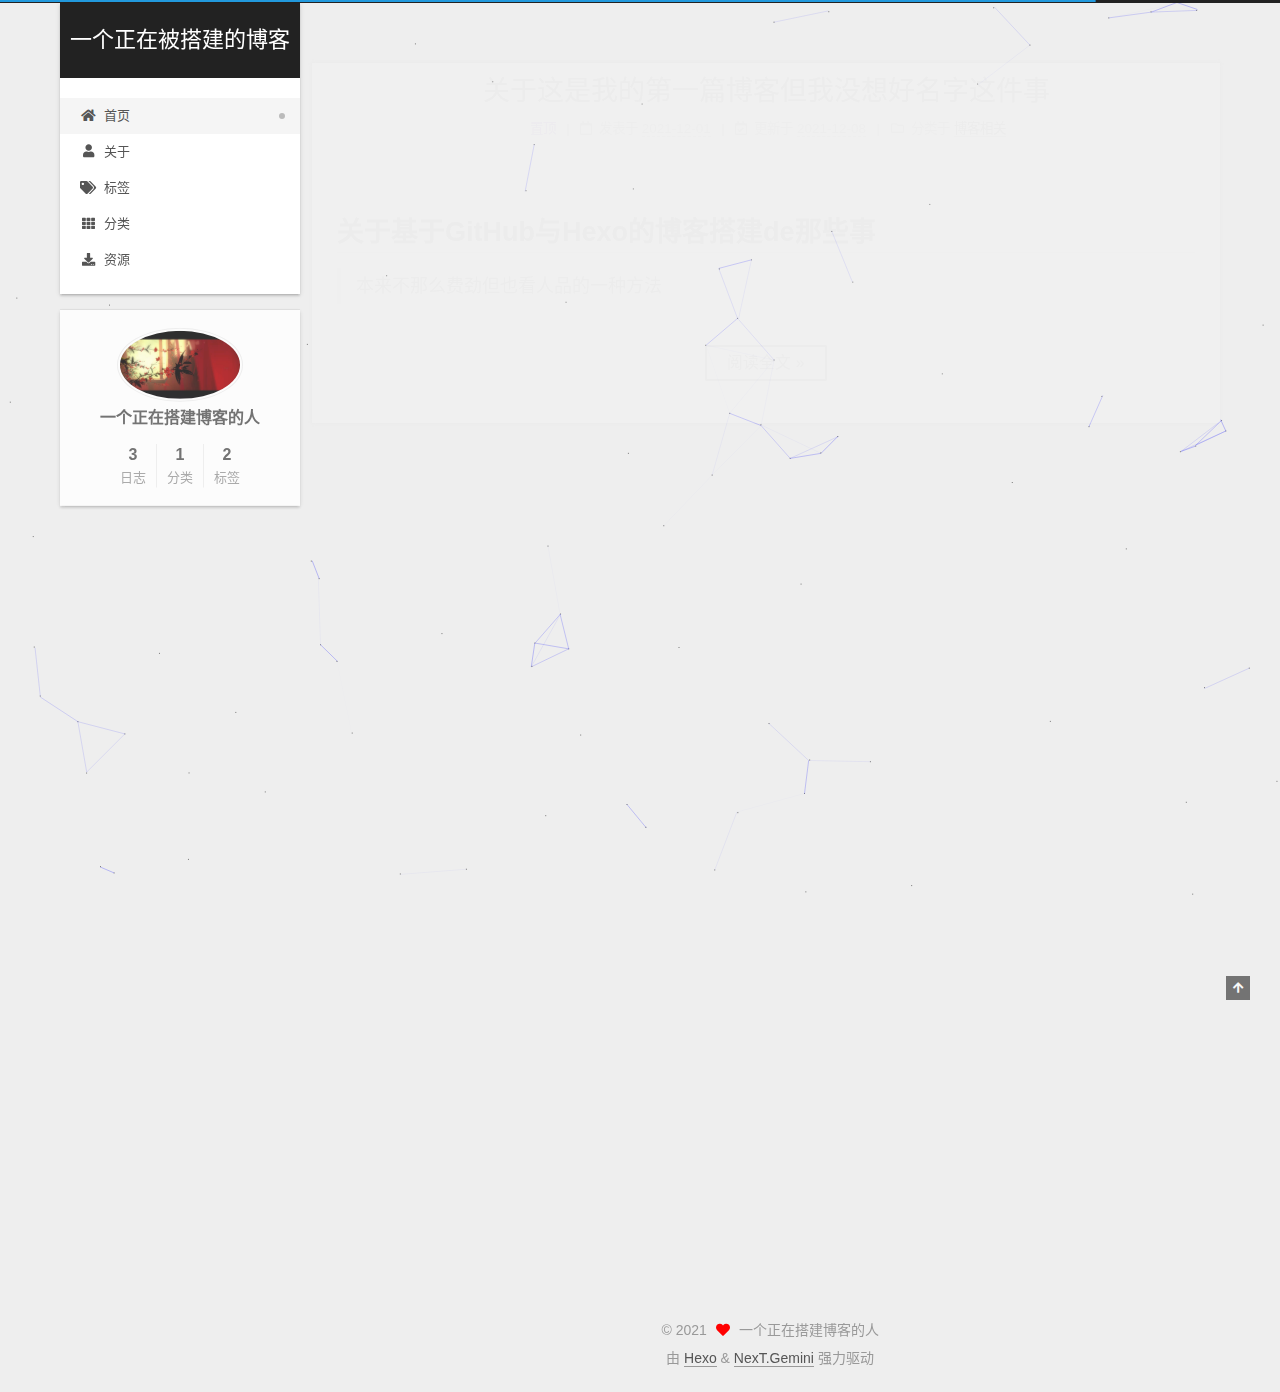
<file: index.html>
<!DOCTYPE html>
<html lang="zh-CN">
<head>
  <meta charset="UTF-8">
<meta name="viewport" content="width=device-width, initial-scale=1, maximum-scale=2">
<meta name="theme-color" content="#222">
<meta name="generator" content="Hexo 5.4.0">
  <link rel="apple-touch-icon" sizes="180x180" href="/images/apple-touch-icon-next.png">
  <link rel="icon" type="image/png" sizes="32x32" href="/images/favicon32.png">
  <link rel="icon" type="image/png" sizes="16x16" href="/images/favicon16.png">
  <link rel="mask-icon" href="/images/logo.svg" color="#222">

<link rel="stylesheet" href="/css/main.css">


<link rel="stylesheet" href="/lib/font-awesome/css/all.min.css">
  <link rel="stylesheet" href="/lib/pace/pace-theme-minimal.min.css">
  <script src="/lib/pace/pace.min.js"></script>

<script id="hexo-configurations">
    var NexT = window.NexT || {};
    var CONFIG = {"hostname":"xzxqshhr.com","root":"/","scheme":"Gemini","version":"7.8.0","exturl":false,"sidebar":{"position":"left","display":"post","padding":18,"offset":12,"onmobile":false},"copycode":{"enable":false,"show_result":false,"style":null},"back2top":{"enable":true,"sidebar":false,"scrollpercent":false},"bookmark":{"enable":false,"color":"#222","save":"auto"},"fancybox":false,"mediumzoom":false,"lazyload":false,"pangu":false,"comments":{"style":"tabs","active":null,"storage":true,"lazyload":false,"nav":null},"algolia":{"hits":{"per_page":10},"labels":{"input_placeholder":"Search for Posts","hits_empty":"We didn't find any results for the search: ${query}","hits_stats":"${hits} results found in ${time} ms"}},"localsearch":{"enable":false,"trigger":"auto","top_n_per_article":1,"unescape":false,"preload":false},"motion":{"enable":true,"async":false,"transition":{"post_block":"fadeIn","post_header":"slideDownIn","post_body":"slideDownIn","coll_header":"slideLeftIn","sidebar":"slideUpIn"}}};
  </script>

  <meta property="og:type" content="website">
<meta property="og:title" content="一个正在被搭建的博客">
<meta property="og:url" content="http://xzxqshhr.com/index.html">
<meta property="og:site_name" content="一个正在被搭建的博客">
<meta property="og:locale" content="zh_CN">
<meta property="article:author" content="一个正在搭建博客的人">
<meta name="twitter:card" content="summary">

<link rel="canonical" href="http://xzxqshhr.com/">


<script id="page-configurations">
  // https://hexo.io/docs/variables.html
  CONFIG.page = {
    sidebar: "",
    isHome : true,
    isPost : false,
    lang   : 'zh-CN'
  };
</script>

  <title>一个正在被搭建的博客</title>
  






  <noscript>
  <style>
  .use-motion .brand,
  .use-motion .menu-item,
  .sidebar-inner,
  .use-motion .post-block,
  .use-motion .pagination,
  .use-motion .comments,
  .use-motion .post-header,
  .use-motion .post-body,
  .use-motion .collection-header { opacity: initial; }

  .use-motion .site-title,
  .use-motion .site-subtitle {
    opacity: initial;
    top: initial;
  }

  .use-motion .logo-line-before i { left: initial; }
  .use-motion .logo-line-after i { right: initial; }
  </style>
</noscript>

<link rel="alternate" href="/rss2.xml" title="一个正在被搭建的博客" type="application/rss+xml">
</head>

<body itemscope itemtype="http://schema.org/WebPage">
  <div class="container use-motion">
    <div class="headband"></div>

    <header class="header" itemscope itemtype="http://schema.org/WPHeader">
      <div class="header-inner"><div class="site-brand-container">
  <div class="site-nav-toggle">
    <div class="toggle" aria-label="切换导航栏">
      <span class="toggle-line toggle-line-first"></span>
      <span class="toggle-line toggle-line-middle"></span>
      <span class="toggle-line toggle-line-last"></span>
    </div>
  </div>

  <div class="site-meta">

    <a href="/" class="brand" rel="start">
      <span class="logo-line-before"><i></i></span>
      <h1 class="site-title">一个正在被搭建的博客</h1>
      <span class="logo-line-after"><i></i></span>
    </a>
  </div>

  <div class="site-nav-right">
    <div class="toggle popup-trigger">
    </div>
  </div>
</div>




<nav class="site-nav">
  <ul id="menu" class="main-menu menu">
        <li class="menu-item menu-item-home">

    <a href="/" rel="section"><i class="fa fa-home fa-fw"></i>首页</a>

  </li>
        <li class="menu-item menu-item-about">

    <a href="/about/" rel="section"><i class="fa fa-user fa-fw"></i>关于</a>

  </li>
        <li class="menu-item menu-item-tags">

    <a href="/tags/" rel="section"><i class="fa fa-tags fa-fw"></i>标签</a>

  </li>
        <li class="menu-item menu-item-categories">

    <a href="/categories/" rel="section"><i class="fa fa-th fa-fw"></i>分类</a>

  </li>
        <li class="menu-item menu-item-resources">

    <a href="/resources/" rel="section"><i class="fa fa-download fa-fw"></i>资源</a>

  </li>
  </ul>
</nav>




</div>
    </header>

    
  <div class="back-to-top">
    <i class="fa fa-arrow-up"></i>
    <span>0%</span>
  </div>


    <main class="main">
      <div class="main-inner">
        <div class="content-wrap">
          

          <div class="content index posts-expand">
            
      
  
  
  <article itemscope itemtype="http://schema.org/Article" class="post-block" lang="zh-CN">
    <link itemprop="mainEntityOfPage" href="http://xzxqshhr.com/2021/12/01/%E5%85%B3%E4%BA%8E%E5%9F%BA%E4%BA%8EGitHub%E4%B8%8EHexo%E7%9A%84%E5%8D%9A%E5%AE%A2%E6%90%AD%E5%BB%BAde%E9%82%A3%E4%BA%9B%E4%BA%8B/">

    <span hidden itemprop="author" itemscope itemtype="http://schema.org/Person">
      <meta itemprop="image" content="/images/touxiang.jpg">
      <meta itemprop="name" content="一个正在搭建博客的人">
      <meta itemprop="description" content="">
    </span>

    <span hidden itemprop="publisher" itemscope itemtype="http://schema.org/Organization">
      <meta itemprop="name" content="一个正在被搭建的博客">
    </span>
      <header class="post-header">
        <h2 class="post-title" itemprop="name headline">
          
            <a href="/2021/12/01/%E5%85%B3%E4%BA%8E%E5%9F%BA%E4%BA%8EGitHub%E4%B8%8EHexo%E7%9A%84%E5%8D%9A%E5%AE%A2%E6%90%AD%E5%BB%BAde%E9%82%A3%E4%BA%9B%E4%BA%8B/" class="post-title-link" itemprop="url">关于这是我的第一篇博客但我没想好名字这件事</a>
        </h2>

        <div class="post-meta">

          
            <i class="fa fa-thumb-tack"></i>
            <font color=7D26CD>置顶</font>
            <span class="post-meta-divider">|</span>
          
            <span class="post-meta-item">
              <span class="post-meta-item-icon">
                <i class="far fa-calendar"></i>
              </span>
              <span class="post-meta-item-text">发表于</span>

              <time title="创建时间：2021-12-01 20:54:53" itemprop="dateCreated datePublished" datetime="2021-12-01T20:54:53+08:00">2021-12-01</time>
            </span>
              <span class="post-meta-item">
                <span class="post-meta-item-icon">
                  <i class="far fa-calendar-check"></i>
                </span>
                <span class="post-meta-item-text">更新于</span>
                <time title="修改时间：2021-12-08 16:29:32" itemprop="dateModified" datetime="2021-12-08T16:29:32+08:00">2021-12-08</time>
              </span>
            <span class="post-meta-item">
              <span class="post-meta-item-icon">
                <i class="far fa-folder"></i>
              </span>
              <span class="post-meta-item-text">分类于</span>
                <span itemprop="about" itemscope itemtype="http://schema.org/Thing">
                  <a href="/categories/%E5%8D%9A%E5%AE%A2%E7%9B%B8%E5%85%B3/" itemprop="url" rel="index"><span itemprop="name">博客相关</span></a>
                </span>
            </span>

          

        </div>
      </header>

    
    
    
    <div class="post-body" itemprop="articleBody">

      
          <h1 id="关于基于GitHub与Hexo的博客搭建de那些事"><a href="#关于基于GitHub与Hexo的博客搭建de那些事" class="headerlink" title="关于基于GitHub与Hexo的博客搭建de那些事"></a>关于基于GitHub与Hexo的博客搭建de那些事</h1><blockquote>
<p>本来不那么费劲但也看人品的一种方法</p>
</blockquote>
          <!--noindex-->
            <div class="post-button">
              <a class="btn" href="/2021/12/01/%E5%85%B3%E4%BA%8E%E5%9F%BA%E4%BA%8EGitHub%E4%B8%8EHexo%E7%9A%84%E5%8D%9A%E5%AE%A2%E6%90%AD%E5%BB%BAde%E9%82%A3%E4%BA%9B%E4%BA%8B/#more" rel="contents">
                阅读全文 &raquo;
              </a>
            </div>
          <!--/noindex-->
        
      
    </div>

    
    
    
      <footer class="post-footer">
        <div class="post-eof"></div>
      </footer>
  </article>
  
  
  

      
  
  
  <article itemscope itemtype="http://schema.org/Article" class="post-block" lang="zh-CN">
    <link itemprop="mainEntityOfPage" href="http://xzxqshhr.com/2021/12/06/%E4%BB%80%E4%B9%88%E9%83%BD%E6%B2%A1%E6%9C%89/">

    <span hidden itemprop="author" itemscope itemtype="http://schema.org/Person">
      <meta itemprop="image" content="/images/touxiang.jpg">
      <meta itemprop="name" content="一个正在搭建博客的人">
      <meta itemprop="description" content="">
    </span>

    <span hidden itemprop="publisher" itemscope itemtype="http://schema.org/Organization">
      <meta itemprop="name" content="一个正在被搭建的博客">
    </span>
      <header class="post-header">
        <h2 class="post-title" itemprop="name headline">
          
            <a href="/2021/12/06/%E4%BB%80%E4%B9%88%E9%83%BD%E6%B2%A1%E6%9C%89/" class="post-title-link" itemprop="url">这是一篇专门用来测试下一篇按钮的文章</a>
        </h2>

        <div class="post-meta">

          
            <span class="post-meta-item">
              <span class="post-meta-item-icon">
                <i class="far fa-calendar"></i>
              </span>
              <span class="post-meta-item-text">发表于</span>

              <time title="创建时间：2021-12-06 18:32:39" itemprop="dateCreated datePublished" datetime="2021-12-06T18:32:39+08:00">2021-12-06</time>
            </span>
              <span class="post-meta-item">
                <span class="post-meta-item-icon">
                  <i class="far fa-calendar-check"></i>
                </span>
                <span class="post-meta-item-text">更新于</span>
                <time title="修改时间：2021-12-13 19:53:19" itemprop="dateModified" datetime="2021-12-13T19:53:19+08:00">2021-12-13</time>
              </span>
            <span class="post-meta-item">
              <span class="post-meta-item-icon">
                <i class="far fa-folder"></i>
              </span>
              <span class="post-meta-item-text">分类于</span>
                <span itemprop="about" itemscope itemtype="http://schema.org/Thing">
                  <a href="/categories/%E5%8D%9A%E5%AE%A2%E7%9B%B8%E5%85%B3/" itemprop="url" rel="index"><span itemprop="name">博客相关</span></a>
                </span>
            </span>

          

        </div>
      </header>

    
    
    
    <div class="post-body" itemprop="articleBody">

      
          <h1 id="博主很懒，这里什么都没有（这是个一级题目）"><a href="#博主很懒，这里什么都没有（这是个一级题目）" class="headerlink" title="博主很懒，这里什么都没有（这是个一级题目）"></a>博主很懒，这里什么都没有（这是个一级题目）</h1>
          <!--noindex-->
            <div class="post-button">
              <a class="btn" href="/2021/12/06/%E4%BB%80%E4%B9%88%E9%83%BD%E6%B2%A1%E6%9C%89/#more" rel="contents">
                阅读全文 &raquo;
              </a>
            </div>
          <!--/noindex-->
        
      
    </div>

    
    
    
      <footer class="post-footer">
        <div class="post-eof"></div>
      </footer>
  </article>
  
  
  

      
  
  
  <article itemscope itemtype="http://schema.org/Article" class="post-block" lang="zh-CN">
    <link itemprop="mainEntityOfPage" href="http://xzxqshhr.com/2021/11/29/hello-world/">

    <span hidden itemprop="author" itemscope itemtype="http://schema.org/Person">
      <meta itemprop="image" content="/images/touxiang.jpg">
      <meta itemprop="name" content="一个正在搭建博客的人">
      <meta itemprop="description" content="">
    </span>

    <span hidden itemprop="publisher" itemscope itemtype="http://schema.org/Organization">
      <meta itemprop="name" content="一个正在被搭建的博客">
    </span>
      <header class="post-header">
        <h2 class="post-title" itemprop="name headline">
          
            <a href="/2021/11/29/hello-world/" class="post-title-link" itemprop="url">Hello World</a>
        </h2>

        <div class="post-meta">

          
            <span class="post-meta-item">
              <span class="post-meta-item-icon">
                <i class="far fa-calendar"></i>
              </span>
              <span class="post-meta-item-text">发表于</span>

              <time title="创建时间：2021-11-29 19:26:44" itemprop="dateCreated datePublished" datetime="2021-11-29T19:26:44+08:00">2021-11-29</time>
            </span>
              <span class="post-meta-item">
                <span class="post-meta-item-icon">
                  <i class="far fa-calendar-check"></i>
                </span>
                <span class="post-meta-item-text">更新于</span>
                <time title="修改时间：2021-12-01 21:05:30" itemprop="dateModified" datetime="2021-12-01T21:05:30+08:00">2021-12-01</time>
              </span>

          

        </div>
      </header>

    
    
    
    <div class="post-body" itemprop="articleBody">

      
          <blockquote>
<p>This blog was not written by the host so that it might be kind of meaningless. hehehe~  ; )</p>
</blockquote>
<p>Welcome to <a target="_blank" rel="noopener" href="https://hexo.io/">Hexo</a>! This is your very first post. Check <a target="_blank" rel="noopener" href="https://hexo.io/docs/">documentation</a> for more info. If you get any problems when using Hexo, you can find the answer in <a target="_blank" rel="noopener" href="https://hexo.io/docs/troubleshooting.html">troubleshooting</a> or you can ask me on <a target="_blank" rel="noopener" href="https://github.com/hexojs/hexo/issues">GitHub</a>.</p>
          <!--noindex-->
            <div class="post-button">
              <a class="btn" href="/2021/11/29/hello-world/#more" rel="contents">
                阅读全文 &raquo;
              </a>
            </div>
          <!--/noindex-->
        
      
    </div>

    
    
    
      <footer class="post-footer">
        <div class="post-eof"></div>
      </footer>
  </article>
  
  
  


  



          </div>
          

<script>
  window.addEventListener('tabs:register', () => {
    let { activeClass } = CONFIG.comments;
    if (CONFIG.comments.storage) {
      activeClass = localStorage.getItem('comments_active') || activeClass;
    }
    if (activeClass) {
      let activeTab = document.querySelector(`a[href="#comment-${activeClass}"]`);
      if (activeTab) {
        activeTab.click();
      }
    }
  });
  if (CONFIG.comments.storage) {
    window.addEventListener('tabs:click', event => {
      if (!event.target.matches('.tabs-comment .tab-content .tab-pane')) return;
      let commentClass = event.target.classList[1];
      localStorage.setItem('comments_active', commentClass);
    });
  }
</script>

        </div>
          
  
  <div class="toggle sidebar-toggle">
    <span class="toggle-line toggle-line-first"></span>
    <span class="toggle-line toggle-line-middle"></span>
    <span class="toggle-line toggle-line-last"></span>
  </div>

  <aside class="sidebar">
    <div class="sidebar-inner">

      <ul class="sidebar-nav motion-element">
        <li class="sidebar-nav-toc">
          文章目录
        </li>
        <li class="sidebar-nav-overview">
          站点概览
        </li>
      </ul>

      <!--noindex-->
      <div class="post-toc-wrap sidebar-panel">
      </div>
      <!--/noindex-->

      <div class="site-overview-wrap sidebar-panel">
        <div class="site-author motion-element" itemprop="author" itemscope itemtype="http://schema.org/Person">
    <img class="site-author-image" itemprop="image" alt="一个正在搭建博客的人"
      src="/images/touxiang.jpg">
  <p class="site-author-name" itemprop="name">一个正在搭建博客的人</p>
  <div class="site-description" itemprop="description"></div>
</div>
<div class="site-state-wrap motion-element">
  <nav class="site-state">
      <div class="site-state-item site-state-posts">
          <a href="/archives">
          <span class="site-state-item-count">3</span>
          <span class="site-state-item-name">日志</span>
        </a>
      </div>
      <div class="site-state-item site-state-categories">
            <a href="/categories/">
          
        <span class="site-state-item-count">1</span>
        <span class="site-state-item-name">分类</span></a>
      </div>
      <div class="site-state-item site-state-tags">
            <a href="/tags/">
          
        <span class="site-state-item-count">2</span>
        <span class="site-state-item-name">标签</span></a>
      </div>
  </nav>
</div>



      </div>

    </div>
  </aside>
  <div id="sidebar-dimmer"></div>


      </div>
    </main>

    <footer class="footer">
      <div class="footer-inner">
        

        

<div class="copyright">
  
  &copy; 
  <span itemprop="copyrightYear">2021</span>
  <span class="with-love">
    <i class="fa fa-heart"></i>
  </span>
  <span class="author" itemprop="copyrightHolder">一个正在搭建博客的人</span>
</div>
  <div class="powered-by">由 <a href="https://hexo.io/" class="theme-link" rel="noopener" target="_blank">Hexo</a> & <a href="https://theme-next.org/" class="theme-link" rel="noopener" target="_blank">NexT.Gemini</a> 强力驱动
  </div>
        








      </div>
    </footer>
  </div>

  
  
  <script color='0,0,255' opacity='0.5' zIndex='-1' count='99' src="/lib/canvas-nest/canvas-nest.min.js"></script>
  <script src="/lib/anime.min.js"></script>
  <script src="/lib/velocity/velocity.min.js"></script>
  <script src="/lib/velocity/velocity.ui.min.js"></script>

<script src="/js/utils.js"></script>

<script src="/js/motion.js"></script>


<script src="/js/schemes/pisces.js"></script>


<script src="/js/next-boot.js"></script>


  <script defer src="/lib/three/three.min.js"></script>


  















  

  


</body>
</html>
</file>
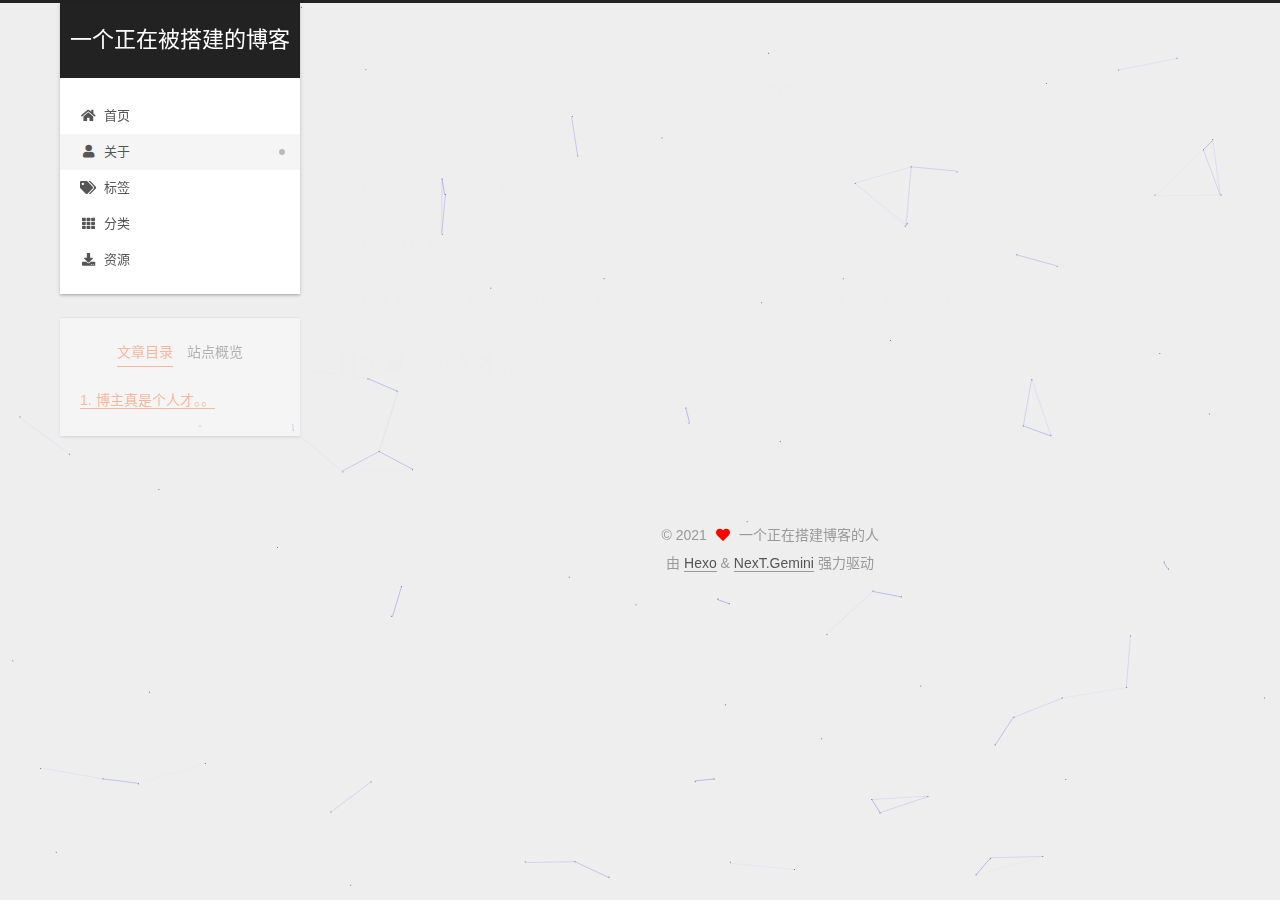
<file: about/index.html>
<!DOCTYPE html>
<html lang="zh-CN">
<head>
  <meta charset="UTF-8">
<meta name="viewport" content="width=device-width, initial-scale=1, maximum-scale=2">
<meta name="theme-color" content="#222">
<meta name="generator" content="Hexo 5.4.0">
  <link rel="apple-touch-icon" sizes="180x180" href="/images/apple-touch-icon-next.png">
  <link rel="icon" type="image/png" sizes="32x32" href="/images/favicon32.png">
  <link rel="icon" type="image/png" sizes="16x16" href="/images/favicon16.png">
  <link rel="mask-icon" href="/images/logo.svg" color="#222">

<link rel="stylesheet" href="/css/main.css">


<link rel="stylesheet" href="/lib/font-awesome/css/all.min.css">
  <link rel="stylesheet" href="/lib/pace/pace-theme-minimal.min.css">
  <script src="/lib/pace/pace.min.js"></script>

<script id="hexo-configurations">
    var NexT = window.NexT || {};
    var CONFIG = {"hostname":"xzxqshhr.com","root":"/","scheme":"Gemini","version":"7.8.0","exturl":false,"sidebar":{"position":"left","display":"post","padding":18,"offset":12,"onmobile":false},"copycode":{"enable":false,"show_result":false,"style":null},"back2top":{"enable":true,"sidebar":false,"scrollpercent":false},"bookmark":{"enable":false,"color":"#222","save":"auto"},"fancybox":false,"mediumzoom":false,"lazyload":false,"pangu":false,"comments":{"style":"tabs","active":null,"storage":true,"lazyload":false,"nav":null},"algolia":{"hits":{"per_page":10},"labels":{"input_placeholder":"Search for Posts","hits_empty":"We didn't find any results for the search: ${query}","hits_stats":"${hits} results found in ${time} ms"}},"localsearch":{"enable":false,"trigger":"auto","top_n_per_article":1,"unescape":false,"preload":false},"motion":{"enable":true,"async":false,"transition":{"post_block":"fadeIn","post_header":"slideDownIn","post_body":"slideDownIn","coll_header":"slideLeftIn","sidebar":"slideUpIn"}}};
  </script>

  <meta name="description" content="博主姓名：为嘛要告诉你   博主家庭住址：你想干啥   博主联系方式： 微信还是电话？统统不可能的！！名字都不告诉你还想知道联系方式？？   博主真是个人才。。">
<meta property="og:type" content="website">
<meta property="og:title" content="关于">
<meta property="og:url" content="http://xzxqshhr.com/about/index.html">
<meta property="og:site_name" content="一个正在被搭建的博客">
<meta property="og:description" content="博主姓名：为嘛要告诉你   博主家庭住址：你想干啥   博主联系方式： 微信还是电话？统统不可能的！！名字都不告诉你还想知道联系方式？？   博主真是个人才。。">
<meta property="og:locale" content="zh_CN">
<meta property="article:published_time" content="2021-11-30T04:57:42.000Z">
<meta property="article:modified_time" content="2021-12-06T10:28:08.422Z">
<meta property="article:author" content="一个正在搭建博客的人">
<meta name="twitter:card" content="summary">

<link rel="canonical" href="http://xzxqshhr.com/about/">


<script id="page-configurations">
  // https://hexo.io/docs/variables.html
  CONFIG.page = {
    sidebar: "",
    isHome : false,
    isPost : false,
    lang   : 'zh-CN'
  };
</script>

  <title>关于 | 一个正在被搭建的博客
</title>
  






  <noscript>
  <style>
  .use-motion .brand,
  .use-motion .menu-item,
  .sidebar-inner,
  .use-motion .post-block,
  .use-motion .pagination,
  .use-motion .comments,
  .use-motion .post-header,
  .use-motion .post-body,
  .use-motion .collection-header { opacity: initial; }

  .use-motion .site-title,
  .use-motion .site-subtitle {
    opacity: initial;
    top: initial;
  }

  .use-motion .logo-line-before i { left: initial; }
  .use-motion .logo-line-after i { right: initial; }
  </style>
</noscript>

<link rel="alternate" href="/rss2.xml" title="一个正在被搭建的博客" type="application/rss+xml">
</head>

<body itemscope itemtype="http://schema.org/WebPage">
  <div class="container use-motion">
    <div class="headband"></div>

    <header class="header" itemscope itemtype="http://schema.org/WPHeader">
      <div class="header-inner"><div class="site-brand-container">
  <div class="site-nav-toggle">
    <div class="toggle" aria-label="切换导航栏">
      <span class="toggle-line toggle-line-first"></span>
      <span class="toggle-line toggle-line-middle"></span>
      <span class="toggle-line toggle-line-last"></span>
    </div>
  </div>

  <div class="site-meta">

    <a href="/" class="brand" rel="start">
      <span class="logo-line-before"><i></i></span>
      <h1 class="site-title">一个正在被搭建的博客</h1>
      <span class="logo-line-after"><i></i></span>
    </a>
  </div>

  <div class="site-nav-right">
    <div class="toggle popup-trigger">
    </div>
  </div>
</div>




<nav class="site-nav">
  <ul id="menu" class="main-menu menu">
        <li class="menu-item menu-item-home">

    <a href="/" rel="section"><i class="fa fa-home fa-fw"></i>首页</a>

  </li>
        <li class="menu-item menu-item-about">

    <a href="/about/" rel="section"><i class="fa fa-user fa-fw"></i>关于</a>

  </li>
        <li class="menu-item menu-item-tags">

    <a href="/tags/" rel="section"><i class="fa fa-tags fa-fw"></i>标签</a>

  </li>
        <li class="menu-item menu-item-categories">

    <a href="/categories/" rel="section"><i class="fa fa-th fa-fw"></i>分类</a>

  </li>
        <li class="menu-item menu-item-resources">

    <a href="/resources/" rel="section"><i class="fa fa-download fa-fw"></i>资源</a>

  </li>
  </ul>
</nav>




</div>
    </header>

    
  <div class="back-to-top">
    <i class="fa fa-arrow-up"></i>
    <span>0%</span>
  </div>


    <main class="main">
      <div class="main-inner">
        <div class="content-wrap">
          
  
  

          <div class="content page posts-expand">
            

    
    
    
    <div class="post-block" lang="zh-CN">
      <header class="post-header">

<h1 class="post-title" itemprop="name headline">关于
</h1>

<div class="post-meta">
  

</div>

</header>

      
      
      
      <div class="post-body">
          <p>博主姓名：为嘛要告诉你  </p>
<p>博主家庭住址：你想干啥  </p>
<p>博主联系方式： 微信还是电话？统统不可能的！！名字都不告诉你还想知道联系方式？？  </p>
<h3 id="博主真是个人才。。"><a href="#博主真是个人才。。" class="headerlink" title="博主真是个人才。。"></a>博主真是个人才。。</h3>
      </div>
      
      
      
    </div>
    

    
    
    


          </div>
          

<script>
  window.addEventListener('tabs:register', () => {
    let { activeClass } = CONFIG.comments;
    if (CONFIG.comments.storage) {
      activeClass = localStorage.getItem('comments_active') || activeClass;
    }
    if (activeClass) {
      let activeTab = document.querySelector(`a[href="#comment-${activeClass}"]`);
      if (activeTab) {
        activeTab.click();
      }
    }
  });
  if (CONFIG.comments.storage) {
    window.addEventListener('tabs:click', event => {
      if (!event.target.matches('.tabs-comment .tab-content .tab-pane')) return;
      let commentClass = event.target.classList[1];
      localStorage.setItem('comments_active', commentClass);
    });
  }
</script>

        </div>
          
  
  <div class="toggle sidebar-toggle">
    <span class="toggle-line toggle-line-first"></span>
    <span class="toggle-line toggle-line-middle"></span>
    <span class="toggle-line toggle-line-last"></span>
  </div>

  <aside class="sidebar">
    <div class="sidebar-inner">

      <ul class="sidebar-nav motion-element">
        <li class="sidebar-nav-toc">
          文章目录
        </li>
        <li class="sidebar-nav-overview">
          站点概览
        </li>
      </ul>

      <!--noindex-->
      <div class="post-toc-wrap sidebar-panel">
          <div class="post-toc motion-element"><ol class="nav"><li class="nav-item nav-level-3"><a class="nav-link" href="#%E5%8D%9A%E4%B8%BB%E7%9C%9F%E6%98%AF%E4%B8%AA%E4%BA%BA%E6%89%8D%E3%80%82%E3%80%82"><span class="nav-number">1.</span> <span class="nav-text">博主真是个人才。。</span></a></li></ol></div>
      </div>
      <!--/noindex-->

      <div class="site-overview-wrap sidebar-panel">
        <div class="site-author motion-element" itemprop="author" itemscope itemtype="http://schema.org/Person">
    <img class="site-author-image" itemprop="image" alt="一个正在搭建博客的人"
      src="/images/touxiang.jpg">
  <p class="site-author-name" itemprop="name">一个正在搭建博客的人</p>
  <div class="site-description" itemprop="description"></div>
</div>
<div class="site-state-wrap motion-element">
  <nav class="site-state">
      <div class="site-state-item site-state-posts">
          <a href="/archives">
          <span class="site-state-item-count">3</span>
          <span class="site-state-item-name">日志</span>
        </a>
      </div>
      <div class="site-state-item site-state-categories">
            <a href="/categories/">
          
        <span class="site-state-item-count">1</span>
        <span class="site-state-item-name">分类</span></a>
      </div>
      <div class="site-state-item site-state-tags">
            <a href="/tags/">
          
        <span class="site-state-item-count">2</span>
        <span class="site-state-item-name">标签</span></a>
      </div>
  </nav>
</div>



      </div>

    </div>
  </aside>
  <div id="sidebar-dimmer"></div>


      </div>
    </main>

    <footer class="footer">
      <div class="footer-inner">
        

        

<div class="copyright">
  
  &copy; 
  <span itemprop="copyrightYear">2021</span>
  <span class="with-love">
    <i class="fa fa-heart"></i>
  </span>
  <span class="author" itemprop="copyrightHolder">一个正在搭建博客的人</span>
</div>
  <div class="powered-by">由 <a href="https://hexo.io/" class="theme-link" rel="noopener" target="_blank">Hexo</a> & <a href="https://theme-next.org/" class="theme-link" rel="noopener" target="_blank">NexT.Gemini</a> 强力驱动
  </div>
        








      </div>
    </footer>
  </div>

  
  
  <script color='0,0,255' opacity='0.5' zIndex='-1' count='99' src="/lib/canvas-nest/canvas-nest.min.js"></script>
  <script src="/lib/anime.min.js"></script>
  <script src="/lib/velocity/velocity.min.js"></script>
  <script src="/lib/velocity/velocity.ui.min.js"></script>

<script src="/js/utils.js"></script>

<script src="/js/motion.js"></script>


<script src="/js/schemes/pisces.js"></script>


<script src="/js/next-boot.js"></script>


  <script defer src="/lib/three/three.min.js"></script>


  















  

  


</body>
</html>
</file>
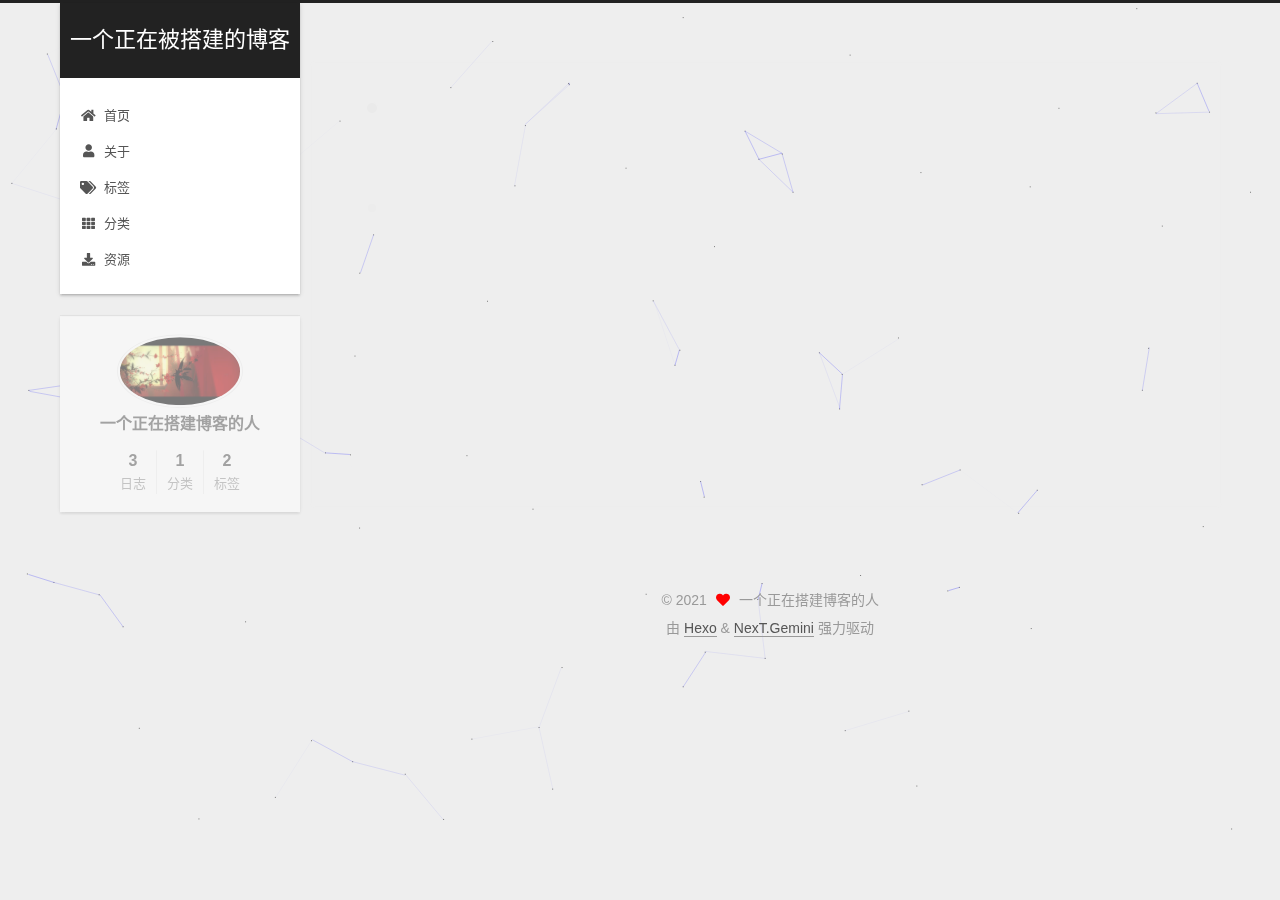
<file: archives/index.html>
<!DOCTYPE html>
<html lang="zh-CN">
<head>
  <meta charset="UTF-8">
<meta name="viewport" content="width=device-width, initial-scale=1, maximum-scale=2">
<meta name="theme-color" content="#222">
<meta name="generator" content="Hexo 5.4.0">
  <link rel="apple-touch-icon" sizes="180x180" href="/images/apple-touch-icon-next.png">
  <link rel="icon" type="image/png" sizes="32x32" href="/images/favicon32.png">
  <link rel="icon" type="image/png" sizes="16x16" href="/images/favicon16.png">
  <link rel="mask-icon" href="/images/logo.svg" color="#222">

<link rel="stylesheet" href="/css/main.css">


<link rel="stylesheet" href="/lib/font-awesome/css/all.min.css">
  <link rel="stylesheet" href="/lib/pace/pace-theme-minimal.min.css">
  <script src="/lib/pace/pace.min.js"></script>

<script id="hexo-configurations">
    var NexT = window.NexT || {};
    var CONFIG = {"hostname":"xzxqshhr.com","root":"/","scheme":"Gemini","version":"7.8.0","exturl":false,"sidebar":{"position":"left","display":"post","padding":18,"offset":12,"onmobile":false},"copycode":{"enable":false,"show_result":false,"style":null},"back2top":{"enable":true,"sidebar":false,"scrollpercent":false},"bookmark":{"enable":false,"color":"#222","save":"auto"},"fancybox":false,"mediumzoom":false,"lazyload":false,"pangu":false,"comments":{"style":"tabs","active":null,"storage":true,"lazyload":false,"nav":null},"algolia":{"hits":{"per_page":10},"labels":{"input_placeholder":"Search for Posts","hits_empty":"We didn't find any results for the search: ${query}","hits_stats":"${hits} results found in ${time} ms"}},"localsearch":{"enable":false,"trigger":"auto","top_n_per_article":1,"unescape":false,"preload":false},"motion":{"enable":true,"async":false,"transition":{"post_block":"fadeIn","post_header":"slideDownIn","post_body":"slideDownIn","coll_header":"slideLeftIn","sidebar":"slideUpIn"}}};
  </script>

  <meta property="og:type" content="website">
<meta property="og:title" content="一个正在被搭建的博客">
<meta property="og:url" content="http://xzxqshhr.com/archives/index.html">
<meta property="og:site_name" content="一个正在被搭建的博客">
<meta property="og:locale" content="zh_CN">
<meta property="article:author" content="一个正在搭建博客的人">
<meta name="twitter:card" content="summary">

<link rel="canonical" href="http://xzxqshhr.com/archives/">


<script id="page-configurations">
  // https://hexo.io/docs/variables.html
  CONFIG.page = {
    sidebar: "",
    isHome : false,
    isPost : false,
    lang   : 'zh-CN'
  };
</script>

  <title>归档 | 一个正在被搭建的博客</title>
  






  <noscript>
  <style>
  .use-motion .brand,
  .use-motion .menu-item,
  .sidebar-inner,
  .use-motion .post-block,
  .use-motion .pagination,
  .use-motion .comments,
  .use-motion .post-header,
  .use-motion .post-body,
  .use-motion .collection-header { opacity: initial; }

  .use-motion .site-title,
  .use-motion .site-subtitle {
    opacity: initial;
    top: initial;
  }

  .use-motion .logo-line-before i { left: initial; }
  .use-motion .logo-line-after i { right: initial; }
  </style>
</noscript>

<link rel="alternate" href="/rss2.xml" title="一个正在被搭建的博客" type="application/rss+xml">
</head>

<body itemscope itemtype="http://schema.org/WebPage">
  <div class="container use-motion">
    <div class="headband"></div>

    <header class="header" itemscope itemtype="http://schema.org/WPHeader">
      <div class="header-inner"><div class="site-brand-container">
  <div class="site-nav-toggle">
    <div class="toggle" aria-label="切换导航栏">
      <span class="toggle-line toggle-line-first"></span>
      <span class="toggle-line toggle-line-middle"></span>
      <span class="toggle-line toggle-line-last"></span>
    </div>
  </div>

  <div class="site-meta">

    <a href="/" class="brand" rel="start">
      <span class="logo-line-before"><i></i></span>
      <h1 class="site-title">一个正在被搭建的博客</h1>
      <span class="logo-line-after"><i></i></span>
    </a>
  </div>

  <div class="site-nav-right">
    <div class="toggle popup-trigger">
    </div>
  </div>
</div>




<nav class="site-nav">
  <ul id="menu" class="main-menu menu">
        <li class="menu-item menu-item-home">

    <a href="/" rel="section"><i class="fa fa-home fa-fw"></i>首页</a>

  </li>
        <li class="menu-item menu-item-about">

    <a href="/about/" rel="section"><i class="fa fa-user fa-fw"></i>关于</a>

  </li>
        <li class="menu-item menu-item-tags">

    <a href="/tags/" rel="section"><i class="fa fa-tags fa-fw"></i>标签</a>

  </li>
        <li class="menu-item menu-item-categories">

    <a href="/categories/" rel="section"><i class="fa fa-th fa-fw"></i>分类</a>

  </li>
        <li class="menu-item menu-item-resources">

    <a href="/resources/" rel="section"><i class="fa fa-download fa-fw"></i>资源</a>

  </li>
  </ul>
</nav>




</div>
    </header>

    
  <div class="back-to-top">
    <i class="fa fa-arrow-up"></i>
    <span>0%</span>
  </div>


    <main class="main">
      <div class="main-inner">
        <div class="content-wrap">
          

          <div class="content archive">
            

  
  
  
  <div class="post-block">
    <div class="posts-collapse">
      <div class="collection-title">
        <span class="collection-header">嗯..! 目前共计 3 篇日志。 继续努力。</span>
      </div>

      
    <div class="collection-year">
      <span class="collection-header">2021</span>
    </div>

  <article itemscope itemtype="http://schema.org/Article">
    <header class="post-header">

      <div class="post-meta">
        <time itemprop="dateCreated"
              datetime="2021-12-06T18:32:39+08:00"
              content="2021-12-06">
          12-06
        </time>
      </div>

      <div class="post-title">
          <a class="post-title-link" href="/2021/12/06/%E4%BB%80%E4%B9%88%E9%83%BD%E6%B2%A1%E6%9C%89/" itemprop="url">
            <span itemprop="name">这是一篇专门用来测试下一篇按钮的文章</span>
          </a>
      </div>

    </header>
  </article>

  <article itemscope itemtype="http://schema.org/Article">
    <header class="post-header">

      <div class="post-meta">
        <time itemprop="dateCreated"
              datetime="2021-12-01T20:54:53+08:00"
              content="2021-12-01">
          12-01
        </time>
      </div>

      <div class="post-title">
          <a class="post-title-link" href="/2021/12/01/%E5%85%B3%E4%BA%8E%E5%9F%BA%E4%BA%8EGitHub%E4%B8%8EHexo%E7%9A%84%E5%8D%9A%E5%AE%A2%E6%90%AD%E5%BB%BAde%E9%82%A3%E4%BA%9B%E4%BA%8B/" itemprop="url">
            <span itemprop="name">关于这是我的第一篇博客但我没想好名字这件事</span>
          </a>
      </div>

    </header>
  </article>

  <article itemscope itemtype="http://schema.org/Article">
    <header class="post-header">

      <div class="post-meta">
        <time itemprop="dateCreated"
              datetime="2021-11-29T19:26:44+08:00"
              content="2021-11-29">
          11-29
        </time>
      </div>

      <div class="post-title">
          <a class="post-title-link" href="/2021/11/29/hello-world/" itemprop="url">
            <span itemprop="name">Hello World</span>
          </a>
      </div>

    </header>
  </article>


    </div>
  </div>
  
  
  

  



          </div>
          

<script>
  window.addEventListener('tabs:register', () => {
    let { activeClass } = CONFIG.comments;
    if (CONFIG.comments.storage) {
      activeClass = localStorage.getItem('comments_active') || activeClass;
    }
    if (activeClass) {
      let activeTab = document.querySelector(`a[href="#comment-${activeClass}"]`);
      if (activeTab) {
        activeTab.click();
      }
    }
  });
  if (CONFIG.comments.storage) {
    window.addEventListener('tabs:click', event => {
      if (!event.target.matches('.tabs-comment .tab-content .tab-pane')) return;
      let commentClass = event.target.classList[1];
      localStorage.setItem('comments_active', commentClass);
    });
  }
</script>

        </div>
          
  
  <div class="toggle sidebar-toggle">
    <span class="toggle-line toggle-line-first"></span>
    <span class="toggle-line toggle-line-middle"></span>
    <span class="toggle-line toggle-line-last"></span>
  </div>

  <aside class="sidebar">
    <div class="sidebar-inner">

      <ul class="sidebar-nav motion-element">
        <li class="sidebar-nav-toc">
          文章目录
        </li>
        <li class="sidebar-nav-overview">
          站点概览
        </li>
      </ul>

      <!--noindex-->
      <div class="post-toc-wrap sidebar-panel">
      </div>
      <!--/noindex-->

      <div class="site-overview-wrap sidebar-panel">
        <div class="site-author motion-element" itemprop="author" itemscope itemtype="http://schema.org/Person">
    <img class="site-author-image" itemprop="image" alt="一个正在搭建博客的人"
      src="/images/touxiang.jpg">
  <p class="site-author-name" itemprop="name">一个正在搭建博客的人</p>
  <div class="site-description" itemprop="description"></div>
</div>
<div class="site-state-wrap motion-element">
  <nav class="site-state">
      <div class="site-state-item site-state-posts">
          <a href="/archives">
          <span class="site-state-item-count">3</span>
          <span class="site-state-item-name">日志</span>
        </a>
      </div>
      <div class="site-state-item site-state-categories">
            <a href="/categories/">
          
        <span class="site-state-item-count">1</span>
        <span class="site-state-item-name">分类</span></a>
      </div>
      <div class="site-state-item site-state-tags">
            <a href="/tags/">
          
        <span class="site-state-item-count">2</span>
        <span class="site-state-item-name">标签</span></a>
      </div>
  </nav>
</div>



      </div>

    </div>
  </aside>
  <div id="sidebar-dimmer"></div>


      </div>
    </main>

    <footer class="footer">
      <div class="footer-inner">
        

        

<div class="copyright">
  
  &copy; 
  <span itemprop="copyrightYear">2021</span>
  <span class="with-love">
    <i class="fa fa-heart"></i>
  </span>
  <span class="author" itemprop="copyrightHolder">一个正在搭建博客的人</span>
</div>
  <div class="powered-by">由 <a href="https://hexo.io/" class="theme-link" rel="noopener" target="_blank">Hexo</a> & <a href="https://theme-next.org/" class="theme-link" rel="noopener" target="_blank">NexT.Gemini</a> 强力驱动
  </div>
        








      </div>
    </footer>
  </div>

  
  
  <script color='0,0,255' opacity='0.5' zIndex='-1' count='99' src="/lib/canvas-nest/canvas-nest.min.js"></script>
  <script src="/lib/anime.min.js"></script>
  <script src="/lib/velocity/velocity.min.js"></script>
  <script src="/lib/velocity/velocity.ui.min.js"></script>

<script src="/js/utils.js"></script>

<script src="/js/motion.js"></script>


<script src="/js/schemes/pisces.js"></script>


<script src="/js/next-boot.js"></script>


  <script defer src="/lib/three/three.min.js"></script>


  















  

  


</body>
</html>
</file>
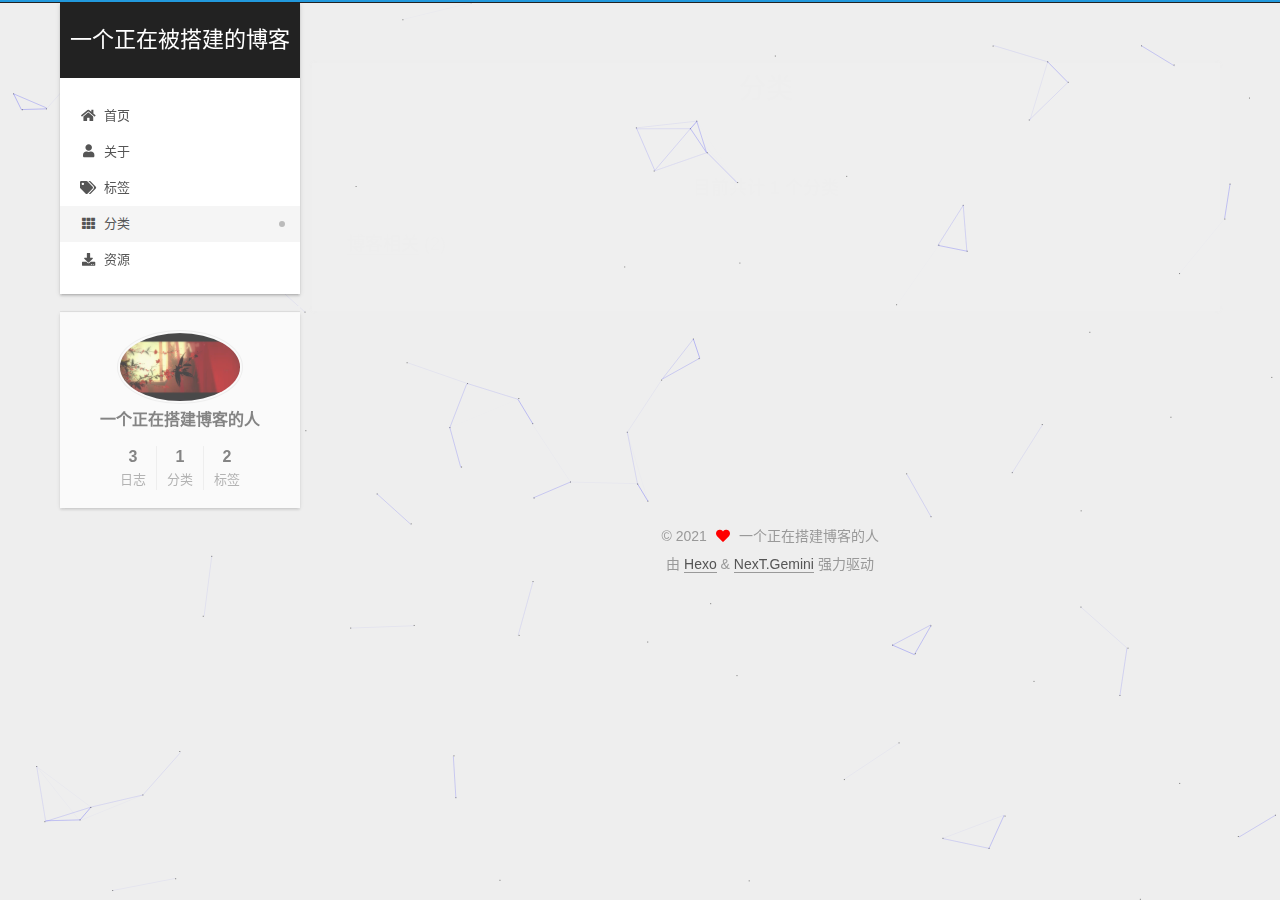
<file: categories/index.html>
<!DOCTYPE html>
<html lang="zh-CN">
<head>
  <meta charset="UTF-8">
<meta name="viewport" content="width=device-width, initial-scale=1, maximum-scale=2">
<meta name="theme-color" content="#222">
<meta name="generator" content="Hexo 5.4.0">
  <link rel="apple-touch-icon" sizes="180x180" href="/images/apple-touch-icon-next.png">
  <link rel="icon" type="image/png" sizes="32x32" href="/images/favicon32.png">
  <link rel="icon" type="image/png" sizes="16x16" href="/images/favicon16.png">
  <link rel="mask-icon" href="/images/logo.svg" color="#222">

<link rel="stylesheet" href="/css/main.css">


<link rel="stylesheet" href="/lib/font-awesome/css/all.min.css">
  <link rel="stylesheet" href="/lib/pace/pace-theme-minimal.min.css">
  <script src="/lib/pace/pace.min.js"></script>

<script id="hexo-configurations">
    var NexT = window.NexT || {};
    var CONFIG = {"hostname":"xzxqshhr.com","root":"/","scheme":"Gemini","version":"7.8.0","exturl":false,"sidebar":{"position":"left","display":"post","padding":18,"offset":12,"onmobile":false},"copycode":{"enable":false,"show_result":false,"style":null},"back2top":{"enable":true,"sidebar":false,"scrollpercent":false},"bookmark":{"enable":false,"color":"#222","save":"auto"},"fancybox":false,"mediumzoom":false,"lazyload":false,"pangu":false,"comments":{"style":"tabs","active":null,"storage":true,"lazyload":false,"nav":null},"algolia":{"hits":{"per_page":10},"labels":{"input_placeholder":"Search for Posts","hits_empty":"We didn't find any results for the search: ${query}","hits_stats":"${hits} results found in ${time} ms"}},"localsearch":{"enable":false,"trigger":"auto","top_n_per_article":1,"unescape":false,"preload":false},"motion":{"enable":true,"async":false,"transition":{"post_block":"fadeIn","post_header":"slideDownIn","post_body":"slideDownIn","coll_header":"slideLeftIn","sidebar":"slideUpIn"}}};
  </script>

  <meta property="og:type" content="website">
<meta property="og:title" content="分类">
<meta property="og:url" content="http://xzxqshhr.com/categories/index.html">
<meta property="og:site_name" content="一个正在被搭建的博客">
<meta property="og:locale" content="zh_CN">
<meta property="article:published_time" content="2021-11-30T04:57:22.000Z">
<meta property="article:modified_time" content="2021-11-30T04:59:38.888Z">
<meta property="article:author" content="一个正在搭建博客的人">
<meta name="twitter:card" content="summary">

<link rel="canonical" href="http://xzxqshhr.com/categories/">


<script id="page-configurations">
  // https://hexo.io/docs/variables.html
  CONFIG.page = {
    sidebar: "",
    isHome : false,
    isPost : false,
    lang   : 'zh-CN'
  };
</script>

  <title>分类 | 一个正在被搭建的博客
</title>
  






  <noscript>
  <style>
  .use-motion .brand,
  .use-motion .menu-item,
  .sidebar-inner,
  .use-motion .post-block,
  .use-motion .pagination,
  .use-motion .comments,
  .use-motion .post-header,
  .use-motion .post-body,
  .use-motion .collection-header { opacity: initial; }

  .use-motion .site-title,
  .use-motion .site-subtitle {
    opacity: initial;
    top: initial;
  }

  .use-motion .logo-line-before i { left: initial; }
  .use-motion .logo-line-after i { right: initial; }
  </style>
</noscript>

<link rel="alternate" href="/rss2.xml" title="一个正在被搭建的博客" type="application/rss+xml">
</head>

<body itemscope itemtype="http://schema.org/WebPage">
  <div class="container use-motion">
    <div class="headband"></div>

    <header class="header" itemscope itemtype="http://schema.org/WPHeader">
      <div class="header-inner"><div class="site-brand-container">
  <div class="site-nav-toggle">
    <div class="toggle" aria-label="切换导航栏">
      <span class="toggle-line toggle-line-first"></span>
      <span class="toggle-line toggle-line-middle"></span>
      <span class="toggle-line toggle-line-last"></span>
    </div>
  </div>

  <div class="site-meta">

    <a href="/" class="brand" rel="start">
      <span class="logo-line-before"><i></i></span>
      <h1 class="site-title">一个正在被搭建的博客</h1>
      <span class="logo-line-after"><i></i></span>
    </a>
  </div>

  <div class="site-nav-right">
    <div class="toggle popup-trigger">
    </div>
  </div>
</div>




<nav class="site-nav">
  <ul id="menu" class="main-menu menu">
        <li class="menu-item menu-item-home">

    <a href="/" rel="section"><i class="fa fa-home fa-fw"></i>首页</a>

  </li>
        <li class="menu-item menu-item-about">

    <a href="/about/" rel="section"><i class="fa fa-user fa-fw"></i>关于</a>

  </li>
        <li class="menu-item menu-item-tags">

    <a href="/tags/" rel="section"><i class="fa fa-tags fa-fw"></i>标签</a>

  </li>
        <li class="menu-item menu-item-categories">

    <a href="/categories/" rel="section"><i class="fa fa-th fa-fw"></i>分类</a>

  </li>
        <li class="menu-item menu-item-resources">

    <a href="/resources/" rel="section"><i class="fa fa-download fa-fw"></i>资源</a>

  </li>
  </ul>
</nav>




</div>
    </header>

    
  <div class="back-to-top">
    <i class="fa fa-arrow-up"></i>
    <span>0%</span>
  </div>


    <main class="main">
      <div class="main-inner">
        <div class="content-wrap">
          
  
  

          <div class="content page posts-expand">
            

    
    
    
    <div class="post-block" lang="zh-CN">
      <header class="post-header">

<h1 class="post-title" itemprop="name headline">分类
</h1>

<div class="post-meta">
  

</div>

</header>

      
      
      
      <div class="post-body">
          <div class="category-all-page">
            <div class="category-all-title">
              目前共计 1 个分类
            </div>
            <div class="category-all">
              <ul class="category-list"><li class="category-list-item"><a class="category-list-link" href="/categories/%E5%8D%9A%E5%AE%A2%E7%9B%B8%E5%85%B3/">博客相关</a><span class="category-list-count">2</span></li></ul>
            </div>
          </div>
        
      </div>
      
      
      
    </div>
    

    
    
    


          </div>
          

<script>
  window.addEventListener('tabs:register', () => {
    let { activeClass } = CONFIG.comments;
    if (CONFIG.comments.storage) {
      activeClass = localStorage.getItem('comments_active') || activeClass;
    }
    if (activeClass) {
      let activeTab = document.querySelector(`a[href="#comment-${activeClass}"]`);
      if (activeTab) {
        activeTab.click();
      }
    }
  });
  if (CONFIG.comments.storage) {
    window.addEventListener('tabs:click', event => {
      if (!event.target.matches('.tabs-comment .tab-content .tab-pane')) return;
      let commentClass = event.target.classList[1];
      localStorage.setItem('comments_active', commentClass);
    });
  }
</script>

        </div>
          
  
  <div class="toggle sidebar-toggle">
    <span class="toggle-line toggle-line-first"></span>
    <span class="toggle-line toggle-line-middle"></span>
    <span class="toggle-line toggle-line-last"></span>
  </div>

  <aside class="sidebar">
    <div class="sidebar-inner">

      <ul class="sidebar-nav motion-element">
        <li class="sidebar-nav-toc">
          文章目录
        </li>
        <li class="sidebar-nav-overview">
          站点概览
        </li>
      </ul>

      <!--noindex-->
      <div class="post-toc-wrap sidebar-panel">
      </div>
      <!--/noindex-->

      <div class="site-overview-wrap sidebar-panel">
        <div class="site-author motion-element" itemprop="author" itemscope itemtype="http://schema.org/Person">
    <img class="site-author-image" itemprop="image" alt="一个正在搭建博客的人"
      src="/images/touxiang.jpg">
  <p class="site-author-name" itemprop="name">一个正在搭建博客的人</p>
  <div class="site-description" itemprop="description"></div>
</div>
<div class="site-state-wrap motion-element">
  <nav class="site-state">
      <div class="site-state-item site-state-posts">
          <a href="/archives">
          <span class="site-state-item-count">3</span>
          <span class="site-state-item-name">日志</span>
        </a>
      </div>
      <div class="site-state-item site-state-categories">
            <a href="/categories/">
          
        <span class="site-state-item-count">1</span>
        <span class="site-state-item-name">分类</span></a>
      </div>
      <div class="site-state-item site-state-tags">
            <a href="/tags/">
          
        <span class="site-state-item-count">2</span>
        <span class="site-state-item-name">标签</span></a>
      </div>
  </nav>
</div>



      </div>

    </div>
  </aside>
  <div id="sidebar-dimmer"></div>


      </div>
    </main>

    <footer class="footer">
      <div class="footer-inner">
        

        

<div class="copyright">
  
  &copy; 
  <span itemprop="copyrightYear">2021</span>
  <span class="with-love">
    <i class="fa fa-heart"></i>
  </span>
  <span class="author" itemprop="copyrightHolder">一个正在搭建博客的人</span>
</div>
  <div class="powered-by">由 <a href="https://hexo.io/" class="theme-link" rel="noopener" target="_blank">Hexo</a> & <a href="https://theme-next.org/" class="theme-link" rel="noopener" target="_blank">NexT.Gemini</a> 强力驱动
  </div>
        








      </div>
    </footer>
  </div>

  
  
  <script color='0,0,255' opacity='0.5' zIndex='-1' count='99' src="/lib/canvas-nest/canvas-nest.min.js"></script>
  <script src="/lib/anime.min.js"></script>
  <script src="/lib/velocity/velocity.min.js"></script>
  <script src="/lib/velocity/velocity.ui.min.js"></script>

<script src="/js/utils.js"></script>

<script src="/js/motion.js"></script>


<script src="/js/schemes/pisces.js"></script>


<script src="/js/next-boot.js"></script>


  <script defer src="/lib/three/three.min.js"></script>


  















  

  


</body>
</html>
</file>
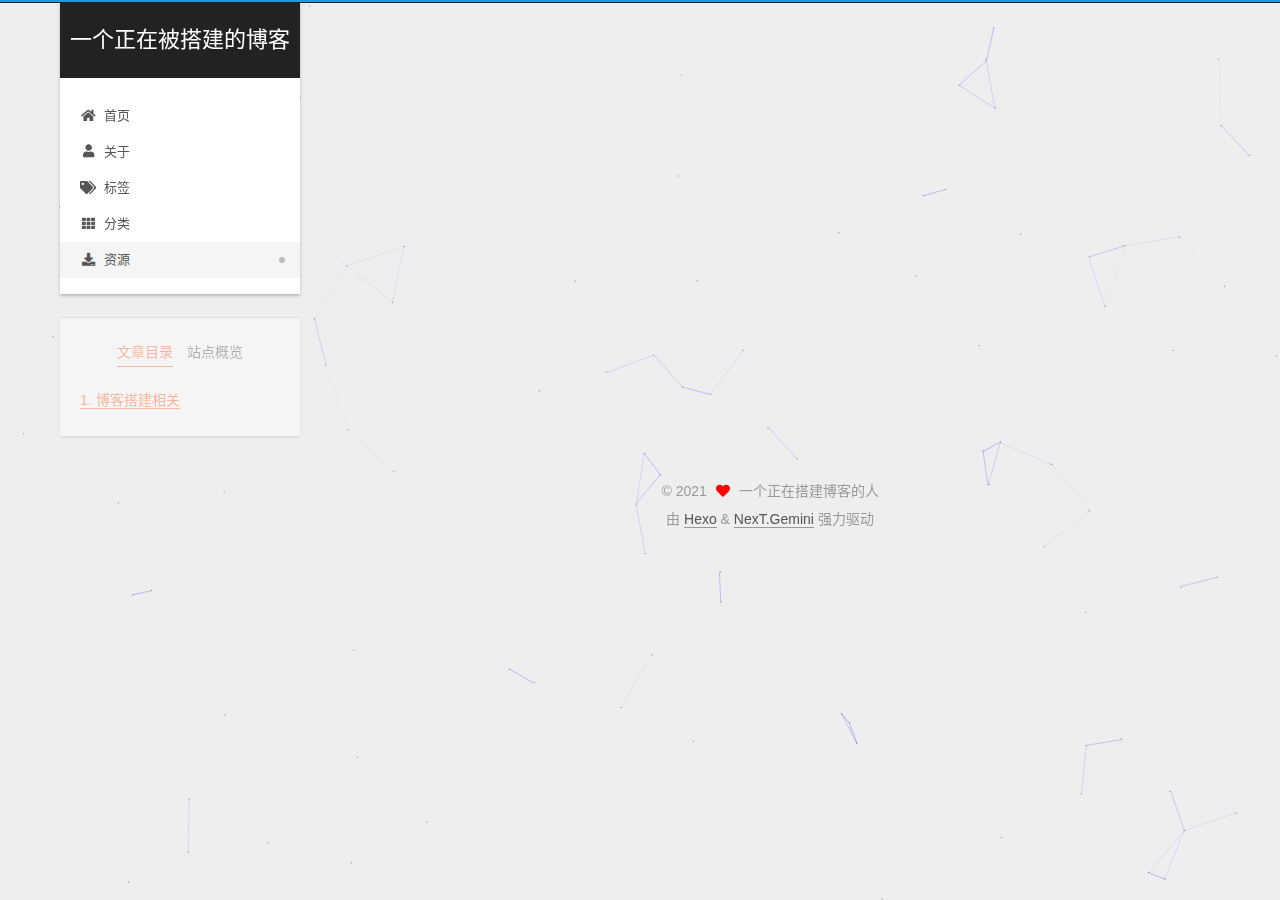
<file: resources/index.html>
<!DOCTYPE html>
<html lang="zh-CN">
<head>
  <meta charset="UTF-8">
<meta name="viewport" content="width=device-width, initial-scale=1, maximum-scale=2">
<meta name="theme-color" content="#222">
<meta name="generator" content="Hexo 5.4.0">
  <link rel="apple-touch-icon" sizes="180x180" href="/images/apple-touch-icon-next.png">
  <link rel="icon" type="image/png" sizes="32x32" href="/images/favicon32.png">
  <link rel="icon" type="image/png" sizes="16x16" href="/images/favicon16.png">
  <link rel="mask-icon" href="/images/logo.svg" color="#222">

<link rel="stylesheet" href="/css/main.css">


<link rel="stylesheet" href="/lib/font-awesome/css/all.min.css">
  <link rel="stylesheet" href="/lib/pace/pace-theme-minimal.min.css">
  <script src="/lib/pace/pace.min.js"></script>

<script id="hexo-configurations">
    var NexT = window.NexT || {};
    var CONFIG = {"hostname":"xzxqshhr.com","root":"/","scheme":"Gemini","version":"7.8.0","exturl":false,"sidebar":{"position":"left","display":"post","padding":18,"offset":12,"onmobile":false},"copycode":{"enable":false,"show_result":false,"style":null},"back2top":{"enable":true,"sidebar":false,"scrollpercent":false},"bookmark":{"enable":false,"color":"#222","save":"auto"},"fancybox":false,"mediumzoom":false,"lazyload":false,"pangu":false,"comments":{"style":"tabs","active":null,"storage":true,"lazyload":false,"nav":null},"algolia":{"hits":{"per_page":10},"labels":{"input_placeholder":"Search for Posts","hits_empty":"We didn't find any results for the search: ${query}","hits_stats":"${hits} results found in ${time} ms"}},"localsearch":{"enable":false,"trigger":"auto","top_n_per_article":1,"unescape":false,"preload":false},"motion":{"enable":true,"async":false,"transition":{"post_block":"fadeIn","post_header":"slideDownIn","post_body":"slideDownIn","coll_header":"slideLeftIn","sidebar":"slideUpIn"}}};
  </script>

  <meta name="description" content="博客搭建相关本站地址 https:&#x2F;&#x2F;xzxqshhr.com老舅的详细指导方案 点我去某乎老舅如果不行就来这儿 点我去CSDN">
<meta property="og:type" content="website">
<meta property="og:title" content="资源">
<meta property="og:url" content="http://xzxqshhr.com/resources/index.html">
<meta property="og:site_name" content="一个正在被搭建的博客">
<meta property="og:description" content="博客搭建相关本站地址 https:&#x2F;&#x2F;xzxqshhr.com老舅的详细指导方案 点我去某乎老舅如果不行就来这儿 点我去CSDN">
<meta property="og:locale" content="zh_CN">
<meta property="article:published_time" content="2021-11-30T04:57:52.000Z">
<meta property="article:modified_time" content="2021-12-06T10:37:29.287Z">
<meta property="article:author" content="一个正在搭建博客的人">
<meta name="twitter:card" content="summary">

<link rel="canonical" href="http://xzxqshhr.com/resources/">


<script id="page-configurations">
  // https://hexo.io/docs/variables.html
  CONFIG.page = {
    sidebar: "",
    isHome : false,
    isPost : false,
    lang   : 'zh-CN'
  };
</script>

  <title>资源 | 一个正在被搭建的博客
</title>
  






  <noscript>
  <style>
  .use-motion .brand,
  .use-motion .menu-item,
  .sidebar-inner,
  .use-motion .post-block,
  .use-motion .pagination,
  .use-motion .comments,
  .use-motion .post-header,
  .use-motion .post-body,
  .use-motion .collection-header { opacity: initial; }

  .use-motion .site-title,
  .use-motion .site-subtitle {
    opacity: initial;
    top: initial;
  }

  .use-motion .logo-line-before i { left: initial; }
  .use-motion .logo-line-after i { right: initial; }
  </style>
</noscript>

<link rel="alternate" href="/rss2.xml" title="一个正在被搭建的博客" type="application/rss+xml">
</head>

<body itemscope itemtype="http://schema.org/WebPage">
  <div class="container use-motion">
    <div class="headband"></div>

    <header class="header" itemscope itemtype="http://schema.org/WPHeader">
      <div class="header-inner"><div class="site-brand-container">
  <div class="site-nav-toggle">
    <div class="toggle" aria-label="切换导航栏">
      <span class="toggle-line toggle-line-first"></span>
      <span class="toggle-line toggle-line-middle"></span>
      <span class="toggle-line toggle-line-last"></span>
    </div>
  </div>

  <div class="site-meta">

    <a href="/" class="brand" rel="start">
      <span class="logo-line-before"><i></i></span>
      <h1 class="site-title">一个正在被搭建的博客</h1>
      <span class="logo-line-after"><i></i></span>
    </a>
  </div>

  <div class="site-nav-right">
    <div class="toggle popup-trigger">
    </div>
  </div>
</div>




<nav class="site-nav">
  <ul id="menu" class="main-menu menu">
        <li class="menu-item menu-item-home">

    <a href="/" rel="section"><i class="fa fa-home fa-fw"></i>首页</a>

  </li>
        <li class="menu-item menu-item-about">

    <a href="/about/" rel="section"><i class="fa fa-user fa-fw"></i>关于</a>

  </li>
        <li class="menu-item menu-item-tags">

    <a href="/tags/" rel="section"><i class="fa fa-tags fa-fw"></i>标签</a>

  </li>
        <li class="menu-item menu-item-categories">

    <a href="/categories/" rel="section"><i class="fa fa-th fa-fw"></i>分类</a>

  </li>
        <li class="menu-item menu-item-resources">

    <a href="/resources/" rel="section"><i class="fa fa-download fa-fw"></i>资源</a>

  </li>
  </ul>
</nav>




</div>
    </header>

    
  <div class="back-to-top">
    <i class="fa fa-arrow-up"></i>
    <span>0%</span>
  </div>


    <main class="main">
      <div class="main-inner">
        <div class="content-wrap">
          
  
  

          <div class="content page posts-expand">
            

    
    
    
    <div class="post-block" lang="zh-CN">
      <header class="post-header">

<h1 class="post-title" itemprop="name headline">资源
</h1>

<div class="post-meta">
  

</div>

</header>

      
      
      
      <div class="post-body">
          <h4 id="博客搭建相关"><a href="#博客搭建相关" class="headerlink" title="博客搭建相关"></a>博客搭建相关</h4><p>本站地址 <a href="https://xzxqshhr.com/">https://xzxqshhr.com</a><br>老舅的详细指导方案 <a target="_blank" rel="noopener" href="https://zhuanlan.zhihu.com/p/102592286?utm_source=wechat_session&utm_medium=social&utm_oi=1152729822923980800">点我去某乎</a><br>老舅如果不行就来这儿 <a target="_blank" rel="noopener" href="https://blog.csdn.net/sinat_37781304/article/details/82729029">点我去CSDN</a></p>

      </div>
      
      
      
    </div>
    

    
    
    


          </div>
          

<script>
  window.addEventListener('tabs:register', () => {
    let { activeClass } = CONFIG.comments;
    if (CONFIG.comments.storage) {
      activeClass = localStorage.getItem('comments_active') || activeClass;
    }
    if (activeClass) {
      let activeTab = document.querySelector(`a[href="#comment-${activeClass}"]`);
      if (activeTab) {
        activeTab.click();
      }
    }
  });
  if (CONFIG.comments.storage) {
    window.addEventListener('tabs:click', event => {
      if (!event.target.matches('.tabs-comment .tab-content .tab-pane')) return;
      let commentClass = event.target.classList[1];
      localStorage.setItem('comments_active', commentClass);
    });
  }
</script>

        </div>
          
  
  <div class="toggle sidebar-toggle">
    <span class="toggle-line toggle-line-first"></span>
    <span class="toggle-line toggle-line-middle"></span>
    <span class="toggle-line toggle-line-last"></span>
  </div>

  <aside class="sidebar">
    <div class="sidebar-inner">

      <ul class="sidebar-nav motion-element">
        <li class="sidebar-nav-toc">
          文章目录
        </li>
        <li class="sidebar-nav-overview">
          站点概览
        </li>
      </ul>

      <!--noindex-->
      <div class="post-toc-wrap sidebar-panel">
          <div class="post-toc motion-element"><ol class="nav"><li class="nav-item nav-level-4"><a class="nav-link" href="#%E5%8D%9A%E5%AE%A2%E6%90%AD%E5%BB%BA%E7%9B%B8%E5%85%B3"><span class="nav-number">1.</span> <span class="nav-text">博客搭建相关</span></a></li></ol></div>
      </div>
      <!--/noindex-->

      <div class="site-overview-wrap sidebar-panel">
        <div class="site-author motion-element" itemprop="author" itemscope itemtype="http://schema.org/Person">
    <img class="site-author-image" itemprop="image" alt="一个正在搭建博客的人"
      src="/images/touxiang.jpg">
  <p class="site-author-name" itemprop="name">一个正在搭建博客的人</p>
  <div class="site-description" itemprop="description"></div>
</div>
<div class="site-state-wrap motion-element">
  <nav class="site-state">
      <div class="site-state-item site-state-posts">
          <a href="/archives">
          <span class="site-state-item-count">3</span>
          <span class="site-state-item-name">日志</span>
        </a>
      </div>
      <div class="site-state-item site-state-categories">
            <a href="/categories/">
          
        <span class="site-state-item-count">1</span>
        <span class="site-state-item-name">分类</span></a>
      </div>
      <div class="site-state-item site-state-tags">
            <a href="/tags/">
          
        <span class="site-state-item-count">2</span>
        <span class="site-state-item-name">标签</span></a>
      </div>
  </nav>
</div>



      </div>

    </div>
  </aside>
  <div id="sidebar-dimmer"></div>


      </div>
    </main>

    <footer class="footer">
      <div class="footer-inner">
        

        

<div class="copyright">
  
  &copy; 
  <span itemprop="copyrightYear">2021</span>
  <span class="with-love">
    <i class="fa fa-heart"></i>
  </span>
  <span class="author" itemprop="copyrightHolder">一个正在搭建博客的人</span>
</div>
  <div class="powered-by">由 <a href="https://hexo.io/" class="theme-link" rel="noopener" target="_blank">Hexo</a> & <a href="https://theme-next.org/" class="theme-link" rel="noopener" target="_blank">NexT.Gemini</a> 强力驱动
  </div>
        








      </div>
    </footer>
  </div>

  
  
  <script color='0,0,255' opacity='0.5' zIndex='-1' count='99' src="/lib/canvas-nest/canvas-nest.min.js"></script>
  <script src="/lib/anime.min.js"></script>
  <script src="/lib/velocity/velocity.min.js"></script>
  <script src="/lib/velocity/velocity.ui.min.js"></script>

<script src="/js/utils.js"></script>

<script src="/js/motion.js"></script>


<script src="/js/schemes/pisces.js"></script>


<script src="/js/next-boot.js"></script>


  <script defer src="/lib/three/three.min.js"></script>


  















  

  


</body>
</html>
</file>
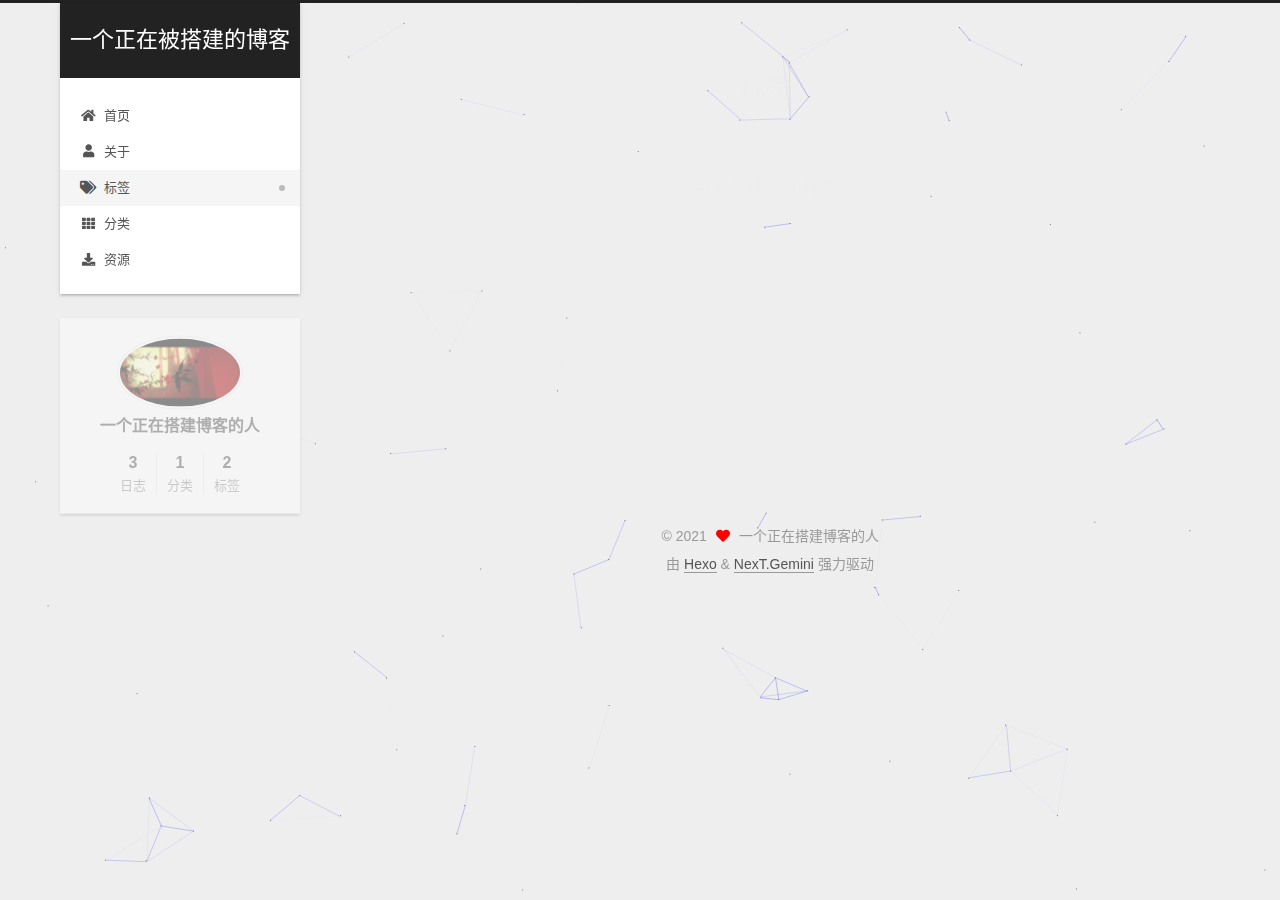
<file: tags/index.html>
<!DOCTYPE html>
<html lang="zh-CN">
<head>
  <meta charset="UTF-8">
<meta name="viewport" content="width=device-width, initial-scale=1, maximum-scale=2">
<meta name="theme-color" content="#222">
<meta name="generator" content="Hexo 5.4.0">
  <link rel="apple-touch-icon" sizes="180x180" href="/images/apple-touch-icon-next.png">
  <link rel="icon" type="image/png" sizes="32x32" href="/images/favicon32.png">
  <link rel="icon" type="image/png" sizes="16x16" href="/images/favicon16.png">
  <link rel="mask-icon" href="/images/logo.svg" color="#222">

<link rel="stylesheet" href="/css/main.css">


<link rel="stylesheet" href="/lib/font-awesome/css/all.min.css">
  <link rel="stylesheet" href="/lib/pace/pace-theme-minimal.min.css">
  <script src="/lib/pace/pace.min.js"></script>

<script id="hexo-configurations">
    var NexT = window.NexT || {};
    var CONFIG = {"hostname":"xzxqshhr.com","root":"/","scheme":"Gemini","version":"7.8.0","exturl":false,"sidebar":{"position":"left","display":"post","padding":18,"offset":12,"onmobile":false},"copycode":{"enable":false,"show_result":false,"style":null},"back2top":{"enable":true,"sidebar":false,"scrollpercent":false},"bookmark":{"enable":false,"color":"#222","save":"auto"},"fancybox":false,"mediumzoom":false,"lazyload":false,"pangu":false,"comments":{"style":"tabs","active":null,"storage":true,"lazyload":false,"nav":null},"algolia":{"hits":{"per_page":10},"labels":{"input_placeholder":"Search for Posts","hits_empty":"We didn't find any results for the search: ${query}","hits_stats":"${hits} results found in ${time} ms"}},"localsearch":{"enable":false,"trigger":"auto","top_n_per_article":1,"unescape":false,"preload":false},"motion":{"enable":true,"async":false,"transition":{"post_block":"fadeIn","post_header":"slideDownIn","post_body":"slideDownIn","coll_header":"slideLeftIn","sidebar":"slideUpIn"}}};
  </script>

  <meta property="og:type" content="website">
<meta property="og:title" content="标签">
<meta property="og:url" content="http://xzxqshhr.com/tags/index.html">
<meta property="og:site_name" content="一个正在被搭建的博客">
<meta property="og:locale" content="zh_CN">
<meta property="article:published_time" content="2021-11-30T04:57:33.000Z">
<meta property="article:modified_time" content="2021-11-30T05:00:44.826Z">
<meta property="article:author" content="一个正在搭建博客的人">
<meta name="twitter:card" content="summary">

<link rel="canonical" href="http://xzxqshhr.com/tags/">


<script id="page-configurations">
  // https://hexo.io/docs/variables.html
  CONFIG.page = {
    sidebar: "",
    isHome : false,
    isPost : false,
    lang   : 'zh-CN'
  };
</script>

  <title>标签 | 一个正在被搭建的博客
</title>
  






  <noscript>
  <style>
  .use-motion .brand,
  .use-motion .menu-item,
  .sidebar-inner,
  .use-motion .post-block,
  .use-motion .pagination,
  .use-motion .comments,
  .use-motion .post-header,
  .use-motion .post-body,
  .use-motion .collection-header { opacity: initial; }

  .use-motion .site-title,
  .use-motion .site-subtitle {
    opacity: initial;
    top: initial;
  }

  .use-motion .logo-line-before i { left: initial; }
  .use-motion .logo-line-after i { right: initial; }
  </style>
</noscript>

<link rel="alternate" href="/rss2.xml" title="一个正在被搭建的博客" type="application/rss+xml">
</head>

<body itemscope itemtype="http://schema.org/WebPage">
  <div class="container use-motion">
    <div class="headband"></div>

    <header class="header" itemscope itemtype="http://schema.org/WPHeader">
      <div class="header-inner"><div class="site-brand-container">
  <div class="site-nav-toggle">
    <div class="toggle" aria-label="切换导航栏">
      <span class="toggle-line toggle-line-first"></span>
      <span class="toggle-line toggle-line-middle"></span>
      <span class="toggle-line toggle-line-last"></span>
    </div>
  </div>

  <div class="site-meta">

    <a href="/" class="brand" rel="start">
      <span class="logo-line-before"><i></i></span>
      <h1 class="site-title">一个正在被搭建的博客</h1>
      <span class="logo-line-after"><i></i></span>
    </a>
  </div>

  <div class="site-nav-right">
    <div class="toggle popup-trigger">
    </div>
  </div>
</div>




<nav class="site-nav">
  <ul id="menu" class="main-menu menu">
        <li class="menu-item menu-item-home">

    <a href="/" rel="section"><i class="fa fa-home fa-fw"></i>首页</a>

  </li>
        <li class="menu-item menu-item-about">

    <a href="/about/" rel="section"><i class="fa fa-user fa-fw"></i>关于</a>

  </li>
        <li class="menu-item menu-item-tags">

    <a href="/tags/" rel="section"><i class="fa fa-tags fa-fw"></i>标签</a>

  </li>
        <li class="menu-item menu-item-categories">

    <a href="/categories/" rel="section"><i class="fa fa-th fa-fw"></i>分类</a>

  </li>
        <li class="menu-item menu-item-resources">

    <a href="/resources/" rel="section"><i class="fa fa-download fa-fw"></i>资源</a>

  </li>
  </ul>
</nav>




</div>
    </header>

    
  <div class="back-to-top">
    <i class="fa fa-arrow-up"></i>
    <span>0%</span>
  </div>


    <main class="main">
      <div class="main-inner">
        <div class="content-wrap">
          
  
  

          <div class="content page posts-expand">
            

    
    
    
    <div class="post-block" lang="zh-CN">
      <header class="post-header">

<h1 class="post-title" itemprop="name headline">标签
</h1>

<div class="post-meta">
  

</div>

</header>

      
      
      
      <div class="post-body">
          <div class="tag-cloud">
            <div class="tag-cloud-title">
              目前共计 2 个标签
            </div>
            <div class="tag-cloud-tags">
              <a href="/tags/github/" style="font-size: 12px; color: #ccc">github</a> <a href="/tags/hexo/" style="font-size: 12px; color: #ccc">hexo</a>
            </div>
          </div>
        
      </div>
      
      
      
    </div>
    

    
    
    


          </div>
          

<script>
  window.addEventListener('tabs:register', () => {
    let { activeClass } = CONFIG.comments;
    if (CONFIG.comments.storage) {
      activeClass = localStorage.getItem('comments_active') || activeClass;
    }
    if (activeClass) {
      let activeTab = document.querySelector(`a[href="#comment-${activeClass}"]`);
      if (activeTab) {
        activeTab.click();
      }
    }
  });
  if (CONFIG.comments.storage) {
    window.addEventListener('tabs:click', event => {
      if (!event.target.matches('.tabs-comment .tab-content .tab-pane')) return;
      let commentClass = event.target.classList[1];
      localStorage.setItem('comments_active', commentClass);
    });
  }
</script>

        </div>
          
  
  <div class="toggle sidebar-toggle">
    <span class="toggle-line toggle-line-first"></span>
    <span class="toggle-line toggle-line-middle"></span>
    <span class="toggle-line toggle-line-last"></span>
  </div>

  <aside class="sidebar">
    <div class="sidebar-inner">

      <ul class="sidebar-nav motion-element">
        <li class="sidebar-nav-toc">
          文章目录
        </li>
        <li class="sidebar-nav-overview">
          站点概览
        </li>
      </ul>

      <!--noindex-->
      <div class="post-toc-wrap sidebar-panel">
      </div>
      <!--/noindex-->

      <div class="site-overview-wrap sidebar-panel">
        <div class="site-author motion-element" itemprop="author" itemscope itemtype="http://schema.org/Person">
    <img class="site-author-image" itemprop="image" alt="一个正在搭建博客的人"
      src="/images/touxiang.jpg">
  <p class="site-author-name" itemprop="name">一个正在搭建博客的人</p>
  <div class="site-description" itemprop="description"></div>
</div>
<div class="site-state-wrap motion-element">
  <nav class="site-state">
      <div class="site-state-item site-state-posts">
          <a href="/archives">
          <span class="site-state-item-count">3</span>
          <span class="site-state-item-name">日志</span>
        </a>
      </div>
      <div class="site-state-item site-state-categories">
            <a href="/categories/">
          
        <span class="site-state-item-count">1</span>
        <span class="site-state-item-name">分类</span></a>
      </div>
      <div class="site-state-item site-state-tags">
            <a href="/tags/">
          
        <span class="site-state-item-count">2</span>
        <span class="site-state-item-name">标签</span></a>
      </div>
  </nav>
</div>



      </div>

    </div>
  </aside>
  <div id="sidebar-dimmer"></div>


      </div>
    </main>

    <footer class="footer">
      <div class="footer-inner">
        

        

<div class="copyright">
  
  &copy; 
  <span itemprop="copyrightYear">2021</span>
  <span class="with-love">
    <i class="fa fa-heart"></i>
  </span>
  <span class="author" itemprop="copyrightHolder">一个正在搭建博客的人</span>
</div>
  <div class="powered-by">由 <a href="https://hexo.io/" class="theme-link" rel="noopener" target="_blank">Hexo</a> & <a href="https://theme-next.org/" class="theme-link" rel="noopener" target="_blank">NexT.Gemini</a> 强力驱动
  </div>
        








      </div>
    </footer>
  </div>

  
  
  <script color='0,0,255' opacity='0.5' zIndex='-1' count='99' src="/lib/canvas-nest/canvas-nest.min.js"></script>
  <script src="/lib/anime.min.js"></script>
  <script src="/lib/velocity/velocity.min.js"></script>
  <script src="/lib/velocity/velocity.ui.min.js"></script>

<script src="/js/utils.js"></script>

<script src="/js/motion.js"></script>


<script src="/js/schemes/pisces.js"></script>


<script src="/js/next-boot.js"></script>


  <script defer src="/lib/three/three.min.js"></script>


  















  

  


</body>
</html>
</file>
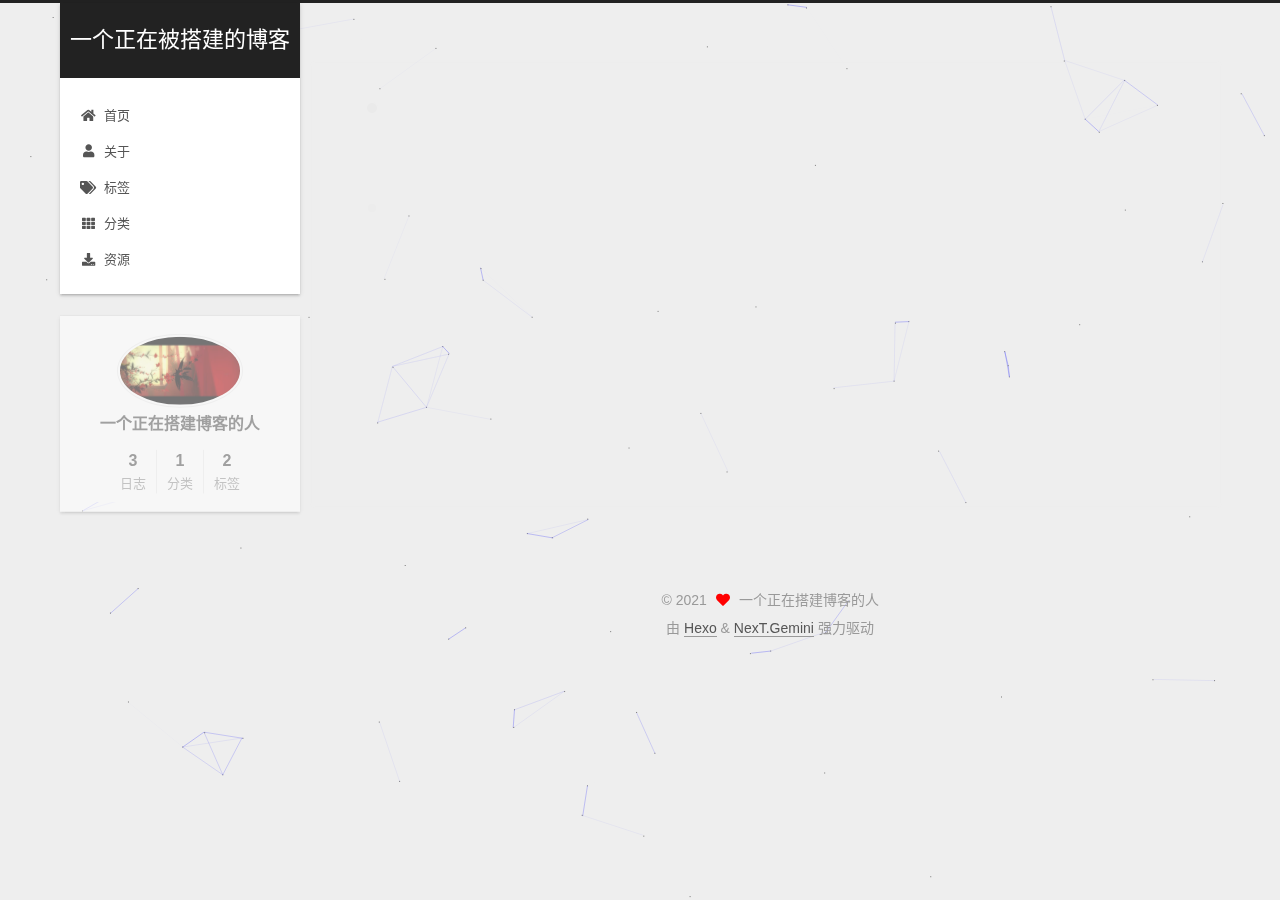
<file: archives/2021/index.html>
<!DOCTYPE html>
<html lang="zh-CN">
<head>
  <meta charset="UTF-8">
<meta name="viewport" content="width=device-width, initial-scale=1, maximum-scale=2">
<meta name="theme-color" content="#222">
<meta name="generator" content="Hexo 5.4.0">
  <link rel="apple-touch-icon" sizes="180x180" href="/images/apple-touch-icon-next.png">
  <link rel="icon" type="image/png" sizes="32x32" href="/images/favicon32.png">
  <link rel="icon" type="image/png" sizes="16x16" href="/images/favicon16.png">
  <link rel="mask-icon" href="/images/logo.svg" color="#222">

<link rel="stylesheet" href="/css/main.css">


<link rel="stylesheet" href="/lib/font-awesome/css/all.min.css">
  <link rel="stylesheet" href="/lib/pace/pace-theme-minimal.min.css">
  <script src="/lib/pace/pace.min.js"></script>

<script id="hexo-configurations">
    var NexT = window.NexT || {};
    var CONFIG = {"hostname":"xzxqshhr.com","root":"/","scheme":"Gemini","version":"7.8.0","exturl":false,"sidebar":{"position":"left","display":"post","padding":18,"offset":12,"onmobile":false},"copycode":{"enable":false,"show_result":false,"style":null},"back2top":{"enable":true,"sidebar":false,"scrollpercent":false},"bookmark":{"enable":false,"color":"#222","save":"auto"},"fancybox":false,"mediumzoom":false,"lazyload":false,"pangu":false,"comments":{"style":"tabs","active":null,"storage":true,"lazyload":false,"nav":null},"algolia":{"hits":{"per_page":10},"labels":{"input_placeholder":"Search for Posts","hits_empty":"We didn't find any results for the search: ${query}","hits_stats":"${hits} results found in ${time} ms"}},"localsearch":{"enable":false,"trigger":"auto","top_n_per_article":1,"unescape":false,"preload":false},"motion":{"enable":true,"async":false,"transition":{"post_block":"fadeIn","post_header":"slideDownIn","post_body":"slideDownIn","coll_header":"slideLeftIn","sidebar":"slideUpIn"}}};
  </script>

  <meta property="og:type" content="website">
<meta property="og:title" content="一个正在被搭建的博客">
<meta property="og:url" content="http://xzxqshhr.com/archives/2021/index.html">
<meta property="og:site_name" content="一个正在被搭建的博客">
<meta property="og:locale" content="zh_CN">
<meta property="article:author" content="一个正在搭建博客的人">
<meta name="twitter:card" content="summary">

<link rel="canonical" href="http://xzxqshhr.com/archives/2021/">


<script id="page-configurations">
  // https://hexo.io/docs/variables.html
  CONFIG.page = {
    sidebar: "",
    isHome : false,
    isPost : false,
    lang   : 'zh-CN'
  };
</script>

  <title>归档 | 一个正在被搭建的博客</title>
  






  <noscript>
  <style>
  .use-motion .brand,
  .use-motion .menu-item,
  .sidebar-inner,
  .use-motion .post-block,
  .use-motion .pagination,
  .use-motion .comments,
  .use-motion .post-header,
  .use-motion .post-body,
  .use-motion .collection-header { opacity: initial; }

  .use-motion .site-title,
  .use-motion .site-subtitle {
    opacity: initial;
    top: initial;
  }

  .use-motion .logo-line-before i { left: initial; }
  .use-motion .logo-line-after i { right: initial; }
  </style>
</noscript>

<link rel="alternate" href="/rss2.xml" title="一个正在被搭建的博客" type="application/rss+xml">
</head>

<body itemscope itemtype="http://schema.org/WebPage">
  <div class="container use-motion">
    <div class="headband"></div>

    <header class="header" itemscope itemtype="http://schema.org/WPHeader">
      <div class="header-inner"><div class="site-brand-container">
  <div class="site-nav-toggle">
    <div class="toggle" aria-label="切换导航栏">
      <span class="toggle-line toggle-line-first"></span>
      <span class="toggle-line toggle-line-middle"></span>
      <span class="toggle-line toggle-line-last"></span>
    </div>
  </div>

  <div class="site-meta">

    <a href="/" class="brand" rel="start">
      <span class="logo-line-before"><i></i></span>
      <h1 class="site-title">一个正在被搭建的博客</h1>
      <span class="logo-line-after"><i></i></span>
    </a>
  </div>

  <div class="site-nav-right">
    <div class="toggle popup-trigger">
    </div>
  </div>
</div>




<nav class="site-nav">
  <ul id="menu" class="main-menu menu">
        <li class="menu-item menu-item-home">

    <a href="/" rel="section"><i class="fa fa-home fa-fw"></i>首页</a>

  </li>
        <li class="menu-item menu-item-about">

    <a href="/about/" rel="section"><i class="fa fa-user fa-fw"></i>关于</a>

  </li>
        <li class="menu-item menu-item-tags">

    <a href="/tags/" rel="section"><i class="fa fa-tags fa-fw"></i>标签</a>

  </li>
        <li class="menu-item menu-item-categories">

    <a href="/categories/" rel="section"><i class="fa fa-th fa-fw"></i>分类</a>

  </li>
        <li class="menu-item menu-item-resources">

    <a href="/resources/" rel="section"><i class="fa fa-download fa-fw"></i>资源</a>

  </li>
  </ul>
</nav>




</div>
    </header>

    
  <div class="back-to-top">
    <i class="fa fa-arrow-up"></i>
    <span>0%</span>
  </div>


    <main class="main">
      <div class="main-inner">
        <div class="content-wrap">
          

          <div class="content archive">
            

  
  
  
  <div class="post-block">
    <div class="posts-collapse">
      <div class="collection-title">
        <span class="collection-header">嗯..! 目前共计 3 篇日志。 继续努力。</span>
      </div>

      
    <div class="collection-year">
      <span class="collection-header">2021</span>
    </div>

  <article itemscope itemtype="http://schema.org/Article">
    <header class="post-header">

      <div class="post-meta">
        <time itemprop="dateCreated"
              datetime="2021-12-06T18:32:39+08:00"
              content="2021-12-06">
          12-06
        </time>
      </div>

      <div class="post-title">
          <a class="post-title-link" href="/2021/12/06/%E4%BB%80%E4%B9%88%E9%83%BD%E6%B2%A1%E6%9C%89/" itemprop="url">
            <span itemprop="name">这是一篇专门用来测试下一篇按钮的文章</span>
          </a>
      </div>

    </header>
  </article>

  <article itemscope itemtype="http://schema.org/Article">
    <header class="post-header">

      <div class="post-meta">
        <time itemprop="dateCreated"
              datetime="2021-12-01T20:54:53+08:00"
              content="2021-12-01">
          12-01
        </time>
      </div>

      <div class="post-title">
          <a class="post-title-link" href="/2021/12/01/%E5%85%B3%E4%BA%8E%E5%9F%BA%E4%BA%8EGitHub%E4%B8%8EHexo%E7%9A%84%E5%8D%9A%E5%AE%A2%E6%90%AD%E5%BB%BAde%E9%82%A3%E4%BA%9B%E4%BA%8B/" itemprop="url">
            <span itemprop="name">关于这是我的第一篇博客但我没想好名字这件事</span>
          </a>
      </div>

    </header>
  </article>

  <article itemscope itemtype="http://schema.org/Article">
    <header class="post-header">

      <div class="post-meta">
        <time itemprop="dateCreated"
              datetime="2021-11-29T19:26:44+08:00"
              content="2021-11-29">
          11-29
        </time>
      </div>

      <div class="post-title">
          <a class="post-title-link" href="/2021/11/29/hello-world/" itemprop="url">
            <span itemprop="name">Hello World</span>
          </a>
      </div>

    </header>
  </article>


    </div>
  </div>
  
  
  

  



          </div>
          

<script>
  window.addEventListener('tabs:register', () => {
    let { activeClass } = CONFIG.comments;
    if (CONFIG.comments.storage) {
      activeClass = localStorage.getItem('comments_active') || activeClass;
    }
    if (activeClass) {
      let activeTab = document.querySelector(`a[href="#comment-${activeClass}"]`);
      if (activeTab) {
        activeTab.click();
      }
    }
  });
  if (CONFIG.comments.storage) {
    window.addEventListener('tabs:click', event => {
      if (!event.target.matches('.tabs-comment .tab-content .tab-pane')) return;
      let commentClass = event.target.classList[1];
      localStorage.setItem('comments_active', commentClass);
    });
  }
</script>

        </div>
          
  
  <div class="toggle sidebar-toggle">
    <span class="toggle-line toggle-line-first"></span>
    <span class="toggle-line toggle-line-middle"></span>
    <span class="toggle-line toggle-line-last"></span>
  </div>

  <aside class="sidebar">
    <div class="sidebar-inner">

      <ul class="sidebar-nav motion-element">
        <li class="sidebar-nav-toc">
          文章目录
        </li>
        <li class="sidebar-nav-overview">
          站点概览
        </li>
      </ul>

      <!--noindex-->
      <div class="post-toc-wrap sidebar-panel">
      </div>
      <!--/noindex-->

      <div class="site-overview-wrap sidebar-panel">
        <div class="site-author motion-element" itemprop="author" itemscope itemtype="http://schema.org/Person">
    <img class="site-author-image" itemprop="image" alt="一个正在搭建博客的人"
      src="/images/touxiang.jpg">
  <p class="site-author-name" itemprop="name">一个正在搭建博客的人</p>
  <div class="site-description" itemprop="description"></div>
</div>
<div class="site-state-wrap motion-element">
  <nav class="site-state">
      <div class="site-state-item site-state-posts">
          <a href="/archives">
          <span class="site-state-item-count">3</span>
          <span class="site-state-item-name">日志</span>
        </a>
      </div>
      <div class="site-state-item site-state-categories">
            <a href="/categories/">
          
        <span class="site-state-item-count">1</span>
        <span class="site-state-item-name">分类</span></a>
      </div>
      <div class="site-state-item site-state-tags">
            <a href="/tags/">
          
        <span class="site-state-item-count">2</span>
        <span class="site-state-item-name">标签</span></a>
      </div>
  </nav>
</div>



      </div>

    </div>
  </aside>
  <div id="sidebar-dimmer"></div>


      </div>
    </main>

    <footer class="footer">
      <div class="footer-inner">
        

        

<div class="copyright">
  
  &copy; 
  <span itemprop="copyrightYear">2021</span>
  <span class="with-love">
    <i class="fa fa-heart"></i>
  </span>
  <span class="author" itemprop="copyrightHolder">一个正在搭建博客的人</span>
</div>
  <div class="powered-by">由 <a href="https://hexo.io/" class="theme-link" rel="noopener" target="_blank">Hexo</a> & <a href="https://theme-next.org/" class="theme-link" rel="noopener" target="_blank">NexT.Gemini</a> 强力驱动
  </div>
        








      </div>
    </footer>
  </div>

  
  
  <script color='0,0,255' opacity='0.5' zIndex='-1' count='99' src="/lib/canvas-nest/canvas-nest.min.js"></script>
  <script src="/lib/anime.min.js"></script>
  <script src="/lib/velocity/velocity.min.js"></script>
  <script src="/lib/velocity/velocity.ui.min.js"></script>

<script src="/js/utils.js"></script>

<script src="/js/motion.js"></script>


<script src="/js/schemes/pisces.js"></script>


<script src="/js/next-boot.js"></script>


  <script defer src="/lib/three/three.min.js"></script>


  















  

  


</body>
</html>
</file>
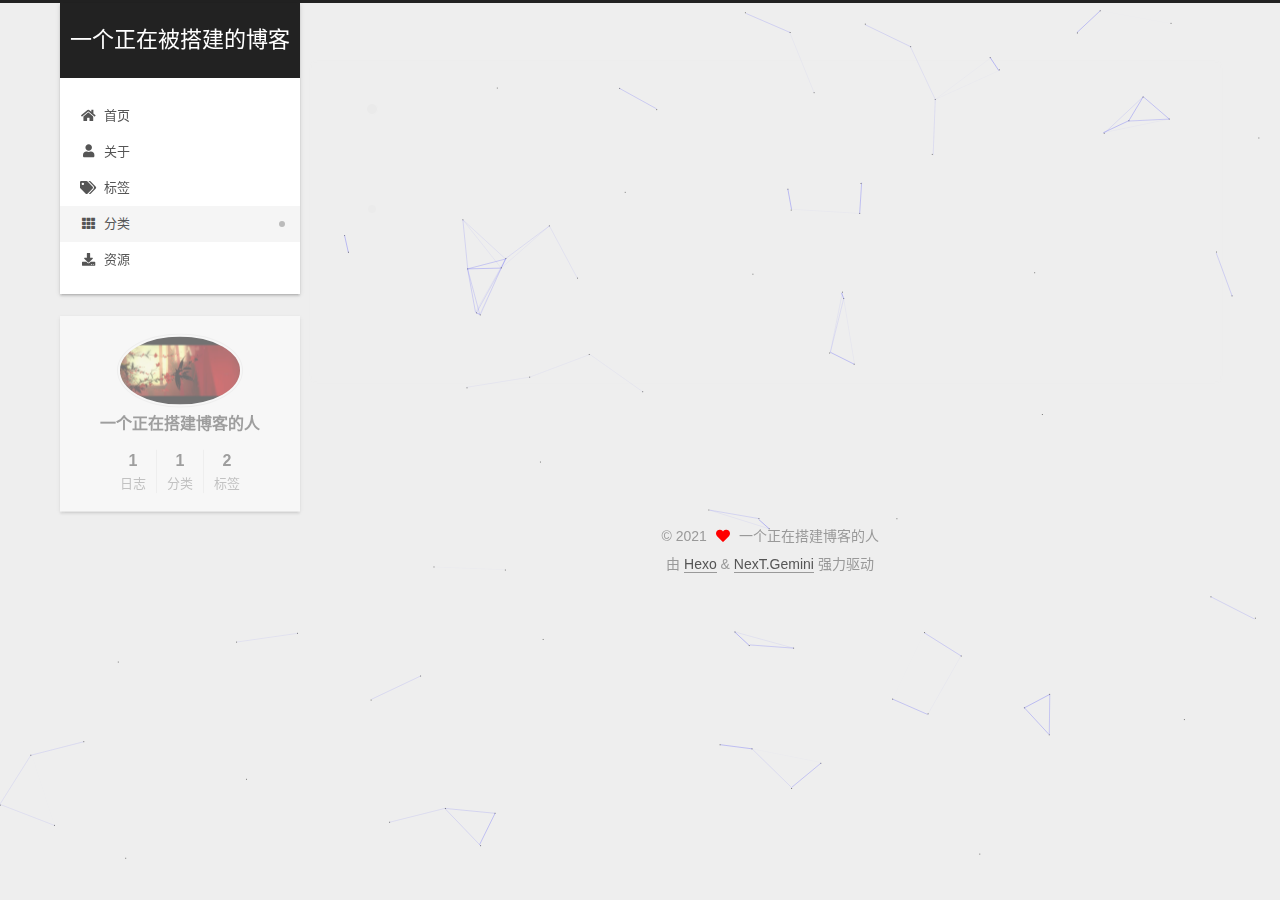
<file: categories/博客相关/index.html>
<!DOCTYPE html>
<html lang="zh-CN">
<head>
  <meta charset="UTF-8">
<meta name="viewport" content="width=device-width, initial-scale=1, maximum-scale=2">
<meta name="theme-color" content="#222">
<meta name="generator" content="Hexo 5.4.0">
  <link rel="apple-touch-icon" sizes="180x180" href="/images/apple-touch-icon-next.png">
  <link rel="icon" type="image/png" sizes="32x32" href="/images/favicon32.png">
  <link rel="icon" type="image/png" sizes="16x16" href="/images/favicon16.png">
  <link rel="mask-icon" href="/images/logo.svg" color="#222">

<link rel="stylesheet" href="/css/main.css">


<link rel="stylesheet" href="/lib/font-awesome/css/all.min.css">
  <link rel="stylesheet" href="/lib/pace/pace-theme-minimal.min.css">
  <script src="/lib/pace/pace.min.js"></script>

<script id="hexo-configurations">
    var NexT = window.NexT || {};
    var CONFIG = {"hostname":"xzxqshhr.com","root":"/","scheme":"Gemini","version":"7.8.0","exturl":false,"sidebar":{"position":"left","display":"post","padding":18,"offset":12,"onmobile":false},"copycode":{"enable":false,"show_result":false,"style":null},"back2top":{"enable":true,"sidebar":false,"scrollpercent":false},"bookmark":{"enable":false,"color":"#222","save":"auto"},"fancybox":false,"mediumzoom":false,"lazyload":false,"pangu":false,"comments":{"style":"tabs","active":null,"storage":true,"lazyload":false,"nav":null},"algolia":{"hits":{"per_page":10},"labels":{"input_placeholder":"Search for Posts","hits_empty":"We didn't find any results for the search: ${query}","hits_stats":"${hits} results found in ${time} ms"}},"localsearch":{"enable":false,"trigger":"auto","top_n_per_article":1,"unescape":false,"preload":false},"motion":{"enable":true,"async":false,"transition":{"post_block":"fadeIn","post_header":"slideDownIn","post_body":"slideDownIn","coll_header":"slideLeftIn","sidebar":"slideUpIn"}}};
  </script>

  <meta property="og:type" content="website">
<meta property="og:title" content="一个正在被搭建的博客">
<meta property="og:url" content="http://xzxqshhr.com/categories/%E5%8D%9A%E5%AE%A2%E7%9B%B8%E5%85%B3/index.html">
<meta property="og:site_name" content="一个正在被搭建的博客">
<meta property="og:locale" content="zh_CN">
<meta property="article:author" content="一个正在搭建博客的人">
<meta name="twitter:card" content="summary">

<link rel="canonical" href="http://xzxqshhr.com/categories/%E5%8D%9A%E5%AE%A2%E7%9B%B8%E5%85%B3/">


<script id="page-configurations">
  // https://hexo.io/docs/variables.html
  CONFIG.page = {
    sidebar: "",
    isHome : false,
    isPost : false,
    lang   : 'zh-CN'
  };
</script>

  <title>分类: 博客相关 | 一个正在被搭建的博客</title>
  






  <noscript>
  <style>
  .use-motion .brand,
  .use-motion .menu-item,
  .sidebar-inner,
  .use-motion .post-block,
  .use-motion .pagination,
  .use-motion .comments,
  .use-motion .post-header,
  .use-motion .post-body,
  .use-motion .collection-header { opacity: initial; }

  .use-motion .site-title,
  .use-motion .site-subtitle {
    opacity: initial;
    top: initial;
  }

  .use-motion .logo-line-before i { left: initial; }
  .use-motion .logo-line-after i { right: initial; }
  </style>
</noscript>

<link rel="alternate" href="/rss2.xml" title="一个正在被搭建的博客" type="application/rss+xml">
</head>

<body itemscope itemtype="http://schema.org/WebPage">
  <div class="container use-motion">
    <div class="headband"></div>

    <header class="header" itemscope itemtype="http://schema.org/WPHeader">
      <div class="header-inner"><div class="site-brand-container">
  <div class="site-nav-toggle">
    <div class="toggle" aria-label="切换导航栏">
      <span class="toggle-line toggle-line-first"></span>
      <span class="toggle-line toggle-line-middle"></span>
      <span class="toggle-line toggle-line-last"></span>
    </div>
  </div>

  <div class="site-meta">

    <a href="/" class="brand" rel="start">
      <span class="logo-line-before"><i></i></span>
      <h1 class="site-title">一个正在被搭建的博客</h1>
      <span class="logo-line-after"><i></i></span>
    </a>
  </div>

  <div class="site-nav-right">
    <div class="toggle popup-trigger">
    </div>
  </div>
</div>




<nav class="site-nav">
  <ul id="menu" class="main-menu menu">
        <li class="menu-item menu-item-home">

    <a href="/" rel="section"><i class="fa fa-home fa-fw"></i>首页</a>

  </li>
        <li class="menu-item menu-item-about">

    <a href="/about/" rel="section"><i class="fa fa-user fa-fw"></i>关于</a>

  </li>
        <li class="menu-item menu-item-tags">

    <a href="/tags/" rel="section"><i class="fa fa-tags fa-fw"></i>标签</a>

  </li>
        <li class="menu-item menu-item-categories">

    <a href="/categories/" rel="section"><i class="fa fa-th fa-fw"></i>分类</a>

  </li>
        <li class="menu-item menu-item-resources">

    <a href="/resources/" rel="section"><i class="fa fa-download fa-fw"></i>资源</a>

  </li>
  </ul>
</nav>




</div>
    </header>

    
  <div class="back-to-top">
    <i class="fa fa-arrow-up"></i>
    <span>0%</span>
  </div>


    <main class="main">
      <div class="main-inner">
        <div class="content-wrap">
          

          <div class="content category">
            

  
  
  
  <div class="post-block">
    <div class="posts-collapse">
      <div class="collection-title">
        <h2 class="collection-header">博客相关
          <small>分类</small>
        </h2>
      </div>

      
    <div class="collection-year">
      <span class="collection-header">2021</span>
    </div>

  <article itemscope itemtype="http://schema.org/Article">
    <header class="post-header">

      <div class="post-meta">
        <time itemprop="dateCreated"
              datetime="2021-12-01T20:54:53+08:00"
              content="2021-12-01">
          12-01
        </time>
      </div>

      <div class="post-title">
          <a class="post-title-link" href="/2021/12/01/%E5%85%B3%E4%BA%8E%E5%9F%BA%E4%BA%8EGitHub%E4%B8%8EHexo%E7%9A%84%E5%8D%9A%E5%AE%A2%E6%90%AD%E5%BB%BAde%E9%82%A3%E4%BA%9B%E4%BA%8B/" itemprop="url">
            <span itemprop="name">关于这是我的第一篇博客但我没想好名字这件事</span>
          </a>
      </div>

    </header>
  </article>

    </div>
  </div>
  
  
  

  



          </div>
          

<script>
  window.addEventListener('tabs:register', () => {
    let { activeClass } = CONFIG.comments;
    if (CONFIG.comments.storage) {
      activeClass = localStorage.getItem('comments_active') || activeClass;
    }
    if (activeClass) {
      let activeTab = document.querySelector(`a[href="#comment-${activeClass}"]`);
      if (activeTab) {
        activeTab.click();
      }
    }
  });
  if (CONFIG.comments.storage) {
    window.addEventListener('tabs:click', event => {
      if (!event.target.matches('.tabs-comment .tab-content .tab-pane')) return;
      let commentClass = event.target.classList[1];
      localStorage.setItem('comments_active', commentClass);
    });
  }
</script>

        </div>
          
  
  <div class="toggle sidebar-toggle">
    <span class="toggle-line toggle-line-first"></span>
    <span class="toggle-line toggle-line-middle"></span>
    <span class="toggle-line toggle-line-last"></span>
  </div>

  <aside class="sidebar">
    <div class="sidebar-inner">

      <ul class="sidebar-nav motion-element">
        <li class="sidebar-nav-toc">
          文章目录
        </li>
        <li class="sidebar-nav-overview">
          站点概览
        </li>
      </ul>

      <!--noindex-->
      <div class="post-toc-wrap sidebar-panel">
      </div>
      <!--/noindex-->

      <div class="site-overview-wrap sidebar-panel">
        <div class="site-author motion-element" itemprop="author" itemscope itemtype="http://schema.org/Person">
    <img class="site-author-image" itemprop="image" alt="一个正在搭建博客的人"
      src="/images/touxiang.jpg">
  <p class="site-author-name" itemprop="name">一个正在搭建博客的人</p>
  <div class="site-description" itemprop="description"></div>
</div>
<div class="site-state-wrap motion-element">
  <nav class="site-state">
      <div class="site-state-item site-state-posts">
          <a href="/archives">
          <span class="site-state-item-count">1</span>
          <span class="site-state-item-name">日志</span>
        </a>
      </div>
      <div class="site-state-item site-state-categories">
            <a href="/categories/">
          
        <span class="site-state-item-count">1</span>
        <span class="site-state-item-name">分类</span></a>
      </div>
      <div class="site-state-item site-state-tags">
            <a href="/tags/">
          
        <span class="site-state-item-count">2</span>
        <span class="site-state-item-name">标签</span></a>
      </div>
  </nav>
</div>



      </div>

    </div>
  </aside>
  <div id="sidebar-dimmer"></div>


      </div>
    </main>

    <footer class="footer">
      <div class="footer-inner">
        

        

<div class="copyright">
  
  &copy; 
  <span itemprop="copyrightYear">2021</span>
  <span class="with-love">
    <i class="fa fa-heart"></i>
  </span>
  <span class="author" itemprop="copyrightHolder">一个正在搭建博客的人</span>
</div>
  <div class="powered-by">由 <a href="https://hexo.io/" class="theme-link" rel="noopener" target="_blank">Hexo</a> & <a href="https://theme-next.org/" class="theme-link" rel="noopener" target="_blank">NexT.Gemini</a> 强力驱动
  </div>
        








      </div>
    </footer>
  </div>

  
  
  <script color='0,0,255' opacity='0.5' zIndex='-1' count='99' src="/lib/canvas-nest/canvas-nest.min.js"></script>
  <script src="/lib/anime.min.js"></script>
  <script src="/lib/velocity/velocity.min.js"></script>
  <script src="/lib/velocity/velocity.ui.min.js"></script>

<script src="/js/utils.js"></script>

<script src="/js/motion.js"></script>


<script src="/js/schemes/pisces.js"></script>


<script src="/js/next-boot.js"></script>


  <script defer src="/lib/three/three.min.js"></script>


  















  

  


</body>
</html>
</file>
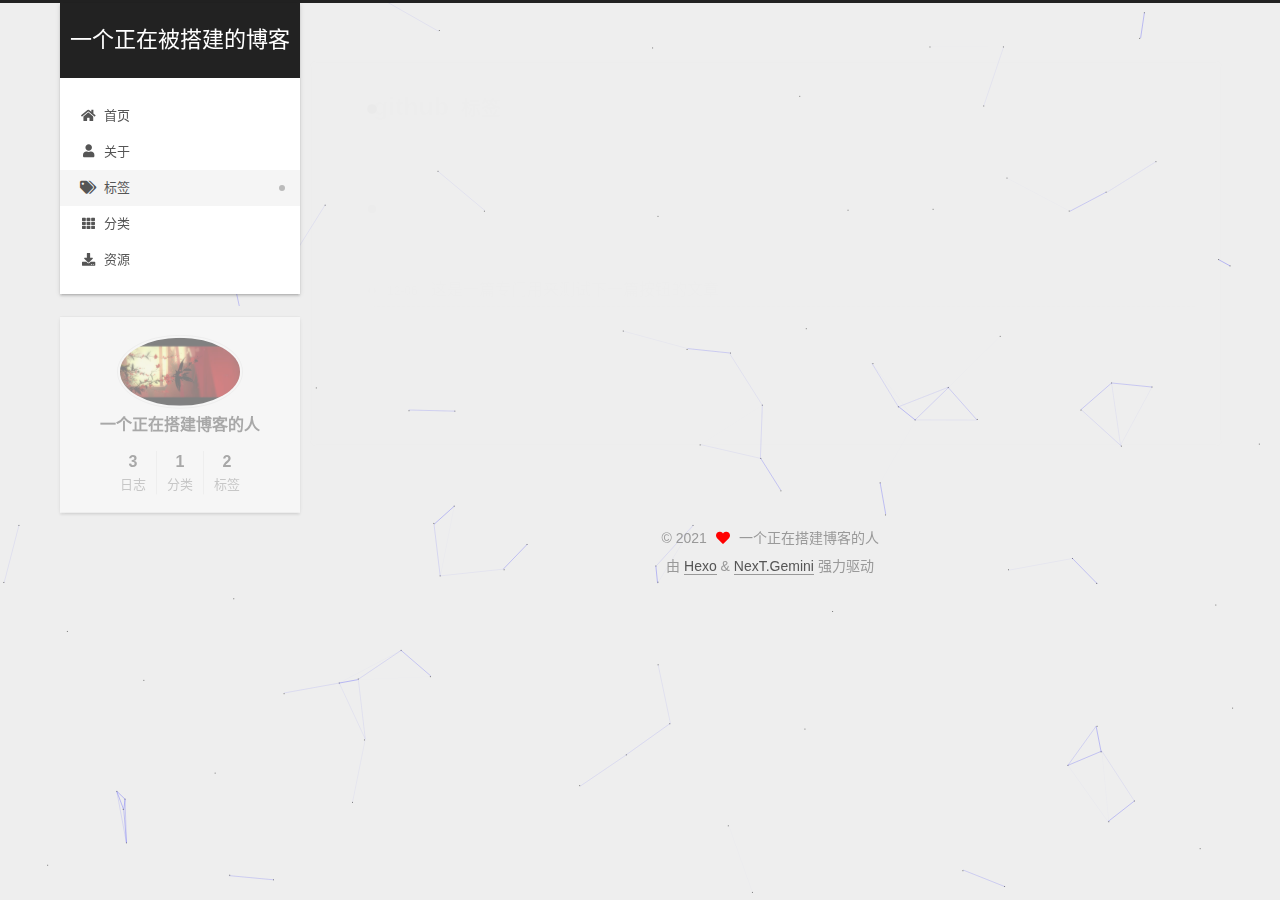
<file: tags/github/index.html>
<!DOCTYPE html>
<html lang="zh-CN">
<head>
  <meta charset="UTF-8">
<meta name="viewport" content="width=device-width, initial-scale=1, maximum-scale=2">
<meta name="theme-color" content="#222">
<meta name="generator" content="Hexo 5.4.0">
  <link rel="apple-touch-icon" sizes="180x180" href="/images/apple-touch-icon-next.png">
  <link rel="icon" type="image/png" sizes="32x32" href="/images/favicon32.png">
  <link rel="icon" type="image/png" sizes="16x16" href="/images/favicon16.png">
  <link rel="mask-icon" href="/images/logo.svg" color="#222">

<link rel="stylesheet" href="/css/main.css">


<link rel="stylesheet" href="/lib/font-awesome/css/all.min.css">
  <link rel="stylesheet" href="/lib/pace/pace-theme-minimal.min.css">
  <script src="/lib/pace/pace.min.js"></script>

<script id="hexo-configurations">
    var NexT = window.NexT || {};
    var CONFIG = {"hostname":"xzxqshhr.com","root":"/","scheme":"Gemini","version":"7.8.0","exturl":false,"sidebar":{"position":"left","display":"post","padding":18,"offset":12,"onmobile":false},"copycode":{"enable":false,"show_result":false,"style":null},"back2top":{"enable":true,"sidebar":false,"scrollpercent":false},"bookmark":{"enable":false,"color":"#222","save":"auto"},"fancybox":false,"mediumzoom":false,"lazyload":false,"pangu":false,"comments":{"style":"tabs","active":null,"storage":true,"lazyload":false,"nav":null},"algolia":{"hits":{"per_page":10},"labels":{"input_placeholder":"Search for Posts","hits_empty":"We didn't find any results for the search: ${query}","hits_stats":"${hits} results found in ${time} ms"}},"localsearch":{"enable":false,"trigger":"auto","top_n_per_article":1,"unescape":false,"preload":false},"motion":{"enable":true,"async":false,"transition":{"post_block":"fadeIn","post_header":"slideDownIn","post_body":"slideDownIn","coll_header":"slideLeftIn","sidebar":"slideUpIn"}}};
  </script>

  <meta property="og:type" content="website">
<meta property="og:title" content="一个正在被搭建的博客">
<meta property="og:url" content="http://xzxqshhr.com/tags/github/index.html">
<meta property="og:site_name" content="一个正在被搭建的博客">
<meta property="og:locale" content="zh_CN">
<meta property="article:author" content="一个正在搭建博客的人">
<meta name="twitter:card" content="summary">

<link rel="canonical" href="http://xzxqshhr.com/tags/github/">


<script id="page-configurations">
  // https://hexo.io/docs/variables.html
  CONFIG.page = {
    sidebar: "",
    isHome : false,
    isPost : false,
    lang   : 'zh-CN'
  };
</script>

  <title>标签: github | 一个正在被搭建的博客</title>
  






  <noscript>
  <style>
  .use-motion .brand,
  .use-motion .menu-item,
  .sidebar-inner,
  .use-motion .post-block,
  .use-motion .pagination,
  .use-motion .comments,
  .use-motion .post-header,
  .use-motion .post-body,
  .use-motion .collection-header { opacity: initial; }

  .use-motion .site-title,
  .use-motion .site-subtitle {
    opacity: initial;
    top: initial;
  }

  .use-motion .logo-line-before i { left: initial; }
  .use-motion .logo-line-after i { right: initial; }
  </style>
</noscript>

<link rel="alternate" href="/rss2.xml" title="一个正在被搭建的博客" type="application/rss+xml">
</head>

<body itemscope itemtype="http://schema.org/WebPage">
  <div class="container use-motion">
    <div class="headband"></div>

    <header class="header" itemscope itemtype="http://schema.org/WPHeader">
      <div class="header-inner"><div class="site-brand-container">
  <div class="site-nav-toggle">
    <div class="toggle" aria-label="切换导航栏">
      <span class="toggle-line toggle-line-first"></span>
      <span class="toggle-line toggle-line-middle"></span>
      <span class="toggle-line toggle-line-last"></span>
    </div>
  </div>

  <div class="site-meta">

    <a href="/" class="brand" rel="start">
      <span class="logo-line-before"><i></i></span>
      <h1 class="site-title">一个正在被搭建的博客</h1>
      <span class="logo-line-after"><i></i></span>
    </a>
  </div>

  <div class="site-nav-right">
    <div class="toggle popup-trigger">
    </div>
  </div>
</div>




<nav class="site-nav">
  <ul id="menu" class="main-menu menu">
        <li class="menu-item menu-item-home">

    <a href="/" rel="section"><i class="fa fa-home fa-fw"></i>首页</a>

  </li>
        <li class="menu-item menu-item-about">

    <a href="/about/" rel="section"><i class="fa fa-user fa-fw"></i>关于</a>

  </li>
        <li class="menu-item menu-item-tags">

    <a href="/tags/" rel="section"><i class="fa fa-tags fa-fw"></i>标签</a>

  </li>
        <li class="menu-item menu-item-categories">

    <a href="/categories/" rel="section"><i class="fa fa-th fa-fw"></i>分类</a>

  </li>
        <li class="menu-item menu-item-resources">

    <a href="/resources/" rel="section"><i class="fa fa-download fa-fw"></i>资源</a>

  </li>
  </ul>
</nav>




</div>
    </header>

    
  <div class="back-to-top">
    <i class="fa fa-arrow-up"></i>
    <span>0%</span>
  </div>


    <main class="main">
      <div class="main-inner">
        <div class="content-wrap">
          

          <div class="content tag">
            

  
  
  
  <div class="post-block">
    <div class="posts-collapse">
      <div class="collection-title">
        <h2 class="collection-header">github
          <small>标签</small>
        </h2>
      </div>

      
    <div class="collection-year">
      <span class="collection-header">2021</span>
    </div>

  <article itemscope itemtype="http://schema.org/Article">
    <header class="post-header">

      <div class="post-meta">
        <time itemprop="dateCreated"
              datetime="2021-12-06T18:32:39+08:00"
              content="2021-12-06">
          12-06
        </time>
      </div>

      <div class="post-title">
          <a class="post-title-link" href="/2021/12/06/%E4%BB%80%E4%B9%88%E9%83%BD%E6%B2%A1%E6%9C%89/" itemprop="url">
            <span itemprop="name">这是一篇专门用来测试下一篇按钮的文章</span>
          </a>
      </div>

    </header>
  </article>

  <article itemscope itemtype="http://schema.org/Article">
    <header class="post-header">

      <div class="post-meta">
        <time itemprop="dateCreated"
              datetime="2021-12-01T20:54:53+08:00"
              content="2021-12-01">
          12-01
        </time>
      </div>

      <div class="post-title">
          <a class="post-title-link" href="/2021/12/01/%E5%85%B3%E4%BA%8E%E5%9F%BA%E4%BA%8EGitHub%E4%B8%8EHexo%E7%9A%84%E5%8D%9A%E5%AE%A2%E6%90%AD%E5%BB%BAde%E9%82%A3%E4%BA%9B%E4%BA%8B/" itemprop="url">
            <span itemprop="name">关于这是我的第一篇博客但我没想好名字这件事</span>
          </a>
      </div>

    </header>
  </article>

    </div>
  </div>
  
  
  

  



          </div>
          

<script>
  window.addEventListener('tabs:register', () => {
    let { activeClass } = CONFIG.comments;
    if (CONFIG.comments.storage) {
      activeClass = localStorage.getItem('comments_active') || activeClass;
    }
    if (activeClass) {
      let activeTab = document.querySelector(`a[href="#comment-${activeClass}"]`);
      if (activeTab) {
        activeTab.click();
      }
    }
  });
  if (CONFIG.comments.storage) {
    window.addEventListener('tabs:click', event => {
      if (!event.target.matches('.tabs-comment .tab-content .tab-pane')) return;
      let commentClass = event.target.classList[1];
      localStorage.setItem('comments_active', commentClass);
    });
  }
</script>

        </div>
          
  
  <div class="toggle sidebar-toggle">
    <span class="toggle-line toggle-line-first"></span>
    <span class="toggle-line toggle-line-middle"></span>
    <span class="toggle-line toggle-line-last"></span>
  </div>

  <aside class="sidebar">
    <div class="sidebar-inner">

      <ul class="sidebar-nav motion-element">
        <li class="sidebar-nav-toc">
          文章目录
        </li>
        <li class="sidebar-nav-overview">
          站点概览
        </li>
      </ul>

      <!--noindex-->
      <div class="post-toc-wrap sidebar-panel">
      </div>
      <!--/noindex-->

      <div class="site-overview-wrap sidebar-panel">
        <div class="site-author motion-element" itemprop="author" itemscope itemtype="http://schema.org/Person">
    <img class="site-author-image" itemprop="image" alt="一个正在搭建博客的人"
      src="/images/touxiang.jpg">
  <p class="site-author-name" itemprop="name">一个正在搭建博客的人</p>
  <div class="site-description" itemprop="description"></div>
</div>
<div class="site-state-wrap motion-element">
  <nav class="site-state">
      <div class="site-state-item site-state-posts">
          <a href="/archives">
          <span class="site-state-item-count">3</span>
          <span class="site-state-item-name">日志</span>
        </a>
      </div>
      <div class="site-state-item site-state-categories">
            <a href="/categories/">
          
        <span class="site-state-item-count">1</span>
        <span class="site-state-item-name">分类</span></a>
      </div>
      <div class="site-state-item site-state-tags">
            <a href="/tags/">
          
        <span class="site-state-item-count">2</span>
        <span class="site-state-item-name">标签</span></a>
      </div>
  </nav>
</div>



      </div>

    </div>
  </aside>
  <div id="sidebar-dimmer"></div>


      </div>
    </main>

    <footer class="footer">
      <div class="footer-inner">
        

        

<div class="copyright">
  
  &copy; 
  <span itemprop="copyrightYear">2021</span>
  <span class="with-love">
    <i class="fa fa-heart"></i>
  </span>
  <span class="author" itemprop="copyrightHolder">一个正在搭建博客的人</span>
</div>
  <div class="powered-by">由 <a href="https://hexo.io/" class="theme-link" rel="noopener" target="_blank">Hexo</a> & <a href="https://theme-next.org/" class="theme-link" rel="noopener" target="_blank">NexT.Gemini</a> 强力驱动
  </div>
        








      </div>
    </footer>
  </div>

  
  
  <script color='0,0,255' opacity='0.5' zIndex='-1' count='99' src="/lib/canvas-nest/canvas-nest.min.js"></script>
  <script src="/lib/anime.min.js"></script>
  <script src="/lib/velocity/velocity.min.js"></script>
  <script src="/lib/velocity/velocity.ui.min.js"></script>

<script src="/js/utils.js"></script>

<script src="/js/motion.js"></script>


<script src="/js/schemes/pisces.js"></script>


<script src="/js/next-boot.js"></script>


  <script defer src="/lib/three/three.min.js"></script>


  















  

  


</body>
</html>
</file>
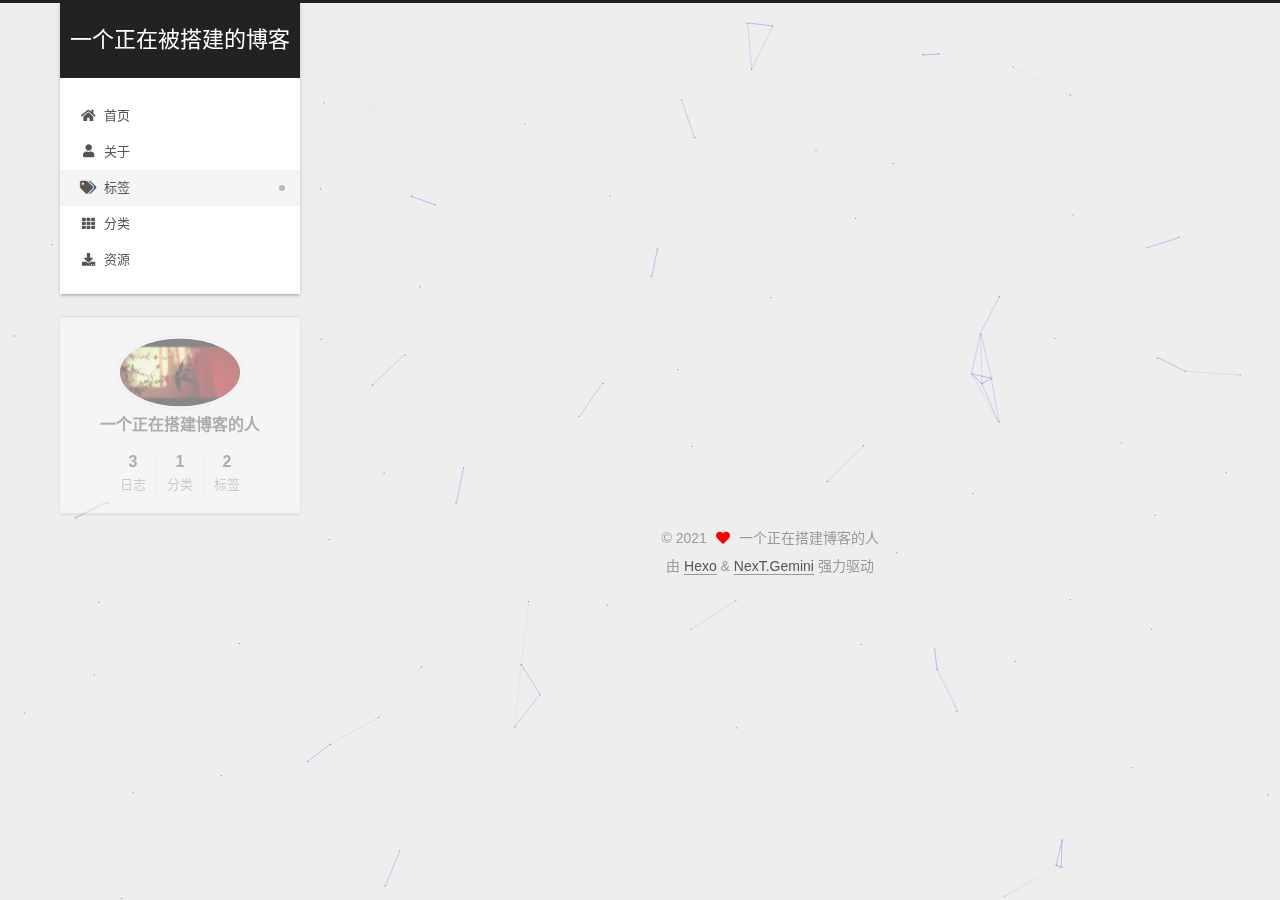
<file: tags/hexo/index.html>
<!DOCTYPE html>
<html lang="zh-CN">
<head>
  <meta charset="UTF-8">
<meta name="viewport" content="width=device-width, initial-scale=1, maximum-scale=2">
<meta name="theme-color" content="#222">
<meta name="generator" content="Hexo 5.4.0">
  <link rel="apple-touch-icon" sizes="180x180" href="/images/apple-touch-icon-next.png">
  <link rel="icon" type="image/png" sizes="32x32" href="/images/favicon32.png">
  <link rel="icon" type="image/png" sizes="16x16" href="/images/favicon16.png">
  <link rel="mask-icon" href="/images/logo.svg" color="#222">

<link rel="stylesheet" href="/css/main.css">


<link rel="stylesheet" href="/lib/font-awesome/css/all.min.css">
  <link rel="stylesheet" href="/lib/pace/pace-theme-minimal.min.css">
  <script src="/lib/pace/pace.min.js"></script>

<script id="hexo-configurations">
    var NexT = window.NexT || {};
    var CONFIG = {"hostname":"xzxqshhr.com","root":"/","scheme":"Gemini","version":"7.8.0","exturl":false,"sidebar":{"position":"left","display":"post","padding":18,"offset":12,"onmobile":false},"copycode":{"enable":false,"show_result":false,"style":null},"back2top":{"enable":true,"sidebar":false,"scrollpercent":false},"bookmark":{"enable":false,"color":"#222","save":"auto"},"fancybox":false,"mediumzoom":false,"lazyload":false,"pangu":false,"comments":{"style":"tabs","active":null,"storage":true,"lazyload":false,"nav":null},"algolia":{"hits":{"per_page":10},"labels":{"input_placeholder":"Search for Posts","hits_empty":"We didn't find any results for the search: ${query}","hits_stats":"${hits} results found in ${time} ms"}},"localsearch":{"enable":false,"trigger":"auto","top_n_per_article":1,"unescape":false,"preload":false},"motion":{"enable":true,"async":false,"transition":{"post_block":"fadeIn","post_header":"slideDownIn","post_body":"slideDownIn","coll_header":"slideLeftIn","sidebar":"slideUpIn"}}};
  </script>

  <meta property="og:type" content="website">
<meta property="og:title" content="一个正在被搭建的博客">
<meta property="og:url" content="http://xzxqshhr.com/tags/hexo/index.html">
<meta property="og:site_name" content="一个正在被搭建的博客">
<meta property="og:locale" content="zh_CN">
<meta property="article:author" content="一个正在搭建博客的人">
<meta name="twitter:card" content="summary">

<link rel="canonical" href="http://xzxqshhr.com/tags/hexo/">


<script id="page-configurations">
  // https://hexo.io/docs/variables.html
  CONFIG.page = {
    sidebar: "",
    isHome : false,
    isPost : false,
    lang   : 'zh-CN'
  };
</script>

  <title>标签: hexo | 一个正在被搭建的博客</title>
  






  <noscript>
  <style>
  .use-motion .brand,
  .use-motion .menu-item,
  .sidebar-inner,
  .use-motion .post-block,
  .use-motion .pagination,
  .use-motion .comments,
  .use-motion .post-header,
  .use-motion .post-body,
  .use-motion .collection-header { opacity: initial; }

  .use-motion .site-title,
  .use-motion .site-subtitle {
    opacity: initial;
    top: initial;
  }

  .use-motion .logo-line-before i { left: initial; }
  .use-motion .logo-line-after i { right: initial; }
  </style>
</noscript>

<link rel="alternate" href="/rss2.xml" title="一个正在被搭建的博客" type="application/rss+xml">
</head>

<body itemscope itemtype="http://schema.org/WebPage">
  <div class="container use-motion">
    <div class="headband"></div>

    <header class="header" itemscope itemtype="http://schema.org/WPHeader">
      <div class="header-inner"><div class="site-brand-container">
  <div class="site-nav-toggle">
    <div class="toggle" aria-label="切换导航栏">
      <span class="toggle-line toggle-line-first"></span>
      <span class="toggle-line toggle-line-middle"></span>
      <span class="toggle-line toggle-line-last"></span>
    </div>
  </div>

  <div class="site-meta">

    <a href="/" class="brand" rel="start">
      <span class="logo-line-before"><i></i></span>
      <h1 class="site-title">一个正在被搭建的博客</h1>
      <span class="logo-line-after"><i></i></span>
    </a>
  </div>

  <div class="site-nav-right">
    <div class="toggle popup-trigger">
    </div>
  </div>
</div>




<nav class="site-nav">
  <ul id="menu" class="main-menu menu">
        <li class="menu-item menu-item-home">

    <a href="/" rel="section"><i class="fa fa-home fa-fw"></i>首页</a>

  </li>
        <li class="menu-item menu-item-about">

    <a href="/about/" rel="section"><i class="fa fa-user fa-fw"></i>关于</a>

  </li>
        <li class="menu-item menu-item-tags">

    <a href="/tags/" rel="section"><i class="fa fa-tags fa-fw"></i>标签</a>

  </li>
        <li class="menu-item menu-item-categories">

    <a href="/categories/" rel="section"><i class="fa fa-th fa-fw"></i>分类</a>

  </li>
        <li class="menu-item menu-item-resources">

    <a href="/resources/" rel="section"><i class="fa fa-download fa-fw"></i>资源</a>

  </li>
  </ul>
</nav>




</div>
    </header>

    
  <div class="back-to-top">
    <i class="fa fa-arrow-up"></i>
    <span>0%</span>
  </div>


    <main class="main">
      <div class="main-inner">
        <div class="content-wrap">
          

          <div class="content tag">
            

  
  
  
  <div class="post-block">
    <div class="posts-collapse">
      <div class="collection-title">
        <h2 class="collection-header">hexo
          <small>标签</small>
        </h2>
      </div>

      
    <div class="collection-year">
      <span class="collection-header">2021</span>
    </div>

  <article itemscope itemtype="http://schema.org/Article">
    <header class="post-header">

      <div class="post-meta">
        <time itemprop="dateCreated"
              datetime="2021-12-06T18:32:39+08:00"
              content="2021-12-06">
          12-06
        </time>
      </div>

      <div class="post-title">
          <a class="post-title-link" href="/2021/12/06/%E4%BB%80%E4%B9%88%E9%83%BD%E6%B2%A1%E6%9C%89/" itemprop="url">
            <span itemprop="name">这是一篇专门用来测试下一篇按钮的文章</span>
          </a>
      </div>

    </header>
  </article>

  <article itemscope itemtype="http://schema.org/Article">
    <header class="post-header">

      <div class="post-meta">
        <time itemprop="dateCreated"
              datetime="2021-12-01T20:54:53+08:00"
              content="2021-12-01">
          12-01
        </time>
      </div>

      <div class="post-title">
          <a class="post-title-link" href="/2021/12/01/%E5%85%B3%E4%BA%8E%E5%9F%BA%E4%BA%8EGitHub%E4%B8%8EHexo%E7%9A%84%E5%8D%9A%E5%AE%A2%E6%90%AD%E5%BB%BAde%E9%82%A3%E4%BA%9B%E4%BA%8B/" itemprop="url">
            <span itemprop="name">关于这是我的第一篇博客但我没想好名字这件事</span>
          </a>
      </div>

    </header>
  </article>

    </div>
  </div>
  
  
  

  



          </div>
          

<script>
  window.addEventListener('tabs:register', () => {
    let { activeClass } = CONFIG.comments;
    if (CONFIG.comments.storage) {
      activeClass = localStorage.getItem('comments_active') || activeClass;
    }
    if (activeClass) {
      let activeTab = document.querySelector(`a[href="#comment-${activeClass}"]`);
      if (activeTab) {
        activeTab.click();
      }
    }
  });
  if (CONFIG.comments.storage) {
    window.addEventListener('tabs:click', event => {
      if (!event.target.matches('.tabs-comment .tab-content .tab-pane')) return;
      let commentClass = event.target.classList[1];
      localStorage.setItem('comments_active', commentClass);
    });
  }
</script>

        </div>
          
  
  <div class="toggle sidebar-toggle">
    <span class="toggle-line toggle-line-first"></span>
    <span class="toggle-line toggle-line-middle"></span>
    <span class="toggle-line toggle-line-last"></span>
  </div>

  <aside class="sidebar">
    <div class="sidebar-inner">

      <ul class="sidebar-nav motion-element">
        <li class="sidebar-nav-toc">
          文章目录
        </li>
        <li class="sidebar-nav-overview">
          站点概览
        </li>
      </ul>

      <!--noindex-->
      <div class="post-toc-wrap sidebar-panel">
      </div>
      <!--/noindex-->

      <div class="site-overview-wrap sidebar-panel">
        <div class="site-author motion-element" itemprop="author" itemscope itemtype="http://schema.org/Person">
    <img class="site-author-image" itemprop="image" alt="一个正在搭建博客的人"
      src="/images/touxiang.jpg">
  <p class="site-author-name" itemprop="name">一个正在搭建博客的人</p>
  <div class="site-description" itemprop="description"></div>
</div>
<div class="site-state-wrap motion-element">
  <nav class="site-state">
      <div class="site-state-item site-state-posts">
          <a href="/archives">
          <span class="site-state-item-count">3</span>
          <span class="site-state-item-name">日志</span>
        </a>
      </div>
      <div class="site-state-item site-state-categories">
            <a href="/categories/">
          
        <span class="site-state-item-count">1</span>
        <span class="site-state-item-name">分类</span></a>
      </div>
      <div class="site-state-item site-state-tags">
            <a href="/tags/">
          
        <span class="site-state-item-count">2</span>
        <span class="site-state-item-name">标签</span></a>
      </div>
  </nav>
</div>



      </div>

    </div>
  </aside>
  <div id="sidebar-dimmer"></div>


      </div>
    </main>

    <footer class="footer">
      <div class="footer-inner">
        

        

<div class="copyright">
  
  &copy; 
  <span itemprop="copyrightYear">2021</span>
  <span class="with-love">
    <i class="fa fa-heart"></i>
  </span>
  <span class="author" itemprop="copyrightHolder">一个正在搭建博客的人</span>
</div>
  <div class="powered-by">由 <a href="https://hexo.io/" class="theme-link" rel="noopener" target="_blank">Hexo</a> & <a href="https://theme-next.org/" class="theme-link" rel="noopener" target="_blank">NexT.Gemini</a> 强力驱动
  </div>
        








      </div>
    </footer>
  </div>

  
  
  <script color='0,0,255' opacity='0.5' zIndex='-1' count='99' src="/lib/canvas-nest/canvas-nest.min.js"></script>
  <script src="/lib/anime.min.js"></script>
  <script src="/lib/velocity/velocity.min.js"></script>
  <script src="/lib/velocity/velocity.ui.min.js"></script>

<script src="/js/utils.js"></script>

<script src="/js/motion.js"></script>


<script src="/js/schemes/pisces.js"></script>


<script src="/js/next-boot.js"></script>


  <script defer src="/lib/three/three.min.js"></script>


  















  

  


</body>
</html>
</file>
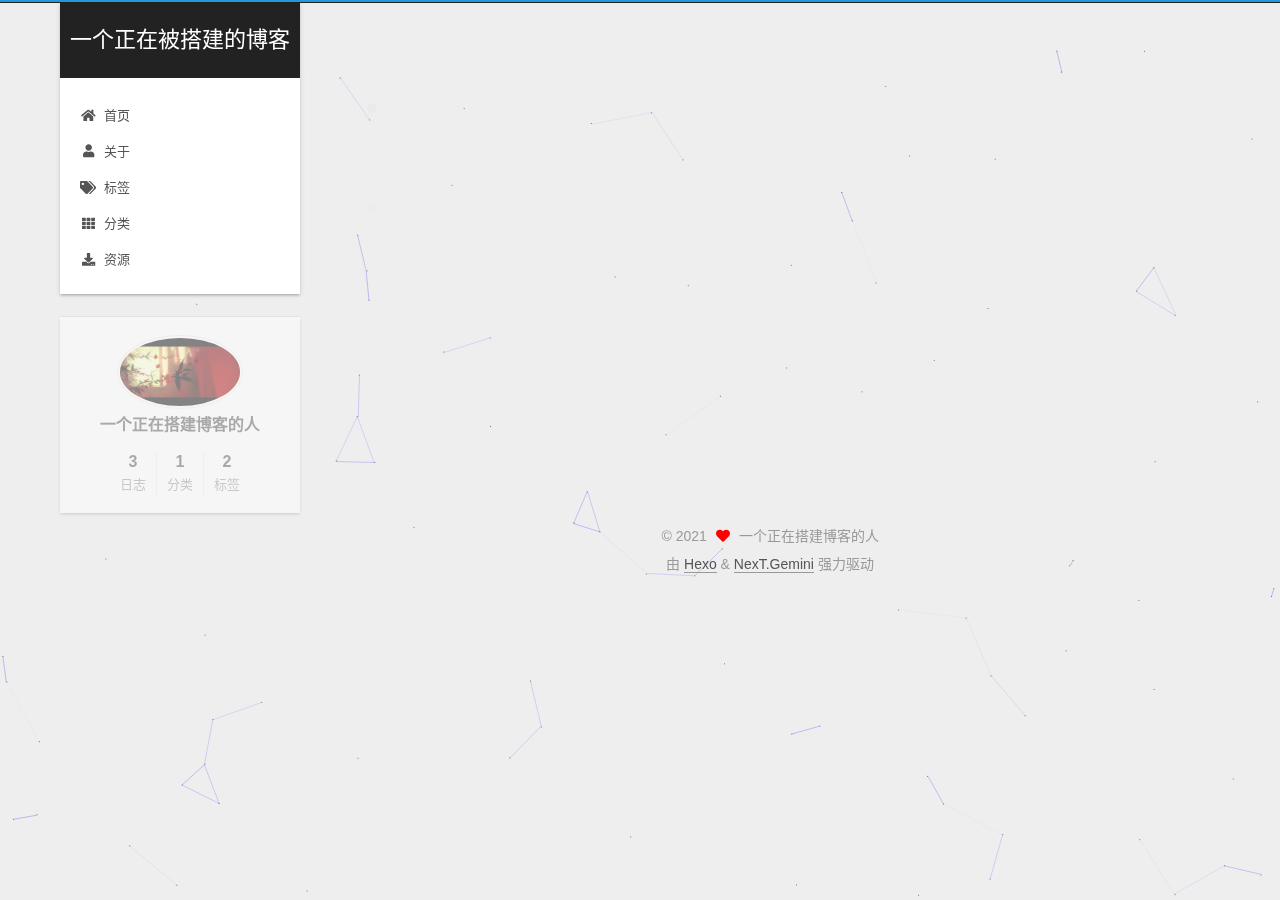
<file: archives/2021/11/index.html>
<!DOCTYPE html>
<html lang="zh-CN">
<head>
  <meta charset="UTF-8">
<meta name="viewport" content="width=device-width, initial-scale=1, maximum-scale=2">
<meta name="theme-color" content="#222">
<meta name="generator" content="Hexo 5.4.0">
  <link rel="apple-touch-icon" sizes="180x180" href="/images/apple-touch-icon-next.png">
  <link rel="icon" type="image/png" sizes="32x32" href="/images/favicon32.png">
  <link rel="icon" type="image/png" sizes="16x16" href="/images/favicon16.png">
  <link rel="mask-icon" href="/images/logo.svg" color="#222">

<link rel="stylesheet" href="/css/main.css">


<link rel="stylesheet" href="/lib/font-awesome/css/all.min.css">
  <link rel="stylesheet" href="/lib/pace/pace-theme-minimal.min.css">
  <script src="/lib/pace/pace.min.js"></script>

<script id="hexo-configurations">
    var NexT = window.NexT || {};
    var CONFIG = {"hostname":"xzxqshhr.com","root":"/","scheme":"Gemini","version":"7.8.0","exturl":false,"sidebar":{"position":"left","display":"post","padding":18,"offset":12,"onmobile":false},"copycode":{"enable":false,"show_result":false,"style":null},"back2top":{"enable":true,"sidebar":false,"scrollpercent":false},"bookmark":{"enable":false,"color":"#222","save":"auto"},"fancybox":false,"mediumzoom":false,"lazyload":false,"pangu":false,"comments":{"style":"tabs","active":null,"storage":true,"lazyload":false,"nav":null},"algolia":{"hits":{"per_page":10},"labels":{"input_placeholder":"Search for Posts","hits_empty":"We didn't find any results for the search: ${query}","hits_stats":"${hits} results found in ${time} ms"}},"localsearch":{"enable":false,"trigger":"auto","top_n_per_article":1,"unescape":false,"preload":false},"motion":{"enable":true,"async":false,"transition":{"post_block":"fadeIn","post_header":"slideDownIn","post_body":"slideDownIn","coll_header":"slideLeftIn","sidebar":"slideUpIn"}}};
  </script>

  <meta property="og:type" content="website">
<meta property="og:title" content="一个正在被搭建的博客">
<meta property="og:url" content="http://xzxqshhr.com/archives/2021/11/index.html">
<meta property="og:site_name" content="一个正在被搭建的博客">
<meta property="og:locale" content="zh_CN">
<meta property="article:author" content="一个正在搭建博客的人">
<meta name="twitter:card" content="summary">

<link rel="canonical" href="http://xzxqshhr.com/archives/2021/11/">


<script id="page-configurations">
  // https://hexo.io/docs/variables.html
  CONFIG.page = {
    sidebar: "",
    isHome : false,
    isPost : false,
    lang   : 'zh-CN'
  };
</script>

  <title>归档 | 一个正在被搭建的博客</title>
  






  <noscript>
  <style>
  .use-motion .brand,
  .use-motion .menu-item,
  .sidebar-inner,
  .use-motion .post-block,
  .use-motion .pagination,
  .use-motion .comments,
  .use-motion .post-header,
  .use-motion .post-body,
  .use-motion .collection-header { opacity: initial; }

  .use-motion .site-title,
  .use-motion .site-subtitle {
    opacity: initial;
    top: initial;
  }

  .use-motion .logo-line-before i { left: initial; }
  .use-motion .logo-line-after i { right: initial; }
  </style>
</noscript>

<link rel="alternate" href="/rss2.xml" title="一个正在被搭建的博客" type="application/rss+xml">
</head>

<body itemscope itemtype="http://schema.org/WebPage">
  <div class="container use-motion">
    <div class="headband"></div>

    <header class="header" itemscope itemtype="http://schema.org/WPHeader">
      <div class="header-inner"><div class="site-brand-container">
  <div class="site-nav-toggle">
    <div class="toggle" aria-label="切换导航栏">
      <span class="toggle-line toggle-line-first"></span>
      <span class="toggle-line toggle-line-middle"></span>
      <span class="toggle-line toggle-line-last"></span>
    </div>
  </div>

  <div class="site-meta">

    <a href="/" class="brand" rel="start">
      <span class="logo-line-before"><i></i></span>
      <h1 class="site-title">一个正在被搭建的博客</h1>
      <span class="logo-line-after"><i></i></span>
    </a>
  </div>

  <div class="site-nav-right">
    <div class="toggle popup-trigger">
    </div>
  </div>
</div>




<nav class="site-nav">
  <ul id="menu" class="main-menu menu">
        <li class="menu-item menu-item-home">

    <a href="/" rel="section"><i class="fa fa-home fa-fw"></i>首页</a>

  </li>
        <li class="menu-item menu-item-about">

    <a href="/about/" rel="section"><i class="fa fa-user fa-fw"></i>关于</a>

  </li>
        <li class="menu-item menu-item-tags">

    <a href="/tags/" rel="section"><i class="fa fa-tags fa-fw"></i>标签</a>

  </li>
        <li class="menu-item menu-item-categories">

    <a href="/categories/" rel="section"><i class="fa fa-th fa-fw"></i>分类</a>

  </li>
        <li class="menu-item menu-item-resources">

    <a href="/resources/" rel="section"><i class="fa fa-download fa-fw"></i>资源</a>

  </li>
  </ul>
</nav>




</div>
    </header>

    
  <div class="back-to-top">
    <i class="fa fa-arrow-up"></i>
    <span>0%</span>
  </div>


    <main class="main">
      <div class="main-inner">
        <div class="content-wrap">
          

          <div class="content archive">
            

  
  
  
  <div class="post-block">
    <div class="posts-collapse">
      <div class="collection-title">
        <span class="collection-header">嗯..! 目前共计 3 篇日志。 继续努力。</span>
      </div>

      
    <div class="collection-year">
      <span class="collection-header">2021</span>
    </div>

  <article itemscope itemtype="http://schema.org/Article">
    <header class="post-header">

      <div class="post-meta">
        <time itemprop="dateCreated"
              datetime="2021-11-29T19:26:44+08:00"
              content="2021-11-29">
          11-29
        </time>
      </div>

      <div class="post-title">
          <a class="post-title-link" href="/2021/11/29/hello-world/" itemprop="url">
            <span itemprop="name">Hello World</span>
          </a>
      </div>

    </header>
  </article>


    </div>
  </div>
  
  
  

  



          </div>
          

<script>
  window.addEventListener('tabs:register', () => {
    let { activeClass } = CONFIG.comments;
    if (CONFIG.comments.storage) {
      activeClass = localStorage.getItem('comments_active') || activeClass;
    }
    if (activeClass) {
      let activeTab = document.querySelector(`a[href="#comment-${activeClass}"]`);
      if (activeTab) {
        activeTab.click();
      }
    }
  });
  if (CONFIG.comments.storage) {
    window.addEventListener('tabs:click', event => {
      if (!event.target.matches('.tabs-comment .tab-content .tab-pane')) return;
      let commentClass = event.target.classList[1];
      localStorage.setItem('comments_active', commentClass);
    });
  }
</script>

        </div>
          
  
  <div class="toggle sidebar-toggle">
    <span class="toggle-line toggle-line-first"></span>
    <span class="toggle-line toggle-line-middle"></span>
    <span class="toggle-line toggle-line-last"></span>
  </div>

  <aside class="sidebar">
    <div class="sidebar-inner">

      <ul class="sidebar-nav motion-element">
        <li class="sidebar-nav-toc">
          文章目录
        </li>
        <li class="sidebar-nav-overview">
          站点概览
        </li>
      </ul>

      <!--noindex-->
      <div class="post-toc-wrap sidebar-panel">
      </div>
      <!--/noindex-->

      <div class="site-overview-wrap sidebar-panel">
        <div class="site-author motion-element" itemprop="author" itemscope itemtype="http://schema.org/Person">
    <img class="site-author-image" itemprop="image" alt="一个正在搭建博客的人"
      src="/images/touxiang.jpg">
  <p class="site-author-name" itemprop="name">一个正在搭建博客的人</p>
  <div class="site-description" itemprop="description"></div>
</div>
<div class="site-state-wrap motion-element">
  <nav class="site-state">
      <div class="site-state-item site-state-posts">
          <a href="/archives">
          <span class="site-state-item-count">3</span>
          <span class="site-state-item-name">日志</span>
        </a>
      </div>
      <div class="site-state-item site-state-categories">
            <a href="/categories/">
          
        <span class="site-state-item-count">1</span>
        <span class="site-state-item-name">分类</span></a>
      </div>
      <div class="site-state-item site-state-tags">
            <a href="/tags/">
          
        <span class="site-state-item-count">2</span>
        <span class="site-state-item-name">标签</span></a>
      </div>
  </nav>
</div>



      </div>

    </div>
  </aside>
  <div id="sidebar-dimmer"></div>


      </div>
    </main>

    <footer class="footer">
      <div class="footer-inner">
        

        

<div class="copyright">
  
  &copy; 
  <span itemprop="copyrightYear">2021</span>
  <span class="with-love">
    <i class="fa fa-heart"></i>
  </span>
  <span class="author" itemprop="copyrightHolder">一个正在搭建博客的人</span>
</div>
  <div class="powered-by">由 <a href="https://hexo.io/" class="theme-link" rel="noopener" target="_blank">Hexo</a> & <a href="https://theme-next.org/" class="theme-link" rel="noopener" target="_blank">NexT.Gemini</a> 强力驱动
  </div>
        








      </div>
    </footer>
  </div>

  
  
  <script color='0,0,255' opacity='0.5' zIndex='-1' count='99' src="/lib/canvas-nest/canvas-nest.min.js"></script>
  <script src="/lib/anime.min.js"></script>
  <script src="/lib/velocity/velocity.min.js"></script>
  <script src="/lib/velocity/velocity.ui.min.js"></script>

<script src="/js/utils.js"></script>

<script src="/js/motion.js"></script>


<script src="/js/schemes/pisces.js"></script>


<script src="/js/next-boot.js"></script>


  <script defer src="/lib/three/three.min.js"></script>


  















  

  


</body>
</html>
</file>
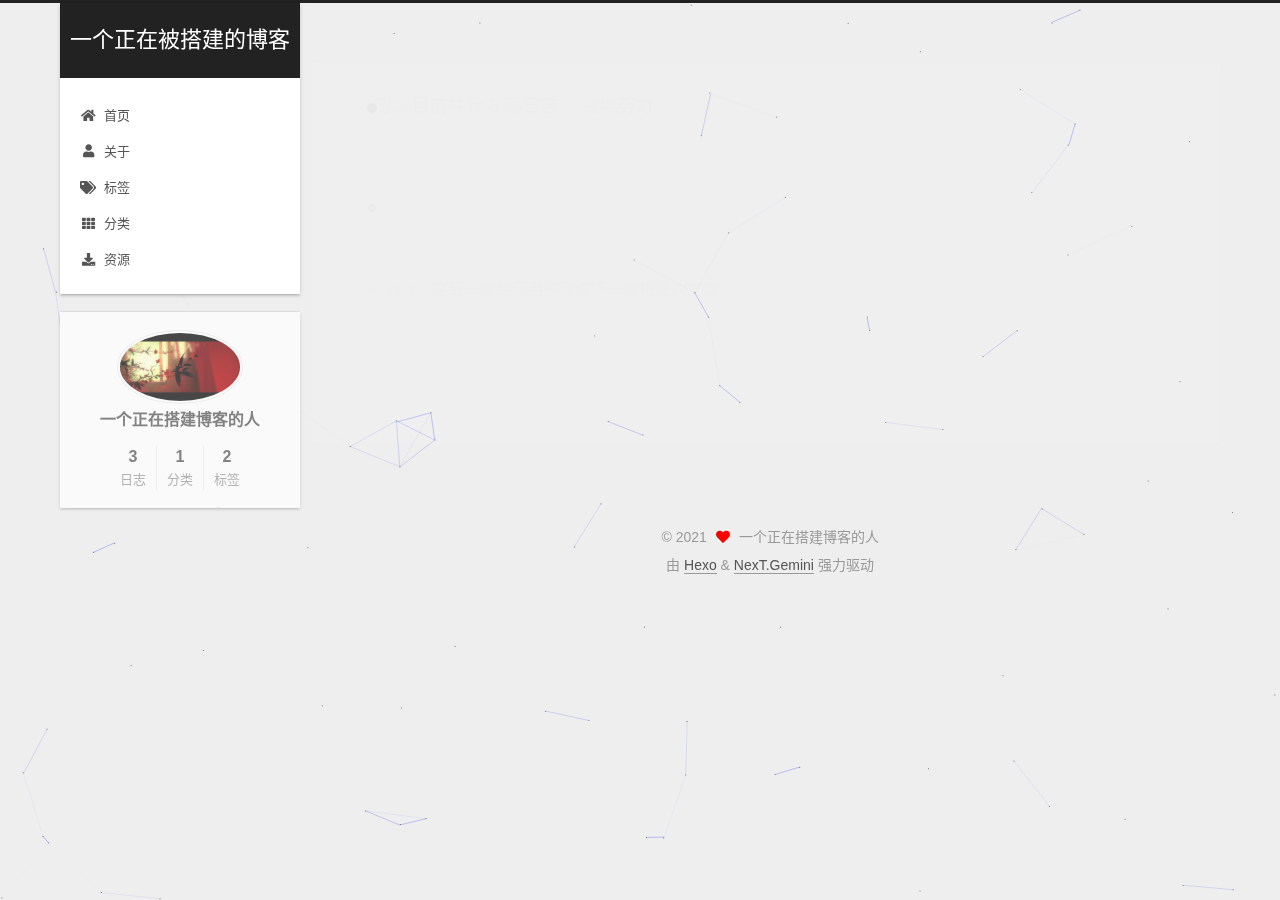
<file: archives/2021/12/index.html>
<!DOCTYPE html>
<html lang="zh-CN">
<head>
  <meta charset="UTF-8">
<meta name="viewport" content="width=device-width, initial-scale=1, maximum-scale=2">
<meta name="theme-color" content="#222">
<meta name="generator" content="Hexo 5.4.0">
  <link rel="apple-touch-icon" sizes="180x180" href="/images/apple-touch-icon-next.png">
  <link rel="icon" type="image/png" sizes="32x32" href="/images/favicon32.png">
  <link rel="icon" type="image/png" sizes="16x16" href="/images/favicon16.png">
  <link rel="mask-icon" href="/images/logo.svg" color="#222">

<link rel="stylesheet" href="/css/main.css">


<link rel="stylesheet" href="/lib/font-awesome/css/all.min.css">
  <link rel="stylesheet" href="/lib/pace/pace-theme-minimal.min.css">
  <script src="/lib/pace/pace.min.js"></script>

<script id="hexo-configurations">
    var NexT = window.NexT || {};
    var CONFIG = {"hostname":"xzxqshhr.com","root":"/","scheme":"Gemini","version":"7.8.0","exturl":false,"sidebar":{"position":"left","display":"post","padding":18,"offset":12,"onmobile":false},"copycode":{"enable":false,"show_result":false,"style":null},"back2top":{"enable":true,"sidebar":false,"scrollpercent":false},"bookmark":{"enable":false,"color":"#222","save":"auto"},"fancybox":false,"mediumzoom":false,"lazyload":false,"pangu":false,"comments":{"style":"tabs","active":null,"storage":true,"lazyload":false,"nav":null},"algolia":{"hits":{"per_page":10},"labels":{"input_placeholder":"Search for Posts","hits_empty":"We didn't find any results for the search: ${query}","hits_stats":"${hits} results found in ${time} ms"}},"localsearch":{"enable":false,"trigger":"auto","top_n_per_article":1,"unescape":false,"preload":false},"motion":{"enable":true,"async":false,"transition":{"post_block":"fadeIn","post_header":"slideDownIn","post_body":"slideDownIn","coll_header":"slideLeftIn","sidebar":"slideUpIn"}}};
  </script>

  <meta property="og:type" content="website">
<meta property="og:title" content="一个正在被搭建的博客">
<meta property="og:url" content="http://xzxqshhr.com/archives/2021/12/index.html">
<meta property="og:site_name" content="一个正在被搭建的博客">
<meta property="og:locale" content="zh_CN">
<meta property="article:author" content="一个正在搭建博客的人">
<meta name="twitter:card" content="summary">

<link rel="canonical" href="http://xzxqshhr.com/archives/2021/12/">


<script id="page-configurations">
  // https://hexo.io/docs/variables.html
  CONFIG.page = {
    sidebar: "",
    isHome : false,
    isPost : false,
    lang   : 'zh-CN'
  };
</script>

  <title>归档 | 一个正在被搭建的博客</title>
  






  <noscript>
  <style>
  .use-motion .brand,
  .use-motion .menu-item,
  .sidebar-inner,
  .use-motion .post-block,
  .use-motion .pagination,
  .use-motion .comments,
  .use-motion .post-header,
  .use-motion .post-body,
  .use-motion .collection-header { opacity: initial; }

  .use-motion .site-title,
  .use-motion .site-subtitle {
    opacity: initial;
    top: initial;
  }

  .use-motion .logo-line-before i { left: initial; }
  .use-motion .logo-line-after i { right: initial; }
  </style>
</noscript>

<link rel="alternate" href="/rss2.xml" title="一个正在被搭建的博客" type="application/rss+xml">
</head>

<body itemscope itemtype="http://schema.org/WebPage">
  <div class="container use-motion">
    <div class="headband"></div>

    <header class="header" itemscope itemtype="http://schema.org/WPHeader">
      <div class="header-inner"><div class="site-brand-container">
  <div class="site-nav-toggle">
    <div class="toggle" aria-label="切换导航栏">
      <span class="toggle-line toggle-line-first"></span>
      <span class="toggle-line toggle-line-middle"></span>
      <span class="toggle-line toggle-line-last"></span>
    </div>
  </div>

  <div class="site-meta">

    <a href="/" class="brand" rel="start">
      <span class="logo-line-before"><i></i></span>
      <h1 class="site-title">一个正在被搭建的博客</h1>
      <span class="logo-line-after"><i></i></span>
    </a>
  </div>

  <div class="site-nav-right">
    <div class="toggle popup-trigger">
    </div>
  </div>
</div>




<nav class="site-nav">
  <ul id="menu" class="main-menu menu">
        <li class="menu-item menu-item-home">

    <a href="/" rel="section"><i class="fa fa-home fa-fw"></i>首页</a>

  </li>
        <li class="menu-item menu-item-about">

    <a href="/about/" rel="section"><i class="fa fa-user fa-fw"></i>关于</a>

  </li>
        <li class="menu-item menu-item-tags">

    <a href="/tags/" rel="section"><i class="fa fa-tags fa-fw"></i>标签</a>

  </li>
        <li class="menu-item menu-item-categories">

    <a href="/categories/" rel="section"><i class="fa fa-th fa-fw"></i>分类</a>

  </li>
        <li class="menu-item menu-item-resources">

    <a href="/resources/" rel="section"><i class="fa fa-download fa-fw"></i>资源</a>

  </li>
  </ul>
</nav>




</div>
    </header>

    
  <div class="back-to-top">
    <i class="fa fa-arrow-up"></i>
    <span>0%</span>
  </div>


    <main class="main">
      <div class="main-inner">
        <div class="content-wrap">
          

          <div class="content archive">
            

  
  
  
  <div class="post-block">
    <div class="posts-collapse">
      <div class="collection-title">
        <span class="collection-header">嗯..! 目前共计 3 篇日志。 继续努力。</span>
      </div>

      
    <div class="collection-year">
      <span class="collection-header">2021</span>
    </div>

  <article itemscope itemtype="http://schema.org/Article">
    <header class="post-header">

      <div class="post-meta">
        <time itemprop="dateCreated"
              datetime="2021-12-06T18:32:39+08:00"
              content="2021-12-06">
          12-06
        </time>
      </div>

      <div class="post-title">
          <a class="post-title-link" href="/2021/12/06/%E4%BB%80%E4%B9%88%E9%83%BD%E6%B2%A1%E6%9C%89/" itemprop="url">
            <span itemprop="name">这是一篇专门用来测试下一篇按钮的文章</span>
          </a>
      </div>

    </header>
  </article>

  <article itemscope itemtype="http://schema.org/Article">
    <header class="post-header">

      <div class="post-meta">
        <time itemprop="dateCreated"
              datetime="2021-12-01T20:54:53+08:00"
              content="2021-12-01">
          12-01
        </time>
      </div>

      <div class="post-title">
          <a class="post-title-link" href="/2021/12/01/%E5%85%B3%E4%BA%8E%E5%9F%BA%E4%BA%8EGitHub%E4%B8%8EHexo%E7%9A%84%E5%8D%9A%E5%AE%A2%E6%90%AD%E5%BB%BAde%E9%82%A3%E4%BA%9B%E4%BA%8B/" itemprop="url">
            <span itemprop="name">关于这是我的第一篇博客但我没想好名字这件事</span>
          </a>
      </div>

    </header>
  </article>


    </div>
  </div>
  
  
  

  



          </div>
          

<script>
  window.addEventListener('tabs:register', () => {
    let { activeClass } = CONFIG.comments;
    if (CONFIG.comments.storage) {
      activeClass = localStorage.getItem('comments_active') || activeClass;
    }
    if (activeClass) {
      let activeTab = document.querySelector(`a[href="#comment-${activeClass}"]`);
      if (activeTab) {
        activeTab.click();
      }
    }
  });
  if (CONFIG.comments.storage) {
    window.addEventListener('tabs:click', event => {
      if (!event.target.matches('.tabs-comment .tab-content .tab-pane')) return;
      let commentClass = event.target.classList[1];
      localStorage.setItem('comments_active', commentClass);
    });
  }
</script>

        </div>
          
  
  <div class="toggle sidebar-toggle">
    <span class="toggle-line toggle-line-first"></span>
    <span class="toggle-line toggle-line-middle"></span>
    <span class="toggle-line toggle-line-last"></span>
  </div>

  <aside class="sidebar">
    <div class="sidebar-inner">

      <ul class="sidebar-nav motion-element">
        <li class="sidebar-nav-toc">
          文章目录
        </li>
        <li class="sidebar-nav-overview">
          站点概览
        </li>
      </ul>

      <!--noindex-->
      <div class="post-toc-wrap sidebar-panel">
      </div>
      <!--/noindex-->

      <div class="site-overview-wrap sidebar-panel">
        <div class="site-author motion-element" itemprop="author" itemscope itemtype="http://schema.org/Person">
    <img class="site-author-image" itemprop="image" alt="一个正在搭建博客的人"
      src="/images/touxiang.jpg">
  <p class="site-author-name" itemprop="name">一个正在搭建博客的人</p>
  <div class="site-description" itemprop="description"></div>
</div>
<div class="site-state-wrap motion-element">
  <nav class="site-state">
      <div class="site-state-item site-state-posts">
          <a href="/archives">
          <span class="site-state-item-count">3</span>
          <span class="site-state-item-name">日志</span>
        </a>
      </div>
      <div class="site-state-item site-state-categories">
            <a href="/categories/">
          
        <span class="site-state-item-count">1</span>
        <span class="site-state-item-name">分类</span></a>
      </div>
      <div class="site-state-item site-state-tags">
            <a href="/tags/">
          
        <span class="site-state-item-count">2</span>
        <span class="site-state-item-name">标签</span></a>
      </div>
  </nav>
</div>



      </div>

    </div>
  </aside>
  <div id="sidebar-dimmer"></div>


      </div>
    </main>

    <footer class="footer">
      <div class="footer-inner">
        

        

<div class="copyright">
  
  &copy; 
  <span itemprop="copyrightYear">2021</span>
  <span class="with-love">
    <i class="fa fa-heart"></i>
  </span>
  <span class="author" itemprop="copyrightHolder">一个正在搭建博客的人</span>
</div>
  <div class="powered-by">由 <a href="https://hexo.io/" class="theme-link" rel="noopener" target="_blank">Hexo</a> & <a href="https://theme-next.org/" class="theme-link" rel="noopener" target="_blank">NexT.Gemini</a> 强力驱动
  </div>
        








      </div>
    </footer>
  </div>

  
  
  <script color='0,0,255' opacity='0.5' zIndex='-1' count='99' src="/lib/canvas-nest/canvas-nest.min.js"></script>
  <script src="/lib/anime.min.js"></script>
  <script src="/lib/velocity/velocity.min.js"></script>
  <script src="/lib/velocity/velocity.ui.min.js"></script>

<script src="/js/utils.js"></script>

<script src="/js/motion.js"></script>


<script src="/js/schemes/pisces.js"></script>


<script src="/js/next-boot.js"></script>


  <script defer src="/lib/three/three.min.js"></script>


  















  

  


</body>
</html>
</file>
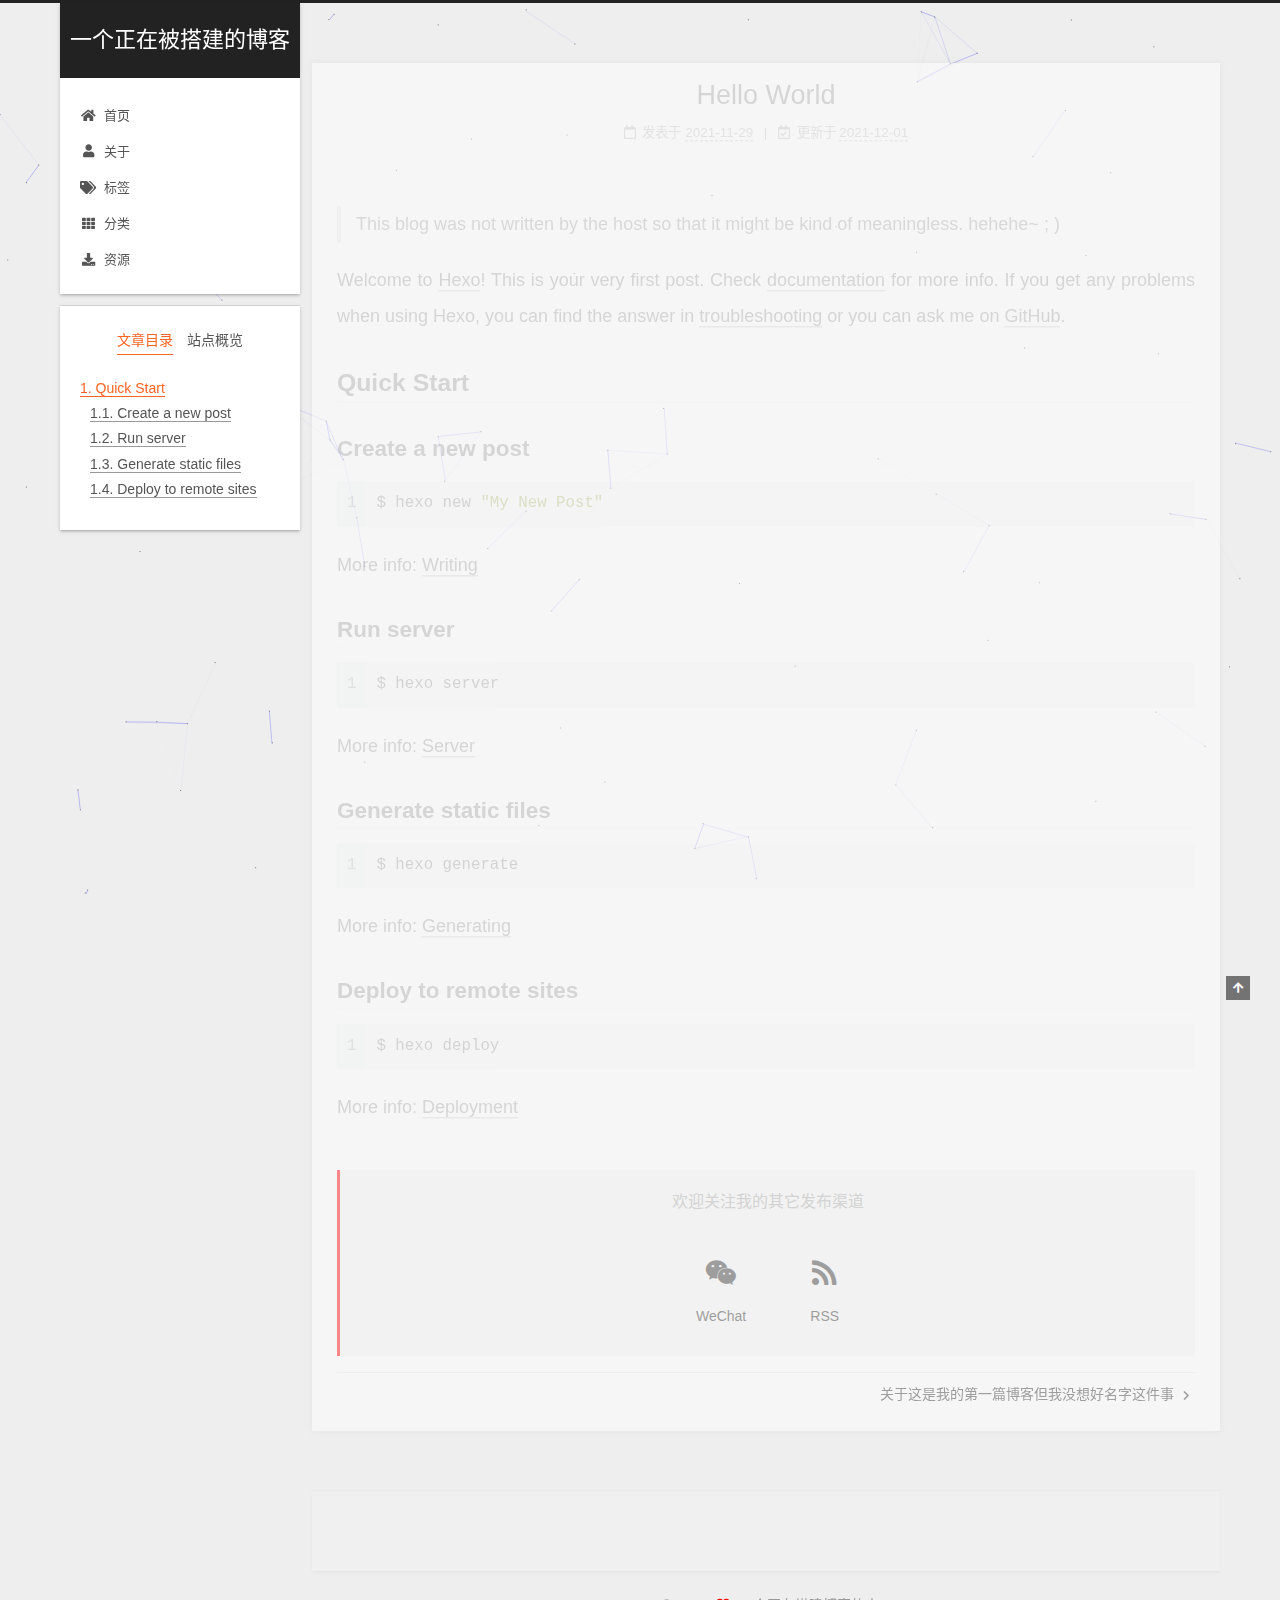
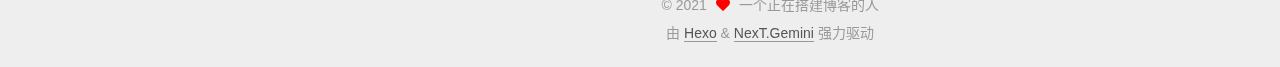
<file: 2021/11/29/hello-world/index.html>
<!DOCTYPE html>
<html lang="zh-CN">
<head>
  <meta charset="UTF-8">
<meta name="viewport" content="width=device-width, initial-scale=1, maximum-scale=2">
<meta name="theme-color" content="#222">
<meta name="generator" content="Hexo 5.4.0">
  <link rel="apple-touch-icon" sizes="180x180" href="/images/apple-touch-icon-next.png">
  <link rel="icon" type="image/png" sizes="32x32" href="/images/favicon32.png">
  <link rel="icon" type="image/png" sizes="16x16" href="/images/favicon16.png">
  <link rel="mask-icon" href="/images/logo.svg" color="#222">

<link rel="stylesheet" href="/css/main.css">


<link rel="stylesheet" href="/lib/font-awesome/css/all.min.css">
  <link rel="stylesheet" href="/lib/pace/pace-theme-minimal.min.css">
  <script src="/lib/pace/pace.min.js"></script>

<script id="hexo-configurations">
    var NexT = window.NexT || {};
    var CONFIG = {"hostname":"xzxqshhr.com","root":"/","scheme":"Gemini","version":"7.8.0","exturl":false,"sidebar":{"position":"left","display":"post","padding":18,"offset":12,"onmobile":false},"copycode":{"enable":false,"show_result":false,"style":null},"back2top":{"enable":true,"sidebar":false,"scrollpercent":false},"bookmark":{"enable":false,"color":"#222","save":"auto"},"fancybox":false,"mediumzoom":false,"lazyload":false,"pangu":false,"comments":{"style":"tabs","active":null,"storage":true,"lazyload":false,"nav":null},"algolia":{"hits":{"per_page":10},"labels":{"input_placeholder":"Search for Posts","hits_empty":"We didn't find any results for the search: ${query}","hits_stats":"${hits} results found in ${time} ms"}},"localsearch":{"enable":false,"trigger":"auto","top_n_per_article":1,"unescape":false,"preload":false},"motion":{"enable":true,"async":false,"transition":{"post_block":"fadeIn","post_header":"slideDownIn","post_body":"slideDownIn","coll_header":"slideLeftIn","sidebar":"slideUpIn"}}};
  </script>

  <meta name="description" content="This blog was not written by the host so that it might be kind of meaningless. hehehe~  ; )  Welcome to Hexo! This is your very first post. Check documentation for more info. If you get any problems">
<meta property="og:type" content="article">
<meta property="og:title" content="Hello World">
<meta property="og:url" content="http://xzxqshhr.com/2021/11/29/hello-world/index.html">
<meta property="og:site_name" content="一个正在被搭建的博客">
<meta property="og:description" content="This blog was not written by the host so that it might be kind of meaningless. hehehe~  ; )  Welcome to Hexo! This is your very first post. Check documentation for more info. If you get any problems">
<meta property="og:locale" content="zh_CN">
<meta property="article:published_time" content="2021-11-29T11:26:44.780Z">
<meta property="article:modified_time" content="2021-12-01T13:05:30.080Z">
<meta property="article:author" content="一个正在搭建博客的人">
<meta name="twitter:card" content="summary">

<link rel="canonical" href="http://xzxqshhr.com/2021/11/29/hello-world/">


<script id="page-configurations">
  // https://hexo.io/docs/variables.html
  CONFIG.page = {
    sidebar: "",
    isHome : false,
    isPost : true,
    lang   : 'zh-CN'
  };
</script>

  <title>Hello World | 一个正在被搭建的博客</title>
  






  <noscript>
  <style>
  .use-motion .brand,
  .use-motion .menu-item,
  .sidebar-inner,
  .use-motion .post-block,
  .use-motion .pagination,
  .use-motion .comments,
  .use-motion .post-header,
  .use-motion .post-body,
  .use-motion .collection-header { opacity: initial; }

  .use-motion .site-title,
  .use-motion .site-subtitle {
    opacity: initial;
    top: initial;
  }

  .use-motion .logo-line-before i { left: initial; }
  .use-motion .logo-line-after i { right: initial; }
  </style>
</noscript>

<link rel="alternate" href="/rss2.xml" title="一个正在被搭建的博客" type="application/rss+xml">
</head>

<body itemscope itemtype="http://schema.org/WebPage">
  <div class="container use-motion">
    <div class="headband"></div>

    <header class="header" itemscope itemtype="http://schema.org/WPHeader">
      <div class="header-inner"><div class="site-brand-container">
  <div class="site-nav-toggle">
    <div class="toggle" aria-label="切换导航栏">
      <span class="toggle-line toggle-line-first"></span>
      <span class="toggle-line toggle-line-middle"></span>
      <span class="toggle-line toggle-line-last"></span>
    </div>
  </div>

  <div class="site-meta">

    <a href="/" class="brand" rel="start">
      <span class="logo-line-before"><i></i></span>
      <h1 class="site-title">一个正在被搭建的博客</h1>
      <span class="logo-line-after"><i></i></span>
    </a>
  </div>

  <div class="site-nav-right">
    <div class="toggle popup-trigger">
    </div>
  </div>
</div>




<nav class="site-nav">
  <ul id="menu" class="main-menu menu">
        <li class="menu-item menu-item-home">

    <a href="/" rel="section"><i class="fa fa-home fa-fw"></i>首页</a>

  </li>
        <li class="menu-item menu-item-about">

    <a href="/about/" rel="section"><i class="fa fa-user fa-fw"></i>关于</a>

  </li>
        <li class="menu-item menu-item-tags">

    <a href="/tags/" rel="section"><i class="fa fa-tags fa-fw"></i>标签</a>

  </li>
        <li class="menu-item menu-item-categories">

    <a href="/categories/" rel="section"><i class="fa fa-th fa-fw"></i>分类</a>

  </li>
        <li class="menu-item menu-item-resources">

    <a href="/resources/" rel="section"><i class="fa fa-download fa-fw"></i>资源</a>

  </li>
  </ul>
</nav>




</div>
    </header>

    
  <div class="back-to-top">
    <i class="fa fa-arrow-up"></i>
    <span>0%</span>
  </div>


    <main class="main">
      <div class="main-inner">
        <div class="content-wrap">
          

          <div class="content post posts-expand">
            

    
  
  
  <article itemscope itemtype="http://schema.org/Article" class="post-block" lang="zh-CN">
    <link itemprop="mainEntityOfPage" href="http://xzxqshhr.com/2021/11/29/hello-world/">

    <span hidden itemprop="author" itemscope itemtype="http://schema.org/Person">
      <meta itemprop="image" content="/images/touxiang.jpg">
      <meta itemprop="name" content="一个正在搭建博客的人">
      <meta itemprop="description" content="">
    </span>

    <span hidden itemprop="publisher" itemscope itemtype="http://schema.org/Organization">
      <meta itemprop="name" content="一个正在被搭建的博客">
    </span>
      <header class="post-header">
        <h1 class="post-title" itemprop="name headline">
          Hello World
        </h1>

        <div class="post-meta">

          
            <span class="post-meta-item">
              <span class="post-meta-item-icon">
                <i class="far fa-calendar"></i>
              </span>
              <span class="post-meta-item-text">发表于</span>

              <time title="创建时间：2021-11-29 19:26:44" itemprop="dateCreated datePublished" datetime="2021-11-29T19:26:44+08:00">2021-11-29</time>
            </span>
              <span class="post-meta-item">
                <span class="post-meta-item-icon">
                  <i class="far fa-calendar-check"></i>
                </span>
                <span class="post-meta-item-text">更新于</span>
                <time title="修改时间：2021-12-01 21:05:30" itemprop="dateModified" datetime="2021-12-01T21:05:30+08:00">2021-12-01</time>
              </span>

          

        </div>
      </header>

    
    
    
    <div class="post-body" itemprop="articleBody">

      
        <blockquote>
<p>This blog was not written by the host so that it might be kind of meaningless. hehehe~  ; )</p>
</blockquote>
<p>Welcome to <a target="_blank" rel="noopener" href="https://hexo.io/">Hexo</a>! This is your very first post. Check <a target="_blank" rel="noopener" href="https://hexo.io/docs/">documentation</a> for more info. If you get any problems when using Hexo, you can find the answer in <a target="_blank" rel="noopener" href="https://hexo.io/docs/troubleshooting.html">troubleshooting</a> or you can ask me on <a target="_blank" rel="noopener" href="https://github.com/hexojs/hexo/issues">GitHub</a>.</p>
<span id="more"></span>

<h2 id="Quick-Start"><a href="#Quick-Start" class="headerlink" title="Quick Start"></a>Quick Start</h2><h3 id="Create-a-new-post"><a href="#Create-a-new-post" class="headerlink" title="Create a new post"></a>Create a new post</h3><figure class="highlight bash"><table><tr><td class="gutter"><pre><span class="line">1</span><br></pre></td><td class="code"><pre><span class="line">$ hexo new <span class="string">&quot;My New Post&quot;</span></span><br></pre></td></tr></table></figure>

<p>More info: <a target="_blank" rel="noopener" href="https://hexo.io/docs/writing.html">Writing</a></p>
<h3 id="Run-server"><a href="#Run-server" class="headerlink" title="Run server"></a>Run server</h3><figure class="highlight bash"><table><tr><td class="gutter"><pre><span class="line">1</span><br></pre></td><td class="code"><pre><span class="line">$ hexo server</span><br></pre></td></tr></table></figure>

<p>More info: <a target="_blank" rel="noopener" href="https://hexo.io/docs/server.html">Server</a></p>
<h3 id="Generate-static-files"><a href="#Generate-static-files" class="headerlink" title="Generate static files"></a>Generate static files</h3><figure class="highlight bash"><table><tr><td class="gutter"><pre><span class="line">1</span><br></pre></td><td class="code"><pre><span class="line">$ hexo generate</span><br></pre></td></tr></table></figure>

<p>More info: <a target="_blank" rel="noopener" href="https://hexo.io/docs/generating.html">Generating</a></p>
<h3 id="Deploy-to-remote-sites"><a href="#Deploy-to-remote-sites" class="headerlink" title="Deploy to remote sites"></a>Deploy to remote sites</h3><figure class="highlight bash"><table><tr><td class="gutter"><pre><span class="line">1</span><br></pre></td><td class="code"><pre><span class="line">$ hexo deploy</span><br></pre></td></tr></table></figure>

<p>More info: <a target="_blank" rel="noopener" href="https://hexo.io/docs/one-command-deployment.html">Deployment</a></p>

    </div>

    
    
    
        

  <div class="followme">
    <p>欢迎关注我的其它发布渠道</p>

    <div class="social-list">

        <div class="social-item">
          <a target="_blank" class="social-link" href="/images/wechat_channel.jpg">
            <span class="icon">
              <i class="fab fa-weixin"></i>
            </span>

            <span class="label">WeChat</span>
          </a>
        </div>

        <div class="social-item">
          <a target="_blank" class="social-link" href="/atom.xml">
            <span class="icon">
              <i class="fa fa-rss"></i>
            </span>

            <span class="label">RSS</span>
          </a>
        </div>
    </div>
  </div>


      <footer class="post-footer">

        


        
    <div class="post-nav">
      <div class="post-nav-item"></div>
      <div class="post-nav-item">
    <a href="/2021/12/01/%E5%85%B3%E4%BA%8E%E5%9F%BA%E4%BA%8EGitHub%E4%B8%8EHexo%E7%9A%84%E5%8D%9A%E5%AE%A2%E6%90%AD%E5%BB%BAde%E9%82%A3%E4%BA%9B%E4%BA%8B/" rel="next" title="关于这是我的第一篇博客但我没想好名字这件事">
      关于这是我的第一篇博客但我没想好名字这件事 <i class="fa fa-chevron-right"></i>
    </a></div>
    </div>
      </footer>
    
  </article>
  
  
  



          </div>
          
    
  <div class="comments">
    <div id="lv-container" data-id="city" data-uid="MTAyMC81NDg0Mi8zMTMxMQ=="></div>
  </div>
  

<script>
  window.addEventListener('tabs:register', () => {
    let { activeClass } = CONFIG.comments;
    if (CONFIG.comments.storage) {
      activeClass = localStorage.getItem('comments_active') || activeClass;
    }
    if (activeClass) {
      let activeTab = document.querySelector(`a[href="#comment-${activeClass}"]`);
      if (activeTab) {
        activeTab.click();
      }
    }
  });
  if (CONFIG.comments.storage) {
    window.addEventListener('tabs:click', event => {
      if (!event.target.matches('.tabs-comment .tab-content .tab-pane')) return;
      let commentClass = event.target.classList[1];
      localStorage.setItem('comments_active', commentClass);
    });
  }
</script>

        </div>
          
  
  <div class="toggle sidebar-toggle">
    <span class="toggle-line toggle-line-first"></span>
    <span class="toggle-line toggle-line-middle"></span>
    <span class="toggle-line toggle-line-last"></span>
  </div>

  <aside class="sidebar">
    <div class="sidebar-inner">

      <ul class="sidebar-nav motion-element">
        <li class="sidebar-nav-toc">
          文章目录
        </li>
        <li class="sidebar-nav-overview">
          站点概览
        </li>
      </ul>

      <!--noindex-->
      <div class="post-toc-wrap sidebar-panel">
          <div class="post-toc motion-element"><ol class="nav"><li class="nav-item nav-level-2"><a class="nav-link" href="#Quick-Start"><span class="nav-number">1.</span> <span class="nav-text">Quick Start</span></a><ol class="nav-child"><li class="nav-item nav-level-3"><a class="nav-link" href="#Create-a-new-post"><span class="nav-number">1.1.</span> <span class="nav-text">Create a new post</span></a></li><li class="nav-item nav-level-3"><a class="nav-link" href="#Run-server"><span class="nav-number">1.2.</span> <span class="nav-text">Run server</span></a></li><li class="nav-item nav-level-3"><a class="nav-link" href="#Generate-static-files"><span class="nav-number">1.3.</span> <span class="nav-text">Generate static files</span></a></li><li class="nav-item nav-level-3"><a class="nav-link" href="#Deploy-to-remote-sites"><span class="nav-number">1.4.</span> <span class="nav-text">Deploy to remote sites</span></a></li></ol></li></ol></div>
      </div>
      <!--/noindex-->

      <div class="site-overview-wrap sidebar-panel">
        <div class="site-author motion-element" itemprop="author" itemscope itemtype="http://schema.org/Person">
    <img class="site-author-image" itemprop="image" alt="一个正在搭建博客的人"
      src="/images/touxiang.jpg">
  <p class="site-author-name" itemprop="name">一个正在搭建博客的人</p>
  <div class="site-description" itemprop="description"></div>
</div>
<div class="site-state-wrap motion-element">
  <nav class="site-state">
      <div class="site-state-item site-state-posts">
          <a href="/archives">
          <span class="site-state-item-count">3</span>
          <span class="site-state-item-name">日志</span>
        </a>
      </div>
      <div class="site-state-item site-state-categories">
            <a href="/categories/">
          
        <span class="site-state-item-count">1</span>
        <span class="site-state-item-name">分类</span></a>
      </div>
      <div class="site-state-item site-state-tags">
            <a href="/tags/">
          
        <span class="site-state-item-count">2</span>
        <span class="site-state-item-name">标签</span></a>
      </div>
  </nav>
</div>



      </div>

    </div>
  </aside>
  <div id="sidebar-dimmer"></div>


      </div>
    </main>

    <footer class="footer">
      <div class="footer-inner">
        

        

<div class="copyright">
  
  &copy; 
  <span itemprop="copyrightYear">2021</span>
  <span class="with-love">
    <i class="fa fa-heart"></i>
  </span>
  <span class="author" itemprop="copyrightHolder">一个正在搭建博客的人</span>
</div>
  <div class="powered-by">由 <a href="https://hexo.io/" class="theme-link" rel="noopener" target="_blank">Hexo</a> & <a href="https://theme-next.org/" class="theme-link" rel="noopener" target="_blank">NexT.Gemini</a> 强力驱动
  </div>
        








      </div>
    </footer>
  </div>

  
  
  <script color='0,0,255' opacity='0.5' zIndex='-1' count='99' src="/lib/canvas-nest/canvas-nest.min.js"></script>
  <script src="/lib/anime.min.js"></script>
  <script src="/lib/velocity/velocity.min.js"></script>
  <script src="/lib/velocity/velocity.ui.min.js"></script>

<script src="/js/utils.js"></script>

<script src="/js/motion.js"></script>


<script src="/js/schemes/pisces.js"></script>


<script src="/js/next-boot.js"></script>


  <script defer src="/lib/three/three.min.js"></script>


  















  

  

<script>
NexT.utils.loadComments(document.querySelector('#lv-container'), () => {
  window.livereOptions = {
    refer: location.pathname.replace(CONFIG.root, '').replace('index.html', '')
  };
  (function(d, s) {
    var j, e = d.getElementsByTagName(s)[0];
    if (typeof LivereTower === 'function') { return; }
    j = d.createElement(s);
    j.src = 'https://cdn-city.livere.com/js/embed.dist.js';
    j.async = true;
    e.parentNode.insertBefore(j, e);
  })(document, 'script');
});
</script>

</body>
</html>
</file>
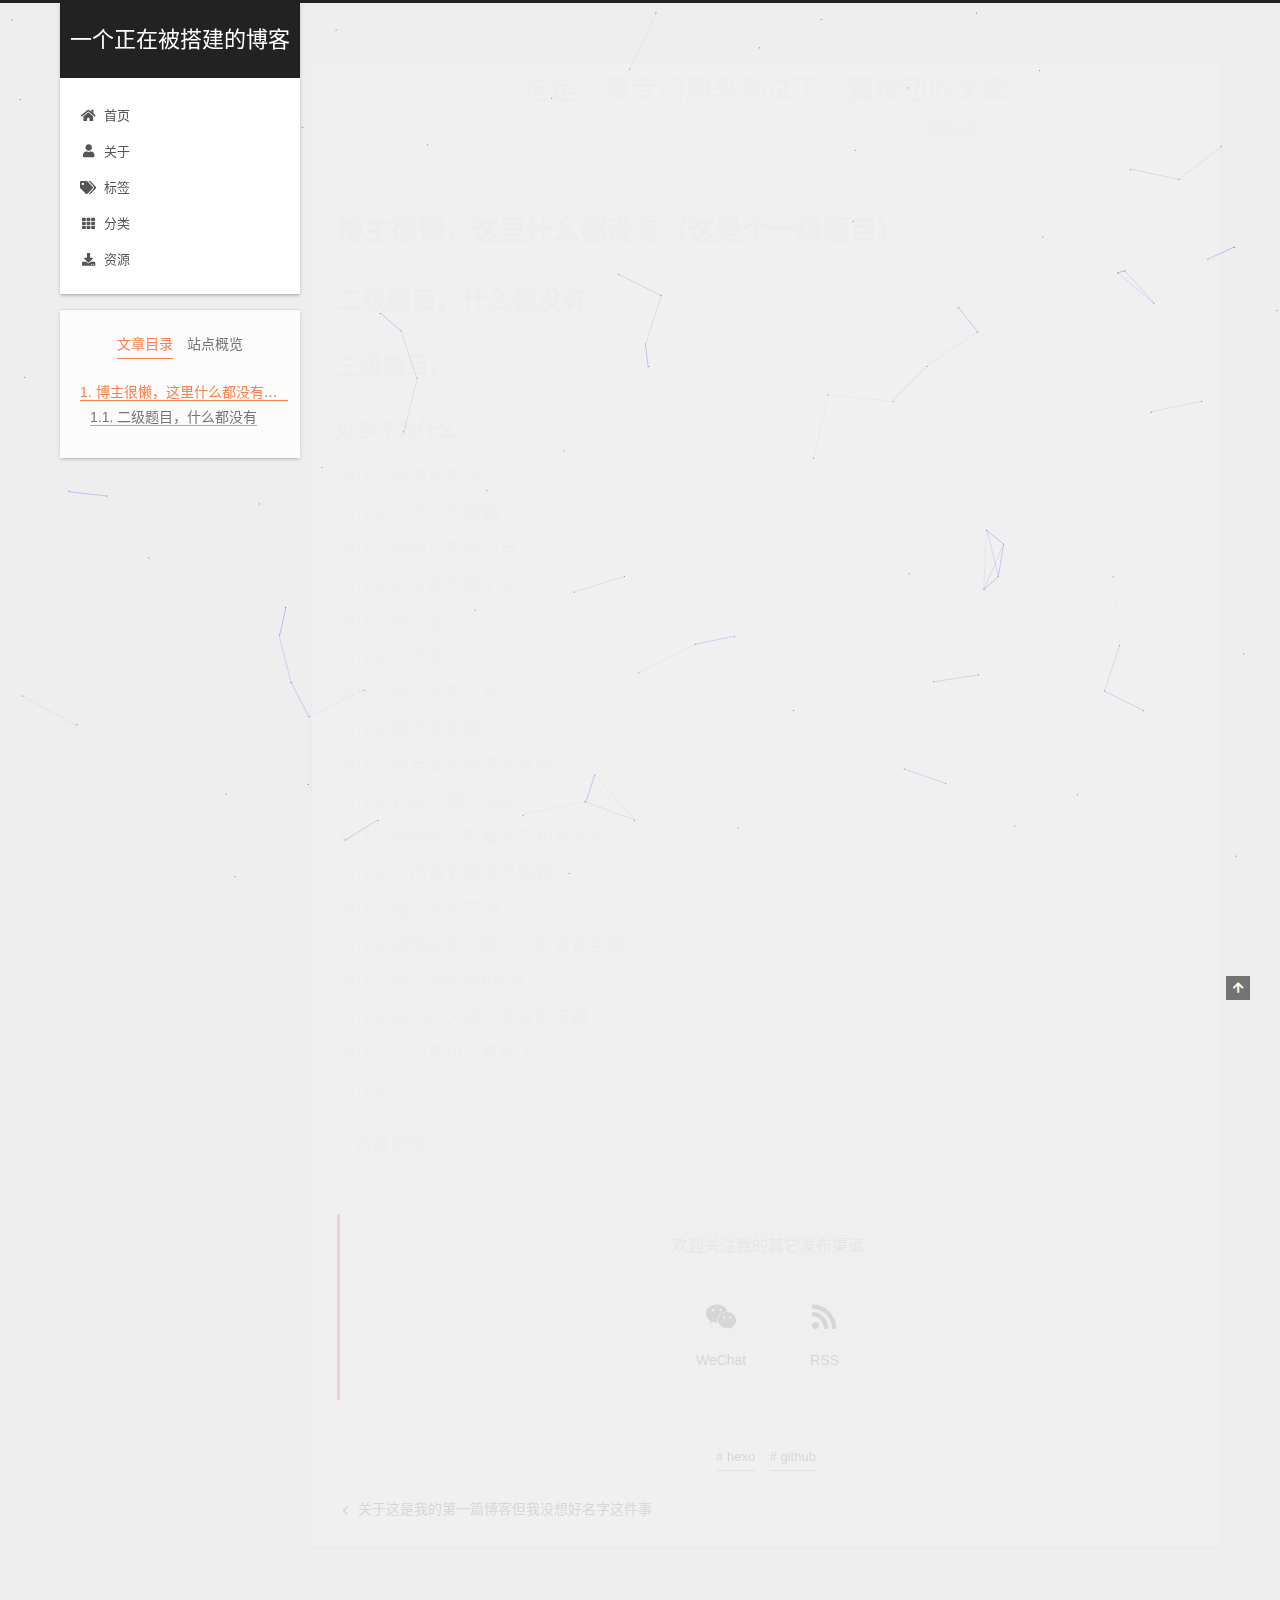
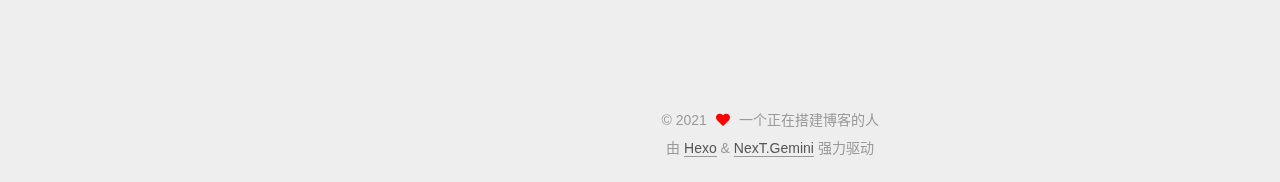
<file: 2021/12/06/什么都没有/index.html>
<!DOCTYPE html>
<html lang="zh-CN">
<head>
  <meta charset="UTF-8">
<meta name="viewport" content="width=device-width, initial-scale=1, maximum-scale=2">
<meta name="theme-color" content="#222">
<meta name="generator" content="Hexo 5.4.0">
  <link rel="apple-touch-icon" sizes="180x180" href="/images/apple-touch-icon-next.png">
  <link rel="icon" type="image/png" sizes="32x32" href="/images/favicon32.png">
  <link rel="icon" type="image/png" sizes="16x16" href="/images/favicon16.png">
  <link rel="mask-icon" href="/images/logo.svg" color="#222">

<link rel="stylesheet" href="/css/main.css">


<link rel="stylesheet" href="/lib/font-awesome/css/all.min.css">
  <link rel="stylesheet" href="/lib/pace/pace-theme-minimal.min.css">
  <script src="/lib/pace/pace.min.js"></script>

<script id="hexo-configurations">
    var NexT = window.NexT || {};
    var CONFIG = {"hostname":"xzxqshhr.com","root":"/","scheme":"Gemini","version":"7.8.0","exturl":false,"sidebar":{"position":"left","display":"post","padding":18,"offset":12,"onmobile":false},"copycode":{"enable":false,"show_result":false,"style":null},"back2top":{"enable":true,"sidebar":false,"scrollpercent":false},"bookmark":{"enable":false,"color":"#222","save":"auto"},"fancybox":false,"mediumzoom":false,"lazyload":false,"pangu":false,"comments":{"style":"tabs","active":null,"storage":true,"lazyload":false,"nav":null},"algolia":{"hits":{"per_page":10},"labels":{"input_placeholder":"Search for Posts","hits_empty":"We didn't find any results for the search: ${query}","hits_stats":"${hits} results found in ${time} ms"}},"localsearch":{"enable":false,"trigger":"auto","top_n_per_article":1,"unescape":false,"preload":false},"motion":{"enable":true,"async":false,"transition":{"post_block":"fadeIn","post_header":"slideDownIn","post_body":"slideDownIn","coll_header":"slideLeftIn","sidebar":"slideUpIn"}}};
  </script>

  <meta name="description" content="博主很懒，这里什么都没有（这是个一级题目）">
<meta property="og:type" content="article">
<meta property="og:title" content="这是一篇专门用来测试下一篇按钮的文章">
<meta property="og:url" content="http://xzxqshhr.com/2021/12/06/%E4%BB%80%E4%B9%88%E9%83%BD%E6%B2%A1%E6%9C%89/index.html">
<meta property="og:site_name" content="一个正在被搭建的博客">
<meta property="og:description" content="博主很懒，这里什么都没有（这是个一级题目）">
<meta property="og:locale" content="zh_CN">
<meta property="article:published_time" content="2021-12-06T10:32:39.331Z">
<meta property="article:modified_time" content="2021-12-13T11:53:19.296Z">
<meta property="article:author" content="一个正在搭建博客的人">
<meta property="article:tag" content="hexo">
<meta property="article:tag" content="github">
<meta name="twitter:card" content="summary">

<link rel="canonical" href="http://xzxqshhr.com/2021/12/06/%E4%BB%80%E4%B9%88%E9%83%BD%E6%B2%A1%E6%9C%89/">


<script id="page-configurations">
  // https://hexo.io/docs/variables.html
  CONFIG.page = {
    sidebar: "",
    isHome : false,
    isPost : true,
    lang   : 'zh-CN'
  };
</script>

  <title>这是一篇专门用来测试下一篇按钮的文章 | 一个正在被搭建的博客</title>
  






  <noscript>
  <style>
  .use-motion .brand,
  .use-motion .menu-item,
  .sidebar-inner,
  .use-motion .post-block,
  .use-motion .pagination,
  .use-motion .comments,
  .use-motion .post-header,
  .use-motion .post-body,
  .use-motion .collection-header { opacity: initial; }

  .use-motion .site-title,
  .use-motion .site-subtitle {
    opacity: initial;
    top: initial;
  }

  .use-motion .logo-line-before i { left: initial; }
  .use-motion .logo-line-after i { right: initial; }
  </style>
</noscript>

<link rel="alternate" href="/rss2.xml" title="一个正在被搭建的博客" type="application/rss+xml">
</head>

<body itemscope itemtype="http://schema.org/WebPage">
  <div class="container use-motion">
    <div class="headband"></div>

    <header class="header" itemscope itemtype="http://schema.org/WPHeader">
      <div class="header-inner"><div class="site-brand-container">
  <div class="site-nav-toggle">
    <div class="toggle" aria-label="切换导航栏">
      <span class="toggle-line toggle-line-first"></span>
      <span class="toggle-line toggle-line-middle"></span>
      <span class="toggle-line toggle-line-last"></span>
    </div>
  </div>

  <div class="site-meta">

    <a href="/" class="brand" rel="start">
      <span class="logo-line-before"><i></i></span>
      <h1 class="site-title">一个正在被搭建的博客</h1>
      <span class="logo-line-after"><i></i></span>
    </a>
  </div>

  <div class="site-nav-right">
    <div class="toggle popup-trigger">
    </div>
  </div>
</div>




<nav class="site-nav">
  <ul id="menu" class="main-menu menu">
        <li class="menu-item menu-item-home">

    <a href="/" rel="section"><i class="fa fa-home fa-fw"></i>首页</a>

  </li>
        <li class="menu-item menu-item-about">

    <a href="/about/" rel="section"><i class="fa fa-user fa-fw"></i>关于</a>

  </li>
        <li class="menu-item menu-item-tags">

    <a href="/tags/" rel="section"><i class="fa fa-tags fa-fw"></i>标签</a>

  </li>
        <li class="menu-item menu-item-categories">

    <a href="/categories/" rel="section"><i class="fa fa-th fa-fw"></i>分类</a>

  </li>
        <li class="menu-item menu-item-resources">

    <a href="/resources/" rel="section"><i class="fa fa-download fa-fw"></i>资源</a>

  </li>
  </ul>
</nav>




</div>
    </header>

    
  <div class="back-to-top">
    <i class="fa fa-arrow-up"></i>
    <span>0%</span>
  </div>


    <main class="main">
      <div class="main-inner">
        <div class="content-wrap">
          

          <div class="content post posts-expand">
            

    
  
  
  <article itemscope itemtype="http://schema.org/Article" class="post-block" lang="zh-CN">
    <link itemprop="mainEntityOfPage" href="http://xzxqshhr.com/2021/12/06/%E4%BB%80%E4%B9%88%E9%83%BD%E6%B2%A1%E6%9C%89/">

    <span hidden itemprop="author" itemscope itemtype="http://schema.org/Person">
      <meta itemprop="image" content="/images/touxiang.jpg">
      <meta itemprop="name" content="一个正在搭建博客的人">
      <meta itemprop="description" content="">
    </span>

    <span hidden itemprop="publisher" itemscope itemtype="http://schema.org/Organization">
      <meta itemprop="name" content="一个正在被搭建的博客">
    </span>
      <header class="post-header">
        <h1 class="post-title" itemprop="name headline">
          这是一篇专门用来测试下一篇按钮的文章
        </h1>

        <div class="post-meta">

          
            <span class="post-meta-item">
              <span class="post-meta-item-icon">
                <i class="far fa-calendar"></i>
              </span>
              <span class="post-meta-item-text">发表于</span>

              <time title="创建时间：2021-12-06 18:32:39" itemprop="dateCreated datePublished" datetime="2021-12-06T18:32:39+08:00">2021-12-06</time>
            </span>
              <span class="post-meta-item">
                <span class="post-meta-item-icon">
                  <i class="far fa-calendar-check"></i>
                </span>
                <span class="post-meta-item-text">更新于</span>
                <time title="修改时间：2021-12-13 19:53:19" itemprop="dateModified" datetime="2021-12-13T19:53:19+08:00">2021-12-13</time>
              </span>
            <span class="post-meta-item">
              <span class="post-meta-item-icon">
                <i class="far fa-folder"></i>
              </span>
              <span class="post-meta-item-text">分类于</span>
                <span itemprop="about" itemscope itemtype="http://schema.org/Thing">
                  <a href="/categories/%E5%8D%9A%E5%AE%A2%E7%9B%B8%E5%85%B3/" itemprop="url" rel="index"><span itemprop="name">博客相关</span></a>
                </span>
            </span>

          

        </div>
      </header>

    
    
    
    <div class="post-body" itemprop="articleBody">

      
        <h1 id="博主很懒，这里什么都没有（这是个一级题目）"><a href="#博主很懒，这里什么都没有（这是个一级题目）" class="headerlink" title="博主很懒，这里什么都没有（这是个一级题目）"></a>博主很懒，这里什么都没有（这是个一级题目）</h1><span id="more"></span>    
<h2 id="二级题目，什么都没有"><a href="#二级题目，什么都没有" class="headerlink" title="二级题目，什么都没有"></a>二级题目，什么都没有</h2><h3 id="三级题目，"><a href="#三级题目，" class="headerlink" title="三级题目，"></a>三级题目，</h3><h4 id="好多个为什么"><a href="#好多个为什么" class="headerlink" title="好多个为什么"></a>好多个为什么</h4><p>为什么要期末考试<br>为什么大学生不能躺<br>为什么放假只有两个月<br>为什么孙文博不能上天<br>为什么我不能上天<br>为什么人不会飞<br>为什么我不会影分身<br>为什么我不会岚脚<br>为什么看月亮不会变毛茸茸<br>为什么1000-7等于993<br>为什么我咆哮没有魔法阵和龙卷风<br>为什么不用黄老鼠发电赚钱<br>为什么僵尸不去花园<br>为什么动物园里羊脖子下的铃铛会响<br>为什么我不怕粉色BB弹<br>为什么身边的大胡子都没有宝藏<br>为什么光头身边没有怪人<br>为什么</p>
<p>（持续更新中）</p>

    </div>

    
    
    
        

  <div class="followme">
    <p>欢迎关注我的其它发布渠道</p>

    <div class="social-list">

        <div class="social-item">
          <a target="_blank" class="social-link" href="/images/wechat_channel.jpg">
            <span class="icon">
              <i class="fab fa-weixin"></i>
            </span>

            <span class="label">WeChat</span>
          </a>
        </div>

        <div class="social-item">
          <a target="_blank" class="social-link" href="/atom.xml">
            <span class="icon">
              <i class="fa fa-rss"></i>
            </span>

            <span class="label">RSS</span>
          </a>
        </div>
    </div>
  </div>


      <footer class="post-footer">
          <div class="post-tags">
              <a href="/tags/hexo/" rel="tag"># hexo</a>
              <a href="/tags/github/" rel="tag"># github</a>
          </div>

        


        
    <div class="post-nav">
      <div class="post-nav-item">
    <a href="/2021/12/01/%E5%85%B3%E4%BA%8E%E5%9F%BA%E4%BA%8EGitHub%E4%B8%8EHexo%E7%9A%84%E5%8D%9A%E5%AE%A2%E6%90%AD%E5%BB%BAde%E9%82%A3%E4%BA%9B%E4%BA%8B/" rel="prev" title="关于这是我的第一篇博客但我没想好名字这件事">
      <i class="fa fa-chevron-left"></i> 关于这是我的第一篇博客但我没想好名字这件事
    </a></div>
      <div class="post-nav-item"></div>
    </div>
      </footer>
    
  </article>
  
  
  



          </div>
          
    
  <div class="comments">
    <div id="lv-container" data-id="city" data-uid="MTAyMC81NDg0Mi8zMTMxMQ=="></div>
  </div>
  

<script>
  window.addEventListener('tabs:register', () => {
    let { activeClass } = CONFIG.comments;
    if (CONFIG.comments.storage) {
      activeClass = localStorage.getItem('comments_active') || activeClass;
    }
    if (activeClass) {
      let activeTab = document.querySelector(`a[href="#comment-${activeClass}"]`);
      if (activeTab) {
        activeTab.click();
      }
    }
  });
  if (CONFIG.comments.storage) {
    window.addEventListener('tabs:click', event => {
      if (!event.target.matches('.tabs-comment .tab-content .tab-pane')) return;
      let commentClass = event.target.classList[1];
      localStorage.setItem('comments_active', commentClass);
    });
  }
</script>

        </div>
          
  
  <div class="toggle sidebar-toggle">
    <span class="toggle-line toggle-line-first"></span>
    <span class="toggle-line toggle-line-middle"></span>
    <span class="toggle-line toggle-line-last"></span>
  </div>

  <aside class="sidebar">
    <div class="sidebar-inner">

      <ul class="sidebar-nav motion-element">
        <li class="sidebar-nav-toc">
          文章目录
        </li>
        <li class="sidebar-nav-overview">
          站点概览
        </li>
      </ul>

      <!--noindex-->
      <div class="post-toc-wrap sidebar-panel">
          <div class="post-toc motion-element"><ol class="nav"><li class="nav-item nav-level-1"><a class="nav-link" href="#%E5%8D%9A%E4%B8%BB%E5%BE%88%E6%87%92%EF%BC%8C%E8%BF%99%E9%87%8C%E4%BB%80%E4%B9%88%E9%83%BD%E6%B2%A1%E6%9C%89%EF%BC%88%E8%BF%99%E6%98%AF%E4%B8%AA%E4%B8%80%E7%BA%A7%E9%A2%98%E7%9B%AE%EF%BC%89"><span class="nav-number">1.</span> <span class="nav-text">博主很懒，这里什么都没有（这是个一级题目）</span></a><ol class="nav-child"><li class="nav-item nav-level-2"><a class="nav-link" href="#%E4%BA%8C%E7%BA%A7%E9%A2%98%E7%9B%AE%EF%BC%8C%E4%BB%80%E4%B9%88%E9%83%BD%E6%B2%A1%E6%9C%89"><span class="nav-number">1.1.</span> <span class="nav-text">二级题目，什么都没有</span></a><ol class="nav-child"><li class="nav-item nav-level-3"><a class="nav-link" href="#%E4%B8%89%E7%BA%A7%E9%A2%98%E7%9B%AE%EF%BC%8C"><span class="nav-number">1.1.1.</span> <span class="nav-text">三级题目，</span></a><ol class="nav-child"><li class="nav-item nav-level-4"><a class="nav-link" href="#%E5%A5%BD%E5%A4%9A%E4%B8%AA%E4%B8%BA%E4%BB%80%E4%B9%88"><span class="nav-number">1.1.1.1.</span> <span class="nav-text">好多个为什么</span></a></li></ol></li></ol></li></ol></li></ol></div>
      </div>
      <!--/noindex-->

      <div class="site-overview-wrap sidebar-panel">
        <div class="site-author motion-element" itemprop="author" itemscope itemtype="http://schema.org/Person">
    <img class="site-author-image" itemprop="image" alt="一个正在搭建博客的人"
      src="/images/touxiang.jpg">
  <p class="site-author-name" itemprop="name">一个正在搭建博客的人</p>
  <div class="site-description" itemprop="description"></div>
</div>
<div class="site-state-wrap motion-element">
  <nav class="site-state">
      <div class="site-state-item site-state-posts">
          <a href="/archives">
          <span class="site-state-item-count">3</span>
          <span class="site-state-item-name">日志</span>
        </a>
      </div>
      <div class="site-state-item site-state-categories">
            <a href="/categories/">
          
        <span class="site-state-item-count">1</span>
        <span class="site-state-item-name">分类</span></a>
      </div>
      <div class="site-state-item site-state-tags">
            <a href="/tags/">
          
        <span class="site-state-item-count">2</span>
        <span class="site-state-item-name">标签</span></a>
      </div>
  </nav>
</div>



      </div>

    </div>
  </aside>
  <div id="sidebar-dimmer"></div>


      </div>
    </main>

    <footer class="footer">
      <div class="footer-inner">
        

        

<div class="copyright">
  
  &copy; 
  <span itemprop="copyrightYear">2021</span>
  <span class="with-love">
    <i class="fa fa-heart"></i>
  </span>
  <span class="author" itemprop="copyrightHolder">一个正在搭建博客的人</span>
</div>
  <div class="powered-by">由 <a href="https://hexo.io/" class="theme-link" rel="noopener" target="_blank">Hexo</a> & <a href="https://theme-next.org/" class="theme-link" rel="noopener" target="_blank">NexT.Gemini</a> 强力驱动
  </div>
        








      </div>
    </footer>
  </div>

  
  
  <script color='0,0,255' opacity='0.5' zIndex='-1' count='99' src="/lib/canvas-nest/canvas-nest.min.js"></script>
  <script src="/lib/anime.min.js"></script>
  <script src="/lib/velocity/velocity.min.js"></script>
  <script src="/lib/velocity/velocity.ui.min.js"></script>

<script src="/js/utils.js"></script>

<script src="/js/motion.js"></script>


<script src="/js/schemes/pisces.js"></script>


<script src="/js/next-boot.js"></script>


  <script defer src="/lib/three/three.min.js"></script>


  















  

  

<script>
NexT.utils.loadComments(document.querySelector('#lv-container'), () => {
  window.livereOptions = {
    refer: location.pathname.replace(CONFIG.root, '').replace('index.html', '')
  };
  (function(d, s) {
    var j, e = d.getElementsByTagName(s)[0];
    if (typeof LivereTower === 'function') { return; }
    j = d.createElement(s);
    j.src = 'https://cdn-city.livere.com/js/embed.dist.js';
    j.async = true;
    e.parentNode.insertBefore(j, e);
  })(document, 'script');
});
</script>

</body>
</html>
</file>
<file: css/main.css>
:root {
  --body-bg-color: #eee;
  --content-bg-color: #fff;
  --card-bg-color: #f5f5f5;
  --text-color: #555;
  --blockquote-color: #666;
  --link-color: #555;
  --link-hover-color: #222;
  --brand-color: #fff;
  --brand-hover-color: #fff;
  --table-row-odd-bg-color: #f9f9f9;
  --table-row-hover-bg-color: #f5f5f5;
  --menu-item-bg-color: #f5f5f5;
  --btn-default-bg: #fff;
  --btn-default-color: #555;
  --btn-default-border-color: #555;
  --btn-default-hover-bg: #222;
  --btn-default-hover-color: #fff;
  --btn-default-hover-border-color: #222;
}
html {
  line-height: 1.15; /* 1 */
  -webkit-text-size-adjust: 100%; /* 2 */
}
body {
  margin: 0;
}
main {
  display: block;
}
h1 {
  font-size: 2em;
  margin: 0.67em 0;
}
hr {
  box-sizing: content-box; /* 1 */
  height: 0; /* 1 */
  overflow: visible; /* 2 */
}
pre {
  font-family: monospace, monospace; /* 1 */
  font-size: 1em; /* 2 */
}
a {
  background: transparent;
}
abbr[title] {
  border-bottom: none; /* 1 */
  text-decoration: underline; /* 2 */
  text-decoration: underline dotted; /* 2 */
}
b,
strong {
  font-weight: bolder;
}
code,
kbd,
samp {
  font-family: monospace, monospace; /* 1 */
  font-size: 1em; /* 2 */
}
small {
  font-size: 80%;
}
sub,
sup {
  font-size: 75%;
  line-height: 0;
  position: relative;
  vertical-align: baseline;
}
sub {
  bottom: -0.25em;
}
sup {
  top: -0.5em;
}
img {
  border-style: none;
}
button,
input,
optgroup,
select,
textarea {
  font-family: inherit; /* 1 */
  font-size: 100%; /* 1 */
  line-height: 1.15; /* 1 */
  margin: 0; /* 2 */
}
button,
input {
/* 1 */
  overflow: visible;
}
button,
select {
/* 1 */
  text-transform: none;
}
button,
[type='button'],
[type='reset'],
[type='submit'] {
  -webkit-appearance: button;
}
button::-moz-focus-inner,
[type='button']::-moz-focus-inner,
[type='reset']::-moz-focus-inner,
[type='submit']::-moz-focus-inner {
  border-style: none;
  padding: 0;
}
button:-moz-focusring,
[type='button']:-moz-focusring,
[type='reset']:-moz-focusring,
[type='submit']:-moz-focusring {
  outline: 1px dotted ButtonText;
}
fieldset {
  padding: 0.35em 0.75em 0.625em;
}
legend {
  box-sizing: border-box; /* 1 */
  color: inherit; /* 2 */
  display: table; /* 1 */
  max-width: 100%; /* 1 */
  padding: 0; /* 3 */
  white-space: normal; /* 1 */
}
progress {
  vertical-align: baseline;
}
textarea {
  overflow: auto;
}
[type='checkbox'],
[type='radio'] {
  box-sizing: border-box; /* 1 */
  padding: 0; /* 2 */
}
[type='number']::-webkit-inner-spin-button,
[type='number']::-webkit-outer-spin-button {
  height: auto;
}
[type='search'] {
  outline-offset: -2px; /* 2 */
  -webkit-appearance: textfield; /* 1 */
}
[type='search']::-webkit-search-decoration {
  -webkit-appearance: none;
}
::-webkit-file-upload-button {
  font: inherit; /* 2 */
  -webkit-appearance: button; /* 1 */
}
details {
  display: block;
}
summary {
  display: list-item;
}
template {
  display: none;
}
[hidden] {
  display: none;
}
::selection {
  background: #262a30;
  color: #eee;
}
html,
body {
  height: 100%;
}
body {
  background: var(--body-bg-color);
  color: var(--text-color);
  font-family: 'Lato', "PingFang SC", "Microsoft YaHei", sans-serif;
  font-size: 1em;
  line-height: 2;
}
@media (max-width: 991px) {
  body {
    padding-left: 0 !important;
    padding-right: 0 !important;
  }
}
h1,
h2,
h3,
h4,
h5,
h6 {
  font-family: 'Lato', "PingFang SC", "Microsoft YaHei", sans-serif;
  font-weight: bold;
  line-height: 1.5;
  margin: 20px 0 15px;
}
h1 {
  font-size: 1.5em;
}
h2 {
  font-size: 1.375em;
}
h3 {
  font-size: 1.25em;
}
h4 {
  font-size: 1.125em;
}
h5 {
  font-size: 1em;
}
h6 {
  font-size: 0.875em;
}
p {
  margin: 0 0 20px 0;
}
a,
span.exturl {
  border-bottom: 1px solid #999;
  color: var(--link-color);
  outline: 0;
  text-decoration: none;
  overflow-wrap: break-word;
  word-wrap: break-word;
  cursor: pointer;
}
a:hover,
span.exturl:hover {
  border-bottom-color: var(--link-hover-color);
  color: var(--link-hover-color);
}
iframe,
img,
video {
  display: block;
  margin-left: auto;
  margin-right: auto;
  max-width: 100%;
}
hr {
  background-image: repeating-linear-gradient(-45deg, #ddd, #ddd 4px, transparent 4px, transparent 8px);
  border: 0;
  height: 3px;
  margin: 40px 0;
}
blockquote {
  border-left: 4px solid #ddd;
  color: var(--blockquote-color);
  margin: 0;
  padding: 0 15px;
}
blockquote cite::before {
  content: '-';
  padding: 0 5px;
}
dt {
  font-weight: bold;
}
dd {
  margin: 0;
  padding: 0;
}
kbd {
  background-color: #f5f5f5;
  background-image: linear-gradient(#eee, #fff, #eee);
  border: 1px solid #ccc;
  border-radius: 0.2em;
  box-shadow: 0.1em 0.1em 0.2em rgba(0,0,0,0.1);
  color: #555;
  font-family: inherit;
  padding: 0.1em 0.3em;
  white-space: nowrap;
}
.table-container {
  overflow: auto;
}
table {
  border-collapse: collapse;
  border-spacing: 0;
  font-size: 0.875em;
  margin: 0 0 20px 0;
  width: 100%;
}
tbody tr:nth-of-type(odd) {
  background: var(--table-row-odd-bg-color);
}
tbody tr:hover {
  background: var(--table-row-hover-bg-color);
}
caption,
th,
td {
  font-weight: normal;
  padding: 8px;
  vertical-align: middle;
}
th,
td {
  border: 1px solid #ddd;
  border-bottom: 3px solid #ddd;
}
th {
  font-weight: 700;
  padding-bottom: 10px;
}
td {
  border-bottom-width: 1px;
}
.btn {
  background: var(--btn-default-bg);
  border: 2px solid var(--btn-default-border-color);
  border-radius: 2px;
  color: var(--btn-default-color);
  display: inline-block;
  font-size: 0.875em;
  line-height: 2;
  padding: 0 20px;
  text-decoration: none;
  transition-property: background-color;
  transition-delay: 0s;
  transition-duration: 0.2s;
  transition-timing-function: ease-in-out;
}
.btn:hover {
  background: var(--btn-default-hover-bg);
  border-color: var(--btn-default-hover-border-color);
  color: var(--btn-default-hover-color);
}
.btn + .btn {
  margin: 0 0 8px 8px;
}
.btn .fa-fw {
  text-align: left;
  width: 1.285714285714286em;
}
.toggle {
  line-height: 0;
}
.toggle .toggle-line {
  background: #fff;
  display: inline-block;
  height: 2px;
  left: 0;
  position: relative;
  top: 0;
  transition: all 0.4s;
  vertical-align: top;
  width: 100%;
}
.toggle .toggle-line:not(:first-child) {
  margin-top: 3px;
}
.toggle.toggle-arrow .toggle-line-first {
  left: 50%;
  top: 2px;
  transform: rotate(45deg);
  width: 50%;
}
.toggle.toggle-arrow .toggle-line-middle {
  left: 2px;
  width: 90%;
}
.toggle.toggle-arrow .toggle-line-last {
  left: 50%;
  top: -2px;
  transform: rotate(-45deg);
  width: 50%;
}
.toggle.toggle-close .toggle-line-first {
  transform: rotate(-45deg);
  top: 5px;
}
.toggle.toggle-close .toggle-line-middle {
  opacity: 0;
}
.toggle.toggle-close .toggle-line-last {
  transform: rotate(45deg);
  top: -5px;
}
.highlight,
pre {
  background: #f7f7f7;
  color: #4d4d4c;
  line-height: 1.6;
  margin: 0 auto 20px;
}
pre,
code {
  font-family: consolas, Menlo, monospace, "PingFang SC", "Microsoft YaHei";
}
code {
  background: #eee;
  border-radius: 3px;
  color: #555;
  padding: 2px 4px;
  overflow-wrap: break-word;
  word-wrap: break-word;
}
.highlight *::selection {
  background: #d6d6d6;
}
.highlight pre {
  border: 0;
  margin: 0;
  padding: 10px 0;
}
.highlight table {
  border: 0;
  margin: 0;
  width: auto;
}
.highlight td {
  border: 0;
  padding: 0;
}
.highlight figcaption {
  background: #eff2f3;
  color: #4d4d4c;
  display: flex;
  font-size: 0.875em;
  justify-content: space-between;
  line-height: 1.2;
  padding: 0.5em;
}
.highlight figcaption a {
  color: #4d4d4c;
}
.highlight figcaption a:hover {
  border-bottom-color: #4d4d4c;
}
.highlight .gutter {
  -moz-user-select: none;
  -ms-user-select: none;
  -webkit-user-select: none;
  user-select: none;
}
.highlight .gutter pre {
  background: #eff2f3;
  color: #869194;
  padding-left: 10px;
  padding-right: 10px;
  text-align: right;
}
.highlight .code pre {
  background: #f7f7f7;
  padding-left: 10px;
  width: 100%;
}
.gist table {
  width: auto;
}
.gist table td {
  border: 0;
}
pre {
  overflow: auto;
  padding: 10px;
}
pre code {
  background: none;
  color: #4d4d4c;
  font-size: 0.875em;
  padding: 0;
  text-shadow: none;
}
pre .deletion {
  background: #fdd;
}
pre .addition {
  background: #dfd;
}
pre .meta {
  color: #eab700;
  -moz-user-select: none;
  -ms-user-select: none;
  -webkit-user-select: none;
  user-select: none;
}
pre .comment {
  color: #8e908c;
}
pre .variable,
pre .attribute,
pre .tag,
pre .name,
pre .regexp,
pre .ruby .constant,
pre .xml .tag .title,
pre .xml .pi,
pre .xml .doctype,
pre .html .doctype,
pre .css .id,
pre .css .class,
pre .css .pseudo {
  color: #c82829;
}
pre .number,
pre .preprocessor,
pre .built_in,
pre .builtin-name,
pre .literal,
pre .params,
pre .constant,
pre .command {
  color: #f5871f;
}
pre .ruby .class .title,
pre .css .rules .attribute,
pre .string,
pre .symbol,
pre .value,
pre .inheritance,
pre .header,
pre .ruby .symbol,
pre .xml .cdata,
pre .special,
pre .formula {
  color: #718c00;
}
pre .title,
pre .css .hexcolor {
  color: #3e999f;
}
pre .function,
pre .python .decorator,
pre .python .title,
pre .ruby .function .title,
pre .ruby .title .keyword,
pre .perl .sub,
pre .javascript .title,
pre .coffeescript .title {
  color: #4271ae;
}
pre .keyword,
pre .javascript .function {
  color: #8959a8;
}
.blockquote-center {
  border-left: none;
  margin: 40px 0;
  padding: 0;
  position: relative;
  text-align: center;
}
.blockquote-center .fa {
  display: block;
  opacity: 0.6;
  position: absolute;
  width: 100%;
}
.blockquote-center .fa-quote-left {
  border-top: 1px solid #ccc;
  text-align: left;
  top: -20px;
}
.blockquote-center .fa-quote-right {
  border-bottom: 1px solid #ccc;
  text-align: right;
  bottom: -20px;
}
.blockquote-center p,
.blockquote-center div {
  text-align: center;
}
.post-body .group-picture img {
  margin: 0 auto;
  padding: 0 3px;
}
.group-picture-row {
  margin-bottom: 6px;
  overflow: hidden;
}
.group-picture-column {
  float: left;
  margin-bottom: 10px;
}
.post-body .label {
  color: #555;
  display: inline;
  padding: 0 2px;
}
.post-body .label.default {
  background: #f0f0f0;
}
.post-body .label.primary {
  background: #efe6f7;
}
.post-body .label.info {
  background: #e5f2f8;
}
.post-body .label.success {
  background: #e7f4e9;
}
.post-body .label.warning {
  background: #fcf6e1;
}
.post-body .label.danger {
  background: #fae8eb;
}
.post-body .tabs {
  margin-bottom: 20px;
}
.post-body .tabs,
.tabs-comment {
  display: block;
  padding-top: 10px;
  position: relative;
}
.post-body .tabs ul.nav-tabs,
.tabs-comment ul.nav-tabs {
  display: flex;
  flex-wrap: wrap;
  margin: 0;
  margin-bottom: -1px;
  padding: 0;
}
@media (max-width: 413px) {
  .post-body .tabs ul.nav-tabs,
  .tabs-comment ul.nav-tabs {
    display: block;
    margin-bottom: 5px;
  }
}
.post-body .tabs ul.nav-tabs li.tab,
.tabs-comment ul.nav-tabs li.tab {
  border-bottom: 1px solid #ddd;
  border-left: 1px solid transparent;
  border-right: 1px solid transparent;
  border-top: 3px solid transparent;
  flex-grow: 1;
  list-style-type: none;
  border-radius: 0 0 0 0;
}
@media (max-width: 413px) {
  .post-body .tabs ul.nav-tabs li.tab,
  .tabs-comment ul.nav-tabs li.tab {
    border-bottom: 1px solid transparent;
    border-left: 3px solid transparent;
    border-right: 1px solid transparent;
    border-top: 1px solid transparent;
  }
}
@media (max-width: 413px) {
  .post-body .tabs ul.nav-tabs li.tab,
  .tabs-comment ul.nav-tabs li.tab {
    border-radius: 0;
  }
}
.post-body .tabs ul.nav-tabs li.tab a,
.tabs-comment ul.nav-tabs li.tab a {
  border-bottom: initial;
  display: block;
  line-height: 1.8;
  outline: 0;
  padding: 0.25em 0.75em;
  text-align: center;
  transition-delay: 0s;
  transition-duration: 0.2s;
  transition-timing-function: ease-out;
}
.post-body .tabs ul.nav-tabs li.tab a i,
.tabs-comment ul.nav-tabs li.tab a i {
  width: 1.285714285714286em;
}
.post-body .tabs ul.nav-tabs li.tab.active,
.tabs-comment ul.nav-tabs li.tab.active {
  border-bottom: 1px solid transparent;
  border-left: 1px solid #ddd;
  border-right: 1px solid #ddd;
  border-top: 3px solid #fc6423;
}
@media (max-width: 413px) {
  .post-body .tabs ul.nav-tabs li.tab.active,
  .tabs-comment ul.nav-tabs li.tab.active {
    border-bottom: 1px solid #ddd;
    border-left: 3px solid #fc6423;
    border-right: 1px solid #ddd;
    border-top: 1px solid #ddd;
  }
}
.post-body .tabs ul.nav-tabs li.tab.active a,
.tabs-comment ul.nav-tabs li.tab.active a {
  color: var(--link-color);
  cursor: default;
}
.post-body .tabs .tab-content .tab-pane,
.tabs-comment .tab-content .tab-pane {
  border: 1px solid #ddd;
  border-top: 0;
  padding: 20px 20px 0 20px;
  border-radius: 0;
}
.post-body .tabs .tab-content .tab-pane:not(.active),
.tabs-comment .tab-content .tab-pane:not(.active) {
  display: none;
}
.post-body .tabs .tab-content .tab-pane.active,
.tabs-comment .tab-content .tab-pane.active {
  display: block;
}
.post-body .tabs .tab-content .tab-pane.active:nth-of-type(1),
.tabs-comment .tab-content .tab-pane.active:nth-of-type(1) {
  border-radius: 0 0 0 0;
}
@media (max-width: 413px) {
  .post-body .tabs .tab-content .tab-pane.active:nth-of-type(1),
  .tabs-comment .tab-content .tab-pane.active:nth-of-type(1) {
    border-radius: 0;
  }
}
.post-body .note {
  border-radius: 3px;
  margin-bottom: 20px;
  padding: 1em;
  position: relative;
  border: 1px solid #eee;
  border-left-width: 5px;
}
.post-body .note h2,
.post-body .note h3,
.post-body .note h4,
.post-body .note h5,
.post-body .note h6 {
  margin-top: 0;
  border-bottom: initial;
  margin-bottom: 0;
  padding-top: 0;
}
.post-body .note p:first-child,
.post-body .note ul:first-child,
.post-body .note ol:first-child,
.post-body .note table:first-child,
.post-body .note pre:first-child,
.post-body .note blockquote:first-child,
.post-body .note img:first-child {
  margin-top: 0;
}
.post-body .note p:last-child,
.post-body .note ul:last-child,
.post-body .note ol:last-child,
.post-body .note table:last-child,
.post-body .note pre:last-child,
.post-body .note blockquote:last-child,
.post-body .note img:last-child {
  margin-bottom: 0;
}
.post-body .note.default {
  border-left-color: #777;
}
.post-body .note.default h2,
.post-body .note.default h3,
.post-body .note.default h4,
.post-body .note.default h5,
.post-body .note.default h6 {
  color: #777;
}
.post-body .note.primary {
  border-left-color: #6f42c1;
}
.post-body .note.primary h2,
.post-body .note.primary h3,
.post-body .note.primary h4,
.post-body .note.primary h5,
.post-body .note.primary h6 {
  color: #6f42c1;
}
.post-body .note.info {
  border-left-color: #428bca;
}
.post-body .note.info h2,
.post-body .note.info h3,
.post-body .note.info h4,
.post-body .note.info h5,
.post-body .note.info h6 {
  color: #428bca;
}
.post-body .note.success {
  border-left-color: #5cb85c;
}
.post-body .note.success h2,
.post-body .note.success h3,
.post-body .note.success h4,
.post-body .note.success h5,
.post-body .note.success h6 {
  color: #5cb85c;
}
.post-body .note.warning {
  border-left-color: #f0ad4e;
}
.post-body .note.warning h2,
.post-body .note.warning h3,
.post-body .note.warning h4,
.post-body .note.warning h5,
.post-body .note.warning h6 {
  color: #f0ad4e;
}
.post-body .note.danger {
  border-left-color: #d9534f;
}
.post-body .note.danger h2,
.post-body .note.danger h3,
.post-body .note.danger h4,
.post-body .note.danger h5,
.post-body .note.danger h6 {
  color: #d9534f;
}
.pagination .prev,
.pagination .next,
.pagination .page-number,
.pagination .space {
  display: inline-block;
  margin: 0 10px;
  padding: 0 11px;
  position: relative;
  top: -1px;
}
@media (max-width: 767px) {
  .pagination .prev,
  .pagination .next,
  .pagination .page-number,
  .pagination .space {
    margin: 0 5px;
  }
}
.pagination {
  border-top: 1px solid #eee;
  margin: 120px 0 0;
  text-align: center;
}
.pagination .prev,
.pagination .next,
.pagination .page-number {
  border-bottom: 0;
  border-top: 1px solid #eee;
  transition-property: border-color;
  transition-delay: 0s;
  transition-duration: 0.2s;
  transition-timing-function: ease-in-out;
}
.pagination .prev:hover,
.pagination .next:hover,
.pagination .page-number:hover {
  border-top-color: #222;
}
.pagination .space {
  margin: 0;
  padding: 0;
}
.pagination .prev {
  margin-left: 0;
}
.pagination .next {
  margin-right: 0;
}
.pagination .page-number.current {
  background: #ccc;
  border-top-color: #ccc;
  color: #fff;
}
@media (max-width: 767px) {
  .pagination {
    border-top: none;
  }
  .pagination .prev,
  .pagination .next,
  .pagination .page-number {
    border-bottom: 1px solid #eee;
    border-top: 0;
    margin-bottom: 10px;
    padding: 0 10px;
  }
  .pagination .prev:hover,
  .pagination .next:hover,
  .pagination .page-number:hover {
    border-bottom-color: #222;
  }
}
.comments {
  margin-top: 60px;
  overflow: hidden;
}
.comment-button-group {
  display: flex;
  flex-wrap: wrap-reverse;
  justify-content: center;
  margin: 1em 0;
}
.comment-button-group .comment-button {
  margin: 0.1em 0.2em;
}
.comment-button-group .comment-button.active {
  background: var(--btn-default-hover-bg);
  border-color: var(--btn-default-hover-border-color);
  color: var(--btn-default-hover-color);
}
.comment-position {
  display: none;
}
.comment-position.active {
  display: block;
}
.tabs-comment {
  background: var(--content-bg-color);
  margin-top: 4em;
  padding-top: 0;
}
.tabs-comment .comments {
  border: 0;
  box-shadow: none;
  margin-top: 0;
  padding-top: 0;
}
.container {
  min-height: 100%;
  position: relative;
}
.main-inner {
  margin: 0 auto;
  width: calc(100% - 20px);
}
@media (min-width: 1200px) {
  .main-inner {
    width: 1160px;
  }
}
@media (min-width: 1600px) {
  .main-inner {
    width: 73%;
  }
}
@media (max-width: 767px) {
  .content-wrap {
    padding: 0 20px;
  }
}
.header {
  background: transparent;
}
.header-inner {
  margin: 0 auto;
  width: calc(100% - 20px);
}
@media (min-width: 1200px) {
  .header-inner {
    width: 1160px;
  }
}
@media (min-width: 1600px) {
  .header-inner {
    width: 73%;
  }
}
.site-brand-container {
  display: flex;
  flex-shrink: 0;
  padding: 0 10px;
}
.headband {
  background: #222;
  height: 3px;
}
.site-meta {
  flex-grow: 1;
  text-align: center;
}
@media (max-width: 767px) {
  .site-meta {
    text-align: center;
  }
}
.brand {
  border-bottom: none;
  color: var(--brand-color);
  display: inline-block;
  line-height: 1.375em;
  padding: 0 40px;
  position: relative;
}
.brand:hover {
  color: var(--brand-hover-color);
}
.site-title {
  font-family: 'Lato', "PingFang SC", "Microsoft YaHei", sans-serif;
  font-size: 1.375em;
  font-weight: normal;
  margin: 0;
}
.site-subtitle {
  color: #ddd;
  font-size: 0.8125em;
  margin: 10px 0;
}
.use-motion .brand {
  opacity: 0;
}
.use-motion .site-title,
.use-motion .site-subtitle,
.use-motion .custom-logo-image {
  opacity: 0;
  position: relative;
  top: -10px;
}
.site-nav-toggle,
.site-nav-right {
  display: none;
}
@media (max-width: 767px) {
  .site-nav-toggle,
  .site-nav-right {
    display: flex;
    flex-direction: column;
    justify-content: center;
  }
}
.site-nav-toggle .toggle,
.site-nav-right .toggle {
  color: var(--text-color);
  padding: 10px;
  width: 22px;
}
.site-nav-toggle .toggle .toggle-line,
.site-nav-right .toggle .toggle-line {
  background: var(--text-color);
  border-radius: 1px;
}
.site-nav {
  display: block;
}
@media (max-width: 767px) {
  .site-nav {
    clear: both;
    display: none;
  }
}
.site-nav.site-nav-on {
  display: block;
}
.menu {
  margin-top: 20px;
  padding-left: 0;
  text-align: center;
}
.menu-item {
  display: inline-block;
  list-style: none;
  margin: 0 10px;
}
@media (max-width: 767px) {
  .menu-item {
    display: block;
    margin-top: 10px;
  }
  .menu-item.menu-item-search {
    display: none;
  }
}
.menu-item a,
.menu-item span.exturl {
  border-bottom: 0;
  display: block;
  font-size: 0.8125em;
  transition-property: border-color;
  transition-delay: 0s;
  transition-duration: 0.2s;
  transition-timing-function: ease-in-out;
}
@media (hover: none) {
  .menu-item a:hover,
  .menu-item span.exturl:hover {
    border-bottom-color: transparent !important;
  }
}
.menu-item .fa,
.menu-item .fab,
.menu-item .far,
.menu-item .fas {
  margin-right: 8px;
}
.menu-item .badge {
  display: inline-block;
  font-weight: bold;
  line-height: 1;
  margin-left: 0.35em;
  margin-top: 0.35em;
  text-align: center;
  white-space: nowrap;
}
@media (max-width: 767px) {
  .menu-item .badge {
    float: right;
    margin-left: 0;
  }
}
.menu-item-active a,
.menu .menu-item a:hover,
.menu .menu-item span.exturl:hover {
  background: var(--menu-item-bg-color);
}
.use-motion .menu-item {
  opacity: 0;
}
.sidebar {
  background: #222;
  bottom: 0;
  box-shadow: inset 0 2px 6px #000;
  position: fixed;
  top: 0;
}
@media (max-width: 991px) {
  .sidebar {
    display: none;
  }
}
.sidebar-inner {
  color: #999;
  padding: 18px 10px;
  text-align: center;
}
.cc-license {
  margin-top: 10px;
  text-align: center;
}
.cc-license .cc-opacity {
  border-bottom: none;
  opacity: 0.7;
}
.cc-license .cc-opacity:hover {
  opacity: 0.9;
}
.cc-license img {
  display: inline-block;
}
.site-author-image {
  border: 1px solid #eee;
  display: block;
  margin: 0 auto;
  max-width: 120px;
  padding: 2px;
  border-radius: 50%;
}
.site-author-name {
  color: var(--text-color);
  font-weight: 600;
  margin: 0;
  text-align: center;
}
.site-description {
  color: #999;
  font-size: 0.8125em;
  margin-top: 0;
  text-align: center;
}
.links-of-author {
  margin-top: 15px;
}
.links-of-author a,
.links-of-author span.exturl {
  border-bottom-color: #555;
  display: inline-block;
  font-size: 0.8125em;
  margin-bottom: 10px;
  margin-right: 10px;
  vertical-align: middle;
}
.links-of-author a::before,
.links-of-author span.exturl::before {
  background: #b82bac;
  border-radius: 50%;
  content: ' ';
  display: inline-block;
  height: 4px;
  margin-right: 3px;
  vertical-align: middle;
  width: 4px;
}
.sidebar-button {
  margin-top: 15px;
}
.sidebar-button a {
  border: 1px solid #fc6423;
  border-radius: 4px;
  color: #fc6423;
  display: inline-block;
  padding: 0 15px;
}
.sidebar-button a .fa,
.sidebar-button a .fab,
.sidebar-button a .far,
.sidebar-button a .fas {
  margin-right: 5px;
}
.sidebar-button a:hover {
  background: #fc6423;
  border: 1px solid #fc6423;
  color: #fff;
}
.sidebar-button a:hover .fa,
.sidebar-button a:hover .fab,
.sidebar-button a:hover .far,
.sidebar-button a:hover .fas {
  color: #fff;
}
.links-of-blogroll {
  font-size: 0.8125em;
  margin-top: 10px;
}
.links-of-blogroll-title {
  font-size: 0.875em;
  font-weight: 600;
  margin-top: 0;
}
.links-of-blogroll-list {
  list-style: none;
  margin: 0;
  padding: 0;
}
#sidebar-dimmer {
  display: none;
}
@media (max-width: 767px) {
  #sidebar-dimmer {
    background: #000;
    display: block;
    height: 100%;
    left: 100%;
    opacity: 0;
    position: fixed;
    top: 0;
    width: 100%;
    z-index: 1100;
  }
  .sidebar-active + #sidebar-dimmer {
    opacity: 0.7;
    transform: translateX(-100%);
    transition: opacity 0.5s;
  }
}
.sidebar-nav {
  margin: 0;
  padding-bottom: 20px;
  padding-left: 0;
}
.sidebar-nav li {
  border-bottom: 1px solid transparent;
  color: var(--text-color);
  cursor: pointer;
  display: inline-block;
  font-size: 0.875em;
}
.sidebar-nav li.sidebar-nav-overview {
  margin-left: 10px;
}
.sidebar-nav li:hover {
  color: #fc6423;
}
.sidebar-nav .sidebar-nav-active {
  border-bottom-color: #fc6423;
  color: #fc6423;
}
.sidebar-nav .sidebar-nav-active:hover {
  color: #fc6423;
}
.sidebar-panel {
  display: none;
  overflow-x: hidden;
  overflow-y: auto;
}
.sidebar-panel-active {
  display: block;
}
.sidebar-toggle {
  background: #222;
  bottom: 45px;
  cursor: pointer;
  height: 14px;
  left: 30px;
  padding: 5px;
  position: fixed;
  width: 14px;
  z-index: 1300;
}
@media (max-width: 991px) {
  .sidebar-toggle {
    left: 20px;
    opacity: 0.8;
    display: none;
  }
}
.sidebar-toggle:hover .toggle-line {
  background: #fc6423;
}
.post-toc {
  font-size: 0.875em;
}
.post-toc ol {
  list-style: none;
  margin: 0;
  padding: 0 2px 5px 10px;
  text-align: left;
}
.post-toc ol > ol {
  padding-left: 0;
}
.post-toc ol a {
  transition-property: all;
  transition-delay: 0s;
  transition-duration: 0.2s;
  transition-timing-function: ease-in-out;
}
.post-toc .nav-item {
  line-height: 1.8;
  overflow: hidden;
  text-overflow: ellipsis;
  white-space: nowrap;
}
.post-toc .nav .nav-child {
  display: none;
}
.post-toc .nav .active > .nav-child {
  display: block;
}
.post-toc .nav .active-current > .nav-child {
  display: block;
}
.post-toc .nav .active-current > .nav-child > .nav-item {
  display: block;
}
.post-toc .nav .active > a {
  border-bottom-color: #fc6423;
  color: #fc6423;
}
.post-toc .nav .active-current > a {
  color: #fc6423;
}
.post-toc .nav .active-current > a:hover {
  color: #fc6423;
}
.site-state {
  display: flex;
  justify-content: center;
  line-height: 1.4;
  margin-top: 10px;
  overflow: hidden;
  text-align: center;
  white-space: nowrap;
}
.site-state-item {
  padding: 0 15px;
}
.site-state-item:not(:first-child) {
  border-left: 1px solid #eee;
}
.site-state-item a {
  border-bottom: none;
}
.site-state-item-count {
  display: block;
  font-size: 1em;
  font-weight: 600;
  text-align: center;
}
.site-state-item-name {
  color: #999;
  font-size: 0.8125em;
}
.footer {
  color: #999;
  font-size: 0.875em;
  padding: 20px 0;
}
.footer.footer-fixed {
  bottom: 0;
  left: 0;
  position: absolute;
  right: 0;
}
.footer-inner {
  box-sizing: border-box;
  margin: 0 auto;
  text-align: center;
  width: calc(100% - 20px);
}
@media (min-width: 1200px) {
  .footer-inner {
    width: 1160px;
  }
}
@media (min-width: 1600px) {
  .footer-inner {
    width: 73%;
  }
}
.languages {
  display: inline-block;
  font-size: 1.125em;
  position: relative;
}
.languages .lang-select-label span {
  margin: 0 0.5em;
}
.languages .lang-select {
  height: 100%;
  left: 0;
  opacity: 0;
  position: absolute;
  top: 0;
  width: 100%;
}
.with-love {
  color: #ff0000;
  display: inline-block;
  margin: 0 5px;
}
.powered-by,
.theme-info {
  display: inline-block;
}
@-moz-keyframes iconAnimate {
  0%, 100% {
    transform: scale(1);
  }
  10%, 30% {
    transform: scale(0.9);
  }
  20%, 40%, 60%, 80% {
    transform: scale(1.1);
  }
  50%, 70% {
    transform: scale(1.1);
  }
}
@-webkit-keyframes iconAnimate {
  0%, 100% {
    transform: scale(1);
  }
  10%, 30% {
    transform: scale(0.9);
  }
  20%, 40%, 60%, 80% {
    transform: scale(1.1);
  }
  50%, 70% {
    transform: scale(1.1);
  }
}
@-o-keyframes iconAnimate {
  0%, 100% {
    transform: scale(1);
  }
  10%, 30% {
    transform: scale(0.9);
  }
  20%, 40%, 60%, 80% {
    transform: scale(1.1);
  }
  50%, 70% {
    transform: scale(1.1);
  }
}
@keyframes iconAnimate {
  0%, 100% {
    transform: scale(1);
  }
  10%, 30% {
    transform: scale(0.9);
  }
  20%, 40%, 60%, 80% {
    transform: scale(1.1);
  }
  50%, 70% {
    transform: scale(1.1);
  }
}
.back-to-top {
  font-size: 12px;
  text-align: center;
  transition-delay: 0s;
  transition-duration: 0.2s;
  transition-timing-function: ease-in-out;
}
.back-to-top {
  background: #222;
  bottom: -100px;
  box-sizing: border-box;
  color: #fff;
  cursor: pointer;
  left: 30px;
  opacity: 0.6;
  padding: 0 6px;
  position: fixed;
  transition-property: bottom;
  z-index: 1300;
  width: 24px;
}
.back-to-top span {
  display: none;
}
.back-to-top:hover {
  color: #fc6423;
}
.back-to-top.back-to-top-on {
  bottom: 30px;
}
@media (max-width: 991px) {
  .back-to-top {
    left: 20px;
    opacity: 0.8;
  }
}
.post-body {
  font-family: 'Lato', "PingFang SC", "Microsoft YaHei", sans-serif;
  overflow-wrap: break-word;
  word-wrap: break-word;
}
@media (min-width: 1200px) {
  .post-body {
    font-size: 1.125em;
  }
}
.post-body .exturl .fa {
  font-size: 0.875em;
  margin-left: 4px;
}
.post-body .image-caption,
.post-body .figure .caption {
  color: #999;
  font-size: 0.875em;
  font-weight: bold;
  line-height: 1;
  margin: -20px auto 15px;
  text-align: center;
}
.post-sticky-flag {
  display: inline-block;
  transform: rotate(30deg);
}
.post-button {
  margin-top: 40px;
  text-align: center;
}
.use-motion .post-block {
  opacity: 0;
  margin-top: 60px;
  margin-bottom: 60px;
  padding: 25px;
  background: rgba(255,255,255,0.9) none repeat scroll !important;
  -webkit-box-shadow: 0 0 5px rgba(202,203,203,0.5);
  -moz-box-shadow: 0 0 5px rgba(202,203,204,0.5);
}
.use-motion .pagination,
.use-motion .comments {
  opacity: 0;
}
.use-motion .post-header {
  opacity: 0;
}
.use-motion .post-body {
  opacity: 0;
}
.use-motion .collection-header {
  opacity: 0;
}
.posts-collapse {
  margin-left: 35px;
  position: relative;
}
@media (max-width: 767px) {
  .posts-collapse {
    margin-left: 0px;
    margin-right: 0px;
  }
}
.posts-collapse .collection-title {
  font-size: 1.125em;
  position: relative;
}
.posts-collapse .collection-title::before {
  background: #999;
  border: 1px solid #fff;
  border-radius: 50%;
  content: ' ';
  height: 10px;
  left: 0;
  margin-left: -6px;
  margin-top: -4px;
  position: absolute;
  top: 50%;
  width: 10px;
}
.posts-collapse .collection-year {
  font-size: 1.5em;
  font-weight: bold;
  margin: 60px 0;
  position: relative;
}
.posts-collapse .collection-year::before {
  background: #bbb;
  border-radius: 50%;
  content: ' ';
  height: 8px;
  left: 0;
  margin-left: -4px;
  margin-top: -4px;
  position: absolute;
  top: 50%;
  width: 8px;
}
.posts-collapse .collection-header {
  display: block;
  margin: 0 0 0 20px;
}
.posts-collapse .collection-header small {
  color: #bbb;
  margin-left: 5px;
}
.posts-collapse .post-header {
  border-bottom: 1px dashed #ccc;
  margin: 30px 0;
  padding-left: 15px;
  position: relative;
  transition-property: border;
  transition-delay: 0s;
  transition-duration: 0.2s;
  transition-timing-function: ease-in-out;
}
.posts-collapse .post-header::before {
  background: #bbb;
  border: 1px solid #fff;
  border-radius: 50%;
  content: ' ';
  height: 6px;
  left: 0;
  margin-left: -4px;
  position: absolute;
  top: 0.75em;
  transition-property: background;
  width: 6px;
  transition-delay: 0s;
  transition-duration: 0.2s;
  transition-timing-function: ease-in-out;
}
.posts-collapse .post-header:hover {
  border-bottom-color: #666;
}
.posts-collapse .post-header:hover::before {
  background: #222;
}
.posts-collapse .post-meta {
  display: inline;
  font-size: 0.75em;
  margin-right: 10px;
}
.posts-collapse .post-title {
  display: inline;
}
.posts-collapse .post-title a,
.posts-collapse .post-title span.exturl {
  border-bottom: none;
  color: var(--link-color);
}
.posts-collapse .post-title .fa-external-link-alt {
  font-size: 0.875em;
  margin-left: 5px;
}
.posts-collapse::before {
  background: #f5f5f5;
  content: ' ';
  height: 100%;
  left: 0;
  margin-left: -2px;
  position: absolute;
  top: 1.25em;
  width: 4px;
}
.post-eof {
  background: #ccc;
  height: 1px;
  margin: 80px auto 60px;
  text-align: center;
  width: 8%;
}
.post-block:last-of-type .post-eof {
  display: none;
}
.content {
  padding-top: 40px;
}
@media (min-width: 992px) {
  .post-body {
    text-align: justify;
  }
}
@media (max-width: 991px) {
  .post-body {
    text-align: justify;
  }
}
.post-body h1,
.post-body h2,
.post-body h3,
.post-body h4,
.post-body h5,
.post-body h6 {
  padding-top: 10px;
}
.post-body h1 .header-anchor,
.post-body h2 .header-anchor,
.post-body h3 .header-anchor,
.post-body h4 .header-anchor,
.post-body h5 .header-anchor,
.post-body h6 .header-anchor {
  border-bottom-style: none;
  color: #ccc;
  float: right;
  margin-left: 10px;
  visibility: hidden;
}
.post-body h1 .header-anchor:hover,
.post-body h2 .header-anchor:hover,
.post-body h3 .header-anchor:hover,
.post-body h4 .header-anchor:hover,
.post-body h5 .header-anchor:hover,
.post-body h6 .header-anchor:hover {
  color: inherit;
}
.post-body h1:hover .header-anchor,
.post-body h2:hover .header-anchor,
.post-body h3:hover .header-anchor,
.post-body h4:hover .header-anchor,
.post-body h5:hover .header-anchor,
.post-body h6:hover .header-anchor {
  visibility: visible;
}
.post-body iframe,
.post-body img,
.post-body video {
  margin-bottom: 20px;
}
.post-body .video-container {
  height: 0;
  margin-bottom: 20px;
  overflow: hidden;
  padding-top: 75%;
  position: relative;
  width: 100%;
}
.post-body .video-container iframe,
.post-body .video-container object,
.post-body .video-container embed {
  height: 100%;
  left: 0;
  margin: 0;
  position: absolute;
  top: 0;
  width: 100%;
}
.post-gallery {
  align-items: center;
  display: grid;
  grid-gap: 10px;
  grid-template-columns: 1fr 1fr 1fr;
  margin-bottom: 20px;
}
@media (max-width: 767px) {
  .post-gallery {
    grid-template-columns: 1fr 1fr;
  }
}
.post-gallery a {
  border: 0;
}
.post-gallery img {
  margin: 0;
}
.posts-expand .post-header {
  font-size: 1.125em;
}
.posts-expand .post-title {
  font-size: 1.5em;
  font-weight: normal;
  margin: initial;
  text-align: center;
  overflow-wrap: break-word;
  word-wrap: break-word;
}
.posts-expand .post-title-link {
  border-bottom: none;
  color: var(--link-color);
  display: inline-block;
  position: relative;
  vertical-align: top;
}
.posts-expand .post-title-link::before {
  background: var(--link-color);
  bottom: 0;
  content: '';
  height: 2px;
  left: 0;
  position: absolute;
  transform: scaleX(0);
  visibility: hidden;
  width: 100%;
  transition-delay: 0s;
  transition-duration: 0.2s;
  transition-timing-function: ease-in-out;
}
.posts-expand .post-title-link:hover::before {
  transform: scaleX(1);
  visibility: visible;
}
.posts-expand .post-title-link .fa-external-link-alt {
  font-size: 0.875em;
  margin-left: 5px;
}
.posts-expand .post-meta {
  color: #999;
  font-family: 'Lato', "PingFang SC", "Microsoft YaHei", sans-serif;
  font-size: 0.75em;
  margin: 3px 0 60px 0;
  text-align: center;
}
.posts-expand .post-meta .post-description {
  font-size: 0.875em;
  margin-top: 2px;
}
.posts-expand .post-meta time {
  border-bottom: 1px dashed #999;
  cursor: pointer;
}
.post-meta .post-meta-item + .post-meta-item::before {
  content: '|';
  margin: 0 0.5em;
}
.post-meta-divider {
  margin: 0 0.5em;
}
.post-meta-item-icon {
  margin-right: 3px;
}
@media (max-width: 991px) {
  .post-meta-item-icon {
    display: inline-block;
  }
}
@media (max-width: 991px) {
  .post-meta-item-text {
    display: none;
  }
}
.post-nav {
  border-top: 1px solid #eee;
  display: flex;
  justify-content: space-between;
  margin-top: 15px;
  padding: 10px 5px 0;
}
.post-nav-item {
  flex: 1;
}
.post-nav-item a {
  border-bottom: none;
  display: block;
  font-size: 0.875em;
  line-height: 1.6;
  position: relative;
}
.post-nav-item a:active {
  top: 2px;
}
.post-nav-item .fa {
  font-size: 0.75em;
}
.post-nav-item:first-child {
  margin-right: 15px;
}
.post-nav-item:first-child .fa {
  margin-right: 5px;
}
.post-nav-item:last-child {
  margin-left: 15px;
  text-align: right;
}
.post-nav-item:last-child .fa {
  margin-left: 5px;
}
.rtl.post-body p,
.rtl.post-body a,
.rtl.post-body h1,
.rtl.post-body h2,
.rtl.post-body h3,
.rtl.post-body h4,
.rtl.post-body h5,
.rtl.post-body h6,
.rtl.post-body li,
.rtl.post-body ul,
.rtl.post-body ol {
  direction: rtl;
  font-family: UKIJ Ekran;
}
.rtl.post-title {
  font-family: UKIJ Ekran;
}
.post-tags {
  margin-top: 40px;
  text-align: center;
}
.post-tags a {
  display: inline-block;
  font-size: 0.8125em;
}
.post-tags a:not(:last-child) {
  margin-right: 10px;
}
.post-widgets {
  border-top: 1px solid #eee;
  margin-top: 15px;
  text-align: center;
}
.wp_rating {
  height: 20px;
  line-height: 20px;
  margin-top: 10px;
  padding-top: 6px;
  text-align: center;
}
.social-like {
  display: flex;
  font-size: 0.875em;
  justify-content: center;
  text-align: center;
}
.reward-container {
  margin: 20px auto;
  padding: 10px 0;
  text-align: center;
  width: 90%;
}
.reward-container button {
  background: transparent;
  border: 1px solid #fc6423;
  border-radius: 0;
  color: #fc6423;
  cursor: pointer;
  line-height: 2;
  outline: 0;
  padding: 0 15px;
  vertical-align: text-top;
}
.reward-container button:hover {
  background: #fc6423;
  border: 1px solid transparent;
  color: #fa9366;
}
#qr {
  padding-top: 20px;
}
#qr a {
  border: 0;
}
#qr img {
  display: inline-block;
  margin: 0.8em 2em 0 2em;
  max-width: 100%;
  width: 180px;
}
#qr p {
  text-align: center;
}
.followme {
  align-items: center;
  background: var(--card-bg-color);
  border-left: 3px solid #ff2a2a;
  color: #bbb;
  margin: 2em 0 1em 0;
  padding: 1em 1.5em;
  display: flex;
  flex-direction: column;
  justify-content: center;
}
.followme .social-list {
  align-items: center;
  display: flex;
  flex-wrap: wrap;
}
.followme .social-list .social-item {
  margin: 0.5em 2em;
}
@media (max-width: 991px) {
  .followme .social-list .social-item {
    margin: 0.5em 0.75em;
  }
}
.followme .social-list .social-link {
  border: 0;
  display: inline-block;
  text-align: center;
}
.followme .social-list .social-link .icon {
  font-size: 1.75em;
  height: 1.75em;
  width: 1.75em;
}
.followme .social-list .social-link .label {
  display: block;
  font-size: 14px;
}
.category-all-page .category-all-title {
  text-align: center;
}
.category-all-page .category-all {
  margin-top: 20px;
}
.category-all-page .category-list {
  list-style: none;
  margin: 0;
  padding: 0;
}
.category-all-page .category-list-item {
  margin: 5px 10px;
}
.category-all-page .category-list-count {
  color: #bbb;
}
.category-all-page .category-list-count::before {
  content: ' (';
  display: inline;
}
.category-all-page .category-list-count::after {
  content: ') ';
  display: inline;
}
.category-all-page .category-list-child {
  padding-left: 10px;
}
.event-list {
  padding: 0;
}
.event-list hr {
  background: #222;
  margin: 20px 0 45px 0;
}
.event-list hr::after {
  background: #222;
  color: #fff;
  content: 'NOW';
  display: inline-block;
  font-weight: bold;
  padding: 0 5px;
  text-align: right;
}
.event-list .event {
  background: #222;
  margin: 20px 0;
  min-height: 40px;
  padding: 15px 0 15px 10px;
}
.event-list .event .event-summary {
  color: #fff;
  margin: 0;
  padding-bottom: 3px;
}
.event-list .event .event-summary::before {
  animation: dot-flash 1s alternate infinite ease-in-out;
  color: #fff;
  content: '\f111';
  display: inline-block;
  font-size: 10px;
  margin-right: 25px;
  vertical-align: middle;
  font-family: 'Font Awesome 5 Free';
  font-weight: 900;
}
.event-list .event .event-relative-time {
  color: #bbb;
  display: inline-block;
  font-size: 12px;
  font-weight: normal;
  padding-left: 12px;
}
.event-list .event .event-details {
  color: #fff;
  display: block;
  line-height: 18px;
  margin-left: 56px;
  padding-bottom: 6px;
  padding-top: 3px;
  text-indent: -24px;
}
.event-list .event .event-details::before {
  color: #fff;
  display: inline-block;
  margin-right: 9px;
  text-align: center;
  text-indent: 0;
  width: 14px;
  font-family: 'Font Awesome 5 Free';
  font-weight: 900;
}
.event-list .event .event-details.event-location::before {
  content: '\f041';
}
.event-list .event .event-details.event-duration::before {
  content: '\f017';
}
.event-list .event-past {
  background: #f5f5f5;
}
.event-list .event-past .event-summary,
.event-list .event-past .event-details {
  color: #bbb;
  opacity: 0.9;
}
.event-list .event-past .event-summary::before,
.event-list .event-past .event-details::before {
  animation: none;
  color: #bbb;
}
@-moz-keyframes dot-flash {
  from {
    opacity: 1;
    transform: scale(1);
  }
  to {
    opacity: 0;
    transform: scale(0.8);
  }
}
@-webkit-keyframes dot-flash {
  from {
    opacity: 1;
    transform: scale(1);
  }
  to {
    opacity: 0;
    transform: scale(0.8);
  }
}
@-o-keyframes dot-flash {
  from {
    opacity: 1;
    transform: scale(1);
  }
  to {
    opacity: 0;
    transform: scale(0.8);
  }
}
@keyframes dot-flash {
  from {
    opacity: 1;
    transform: scale(1);
  }
  to {
    opacity: 0;
    transform: scale(0.8);
  }
}
ul.breadcrumb {
  font-size: 0.75em;
  list-style: none;
  margin: 1em 0;
  padding: 0 2em;
  text-align: center;
}
ul.breadcrumb li {
  display: inline;
}
ul.breadcrumb li + li::before {
  content: '/\00a0';
  font-weight: normal;
  padding: 0.5em;
}
ul.breadcrumb li + li:last-child {
  font-weight: bold;
}
.tag-cloud {
  text-align: center;
}
.tag-cloud a {
  display: inline-block;
  margin: 10px;
}
.tag-cloud a:hover {
  color: var(--link-hover-color) !important;
}
.header {
  margin: 0 auto;
  position: relative;
  width: calc(100% - 20px);
}
@media (min-width: 1200px) {
  .header {
    width: 1160px;
  }
}
@media (min-width: 1600px) {
  .header {
    width: 73%;
  }
}
@media (max-width: 991px) {
  .header {
    width: auto;
  }
}
.header-inner {
  background: var(--content-bg-color);
  border-radius: initial;
  box-shadow: 0 2px 2px 0 rgba(0,0,0,0.12), 0 3px 1px -2px rgba(0,0,0,0.06), 0 1px 5px 0 rgba(0,0,0,0.12);
  overflow: hidden;
  padding: 0;
  position: absolute;
  top: 0;
  width: 240px;
}
@media (min-width: 1200px) {
  .header-inner {
    width: 240px;
  }
}
@media (max-width: 991px) {
  .header-inner {
    border-radius: initial;
    position: relative;
    width: auto;
  }
}
.main-inner {
  align-items: flex-start;
  display: flex;
  justify-content: space-between;
  flex-direction: row-reverse;
}
@media (max-width: 991px) {
  .main-inner {
    width: auto;
  }
}
.content-wrap {
  background: var(--content-bg-color);
  border-radius: initial;
  box-shadow: 0 2px 2px 0 rgba(0,0,0,0.12), 0 3px 1px -2px rgba(0,0,0,0.06), 0 1px 5px 0 rgba(0,0,0,0.12);
  box-sizing: border-box;
  padding: 40px;
  width: calc(100% - 252px);
}
@media (max-width: 991px) {
  .content-wrap {
    border-radius: initial;
    padding: 20px;
    width: 100%;
  }
}
.footer-inner {
  padding-left: 260px;
}
.back-to-top {
  left: auto;
  right: 30px;
}
@media (max-width: 991px) {
  .back-to-top {
    right: 20px;
  }
}
@media (max-width: 991px) {
  .footer-inner {
    padding-left: 0;
    padding-right: 0;
    width: auto;
  }
}
.site-brand-container {
  background: #222;
}
@media (max-width: 991px) {
  .site-brand-container {
    box-shadow: 0 0 16px rgba(0,0,0,0.5);
  }
}
.site-meta {
  padding: 20px 0;
}
.brand {
  padding: 0;
}
.site-subtitle {
  margin: 10px 10px 0;
}
.custom-logo-image {
  margin-top: 20px;
}
@media (max-width: 991px) {
  .custom-logo-image {
    display: none;
  }
}
@media (min-width: 768px) and (max-width: 991px) {
  .site-nav-toggle,
  .site-nav-right {
    display: flex;
    flex-direction: column;
    justify-content: center;
  }
}
.site-nav-toggle .toggle,
.site-nav-right .toggle {
  color: #fff;
}
.site-nav-toggle .toggle .toggle-line,
.site-nav-right .toggle .toggle-line {
  background: #fff;
}
@media (min-width: 768px) and (max-width: 991px) {
  .site-nav {
    display: none;
  }
}
.menu .menu-item {
  display: block;
  margin: 0;
}
.menu .menu-item a,
.menu .menu-item span.exturl {
  padding: 5px 20px;
  position: relative;
  text-align: left;
  transition-property: background-color;
}
@media (max-width: 991px) {
  .menu .menu-item.menu-item-search {
    display: none;
  }
}
.menu .menu-item .badge {
  background: #ccc;
  border-radius: 10px;
  color: #fff;
  float: right;
  padding: 2px 5px;
  text-shadow: 1px 1px 0 rgba(0,0,0,0.1);
  vertical-align: middle;
}
.main-menu .menu-item-active a::after {
  background: #bbb;
  border-radius: 50%;
  content: ' ';
  height: 6px;
  margin-top: -3px;
  position: absolute;
  right: 15px;
  top: 50%;
  width: 6px;
}
.sub-menu {
  background: var(--content-bg-color);
  border-bottom: 1px solid #ddd;
  margin: 0;
  padding: 6px 0;
}
.sub-menu .menu-item {
  display: inline-block;
}
.sub-menu .menu-item a,
.sub-menu .menu-item span.exturl {
  background: transparent;
  margin: 5px 10px;
  padding: initial;
}
.sub-menu .menu-item a:hover,
.sub-menu .menu-item span.exturl:hover {
  background: transparent;
  color: #fc6423;
}
.sub-menu .menu-item-active a {
  border-bottom-color: #fc6423;
  color: #fc6423;
}
.sub-menu .menu-item-active a:hover {
  border-bottom-color: #fc6423;
}
.sidebar {
  background: var(--body-bg-color);
  box-shadow: none;
  margin-top: 100%;
  position: static;
  width: 240px;
}
@media (max-width: 991px) {
  .sidebar {
    display: none;
  }
}
.sidebar-toggle {
  display: none;
}
.sidebar-inner {
  background: var(--content-bg-color);
  border-radius: initial;
  box-shadow: 0 2px 2px 0 rgba(0,0,0,0.12), 0 3px 1px -2px rgba(0,0,0,0.06), 0 1px 5px 0 rgba(0,0,0,0.12), 0 -1px 0.5px 0 rgba(0,0,0,0.09);
  box-sizing: border-box;
  color: var(--text-color);
  width: 240px;
  opacity: 0;
}
.sidebar-inner.affix {
  position: fixed;
  top: 12px;
}
.sidebar-inner.affix-bottom {
  position: absolute;
}
.site-state-item {
  padding: 0 10px;
}
.sidebar-button {
  border-bottom: 1px dotted #ccc;
  border-top: 1px dotted #ccc;
  margin-top: 10px;
  text-align: center;
}
.sidebar-button a {
  border: 0;
  color: #fc6423;
  display: block;
}
.sidebar-button a:hover {
  background: none;
  border: 0;
  color: #e34603;
}
.sidebar-button a:hover .fa,
.sidebar-button a:hover .fab,
.sidebar-button a:hover .far,
.sidebar-button a:hover .fas {
  color: #e34603;
}
.links-of-author {
  display: flex;
  flex-wrap: wrap;
  margin-top: 10px;
  justify-content: center;
}
.links-of-author-item {
  margin: 5px 0 0;
  width: 50%;
}
.links-of-author-item a,
.links-of-author-item span.exturl {
  box-sizing: border-box;
  display: inline-block;
  margin-bottom: 0;
  margin-right: 0;
  max-width: 216px;
  overflow: hidden;
  padding: 0 5px;
  text-overflow: ellipsis;
  white-space: nowrap;
}
.links-of-author-item a,
.links-of-author-item span.exturl {
  border-bottom: none;
  display: block;
  text-decoration: none;
}
.links-of-author-item a::before,
.links-of-author-item span.exturl::before {
  display: none;
}
.links-of-author-item a:hover,
.links-of-author-item span.exturl:hover {
  background: var(--body-bg-color);
  border-radius: 4px;
}
.links-of-author-item .fa,
.links-of-author-item .fab,
.links-of-author-item .far,
.links-of-author-item .fas {
  margin-right: 2px;
}
.links-of-blogroll-item {
  padding: 0;
}
.content-wrap {
  background: initial;
  box-shadow: initial;
  padding: initial;
}
.post-block {
  background: var(--content-bg-color);
  border-radius: initial;
  box-shadow: 0 2px 2px 0 rgba(0,0,0,0.12), 0 3px 1px -2px rgba(0,0,0,0.06), 0 1px 5px 0 rgba(0,0,0,0.12);
  padding: 40px;
}
.post-block + .post-block {
  border-radius: initial;
  box-shadow: 0 2px 2px 0 rgba(0,0,0,0.12), 0 3px 1px -2px rgba(0,0,0,0.06), 0 1px 5px 0 rgba(0,0,0,0.12), 0 -1px 0.5px 0 rgba(0,0,0,0.09);
  margin-top: 12px;
}
.comments {
  background: var(--content-bg-color);
  border-radius: initial;
  box-shadow: 0 2px 2px 0 rgba(0,0,0,0.12), 0 3px 1px -2px rgba(0,0,0,0.06), 0 1px 5px 0 rgba(0,0,0,0.12), 0 -1px 0.5px 0 rgba(0,0,0,0.09);
  margin-top: 12px;
  padding: 40px;
}
.tabs-comment {
  margin-top: 1em;
}
.content {
  padding-top: initial;
}
.post-eof {
  display: none;
}
.pagination {
  background: var(--content-bg-color);
  border-radius: initial;
  border-top: initial;
  box-shadow: 0 2px 2px 0 rgba(0,0,0,0.12), 0 3px 1px -2px rgba(0,0,0,0.06), 0 1px 5px 0 rgba(0,0,0,0.12), 0 -1px 0.5px 0 rgba(0,0,0,0.09);
  margin: 12px 0 0;
  padding: 10px 0 10px;
}
.pagination .prev,
.pagination .next,
.pagination .page-number {
  margin-bottom: initial;
  top: initial;
}
.main {
  padding-bottom: initial;
}
.footer {
  bottom: auto;
}
.sub-menu {
  border-bottom: initial;
  box-shadow: 0 2px 2px 0 rgba(0,0,0,0.12), 0 3px 1px -2px rgba(0,0,0,0.06), 0 1px 5px 0 rgba(0,0,0,0.12);
}
.sub-menu + .content .post-block {
  box-shadow: 0 2px 2px 0 rgba(0,0,0,0.12), 0 3px 1px -2px rgba(0,0,0,0.06), 0 1px 5px 0 rgba(0,0,0,0.12), 0 -1px 0.5px 0 rgba(0,0,0,0.09);
  margin-top: 12px;
}
@media (min-width: 768px) and (max-width: 991px) {
  .sub-menu + .content .post-block {
    margin-top: 10px;
  }
}
@media (max-width: 767px) {
  .sub-menu + .content .post-block {
    margin-top: 8px;
  }
}
.post-body h1,
.post-body h2 {
  border-bottom: 1px solid #eee;
}
.post-body h3 {
  border-bottom: 1px dotted #eee;
}
@media (min-width: 768px) and (max-width: 991px) {
  .content-wrap {
    padding: 10px;
  }
  .posts-expand .post-button {
    margin-top: 20px;
  }
  .post-block {
    border-radius: initial;
    box-shadow: 0 2px 2px 0 rgba(0,0,0,0.12), 0 3px 1px -2px rgba(0,0,0,0.06), 0 1px 5px 0 rgba(0,0,0,0.12), 0 -1px 0.5px 0 rgba(0,0,0,0.09);
    padding: 20px;
  }
  .post-block + .post-block {
    margin-top: 10px;
  }
  .comments {
    margin-top: 10px;
    padding: 10px 20px;
  }
  .pagination {
    margin: 10px 0 0;
  }
}
@media (max-width: 767px) {
  .content-wrap {
    padding: 8px;
  }
  .posts-expand .post-button {
    margin: 12px 0;
  }
  .post-block {
    border-radius: initial;
    box-shadow: 0 2px 2px 0 rgba(0,0,0,0.12), 0 3px 1px -2px rgba(0,0,0,0.06), 0 1px 5px 0 rgba(0,0,0,0.12), 0 -1px 0.5px 0 rgba(0,0,0,0.09);
    min-height: auto;
    padding: 12px;
  }
  .post-block + .post-block {
    margin-top: 8px;
  }
  .comments {
    margin-top: 8px;
    padding: 10px 12px;
  }
  .pagination {
    margin: 8px 0 0;
  }
}
</file>
